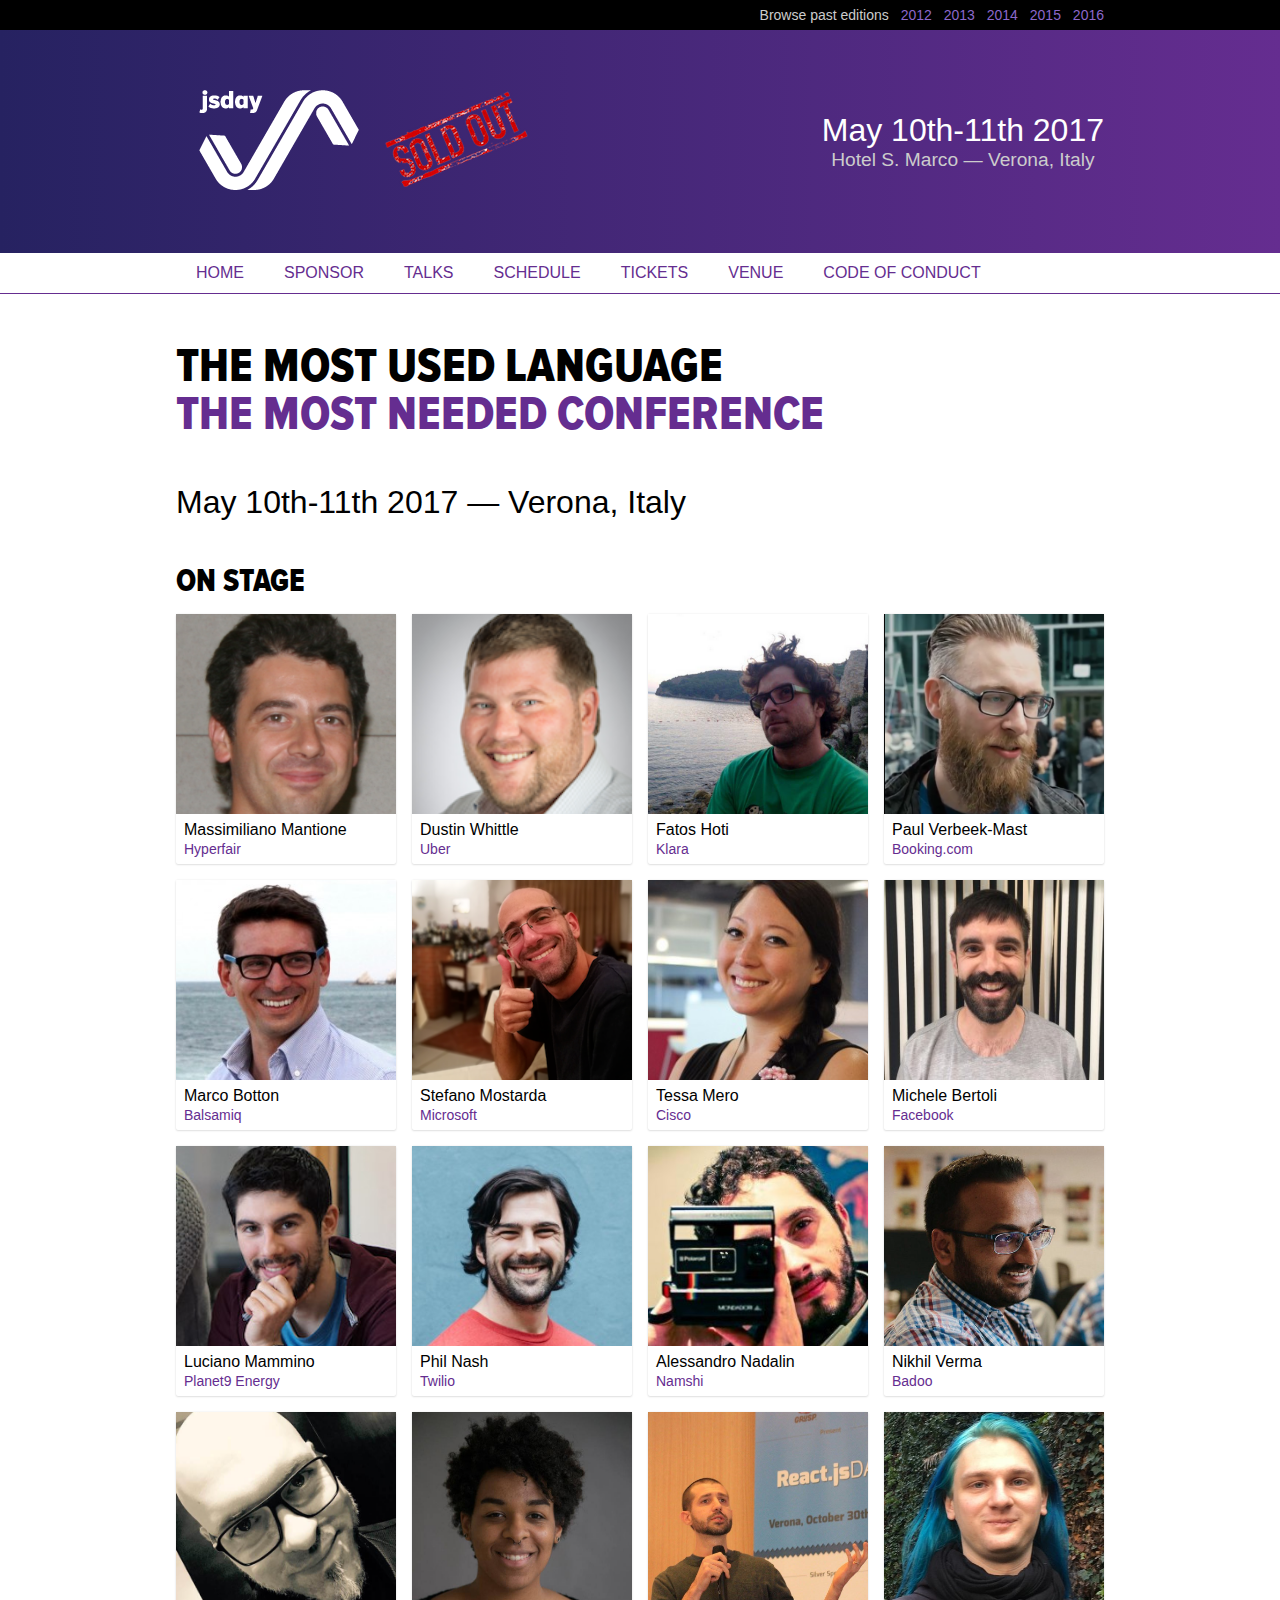
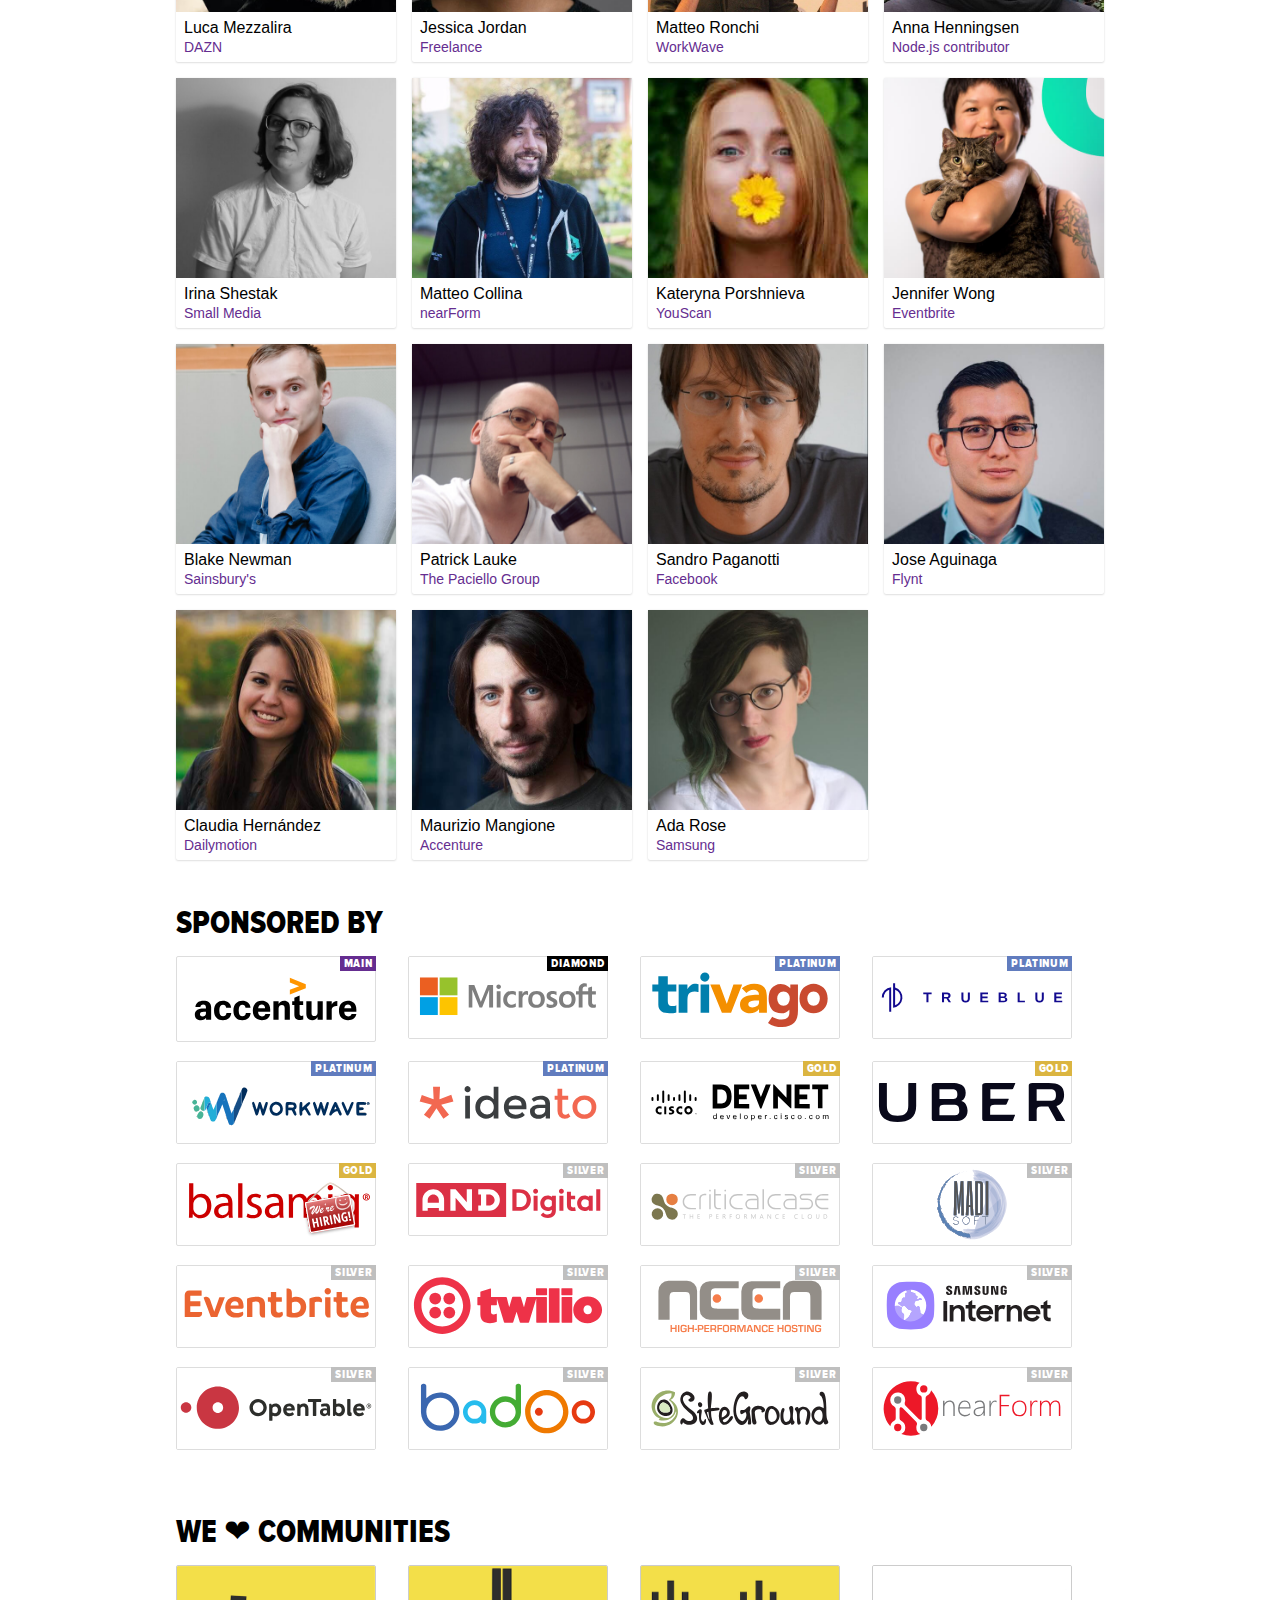
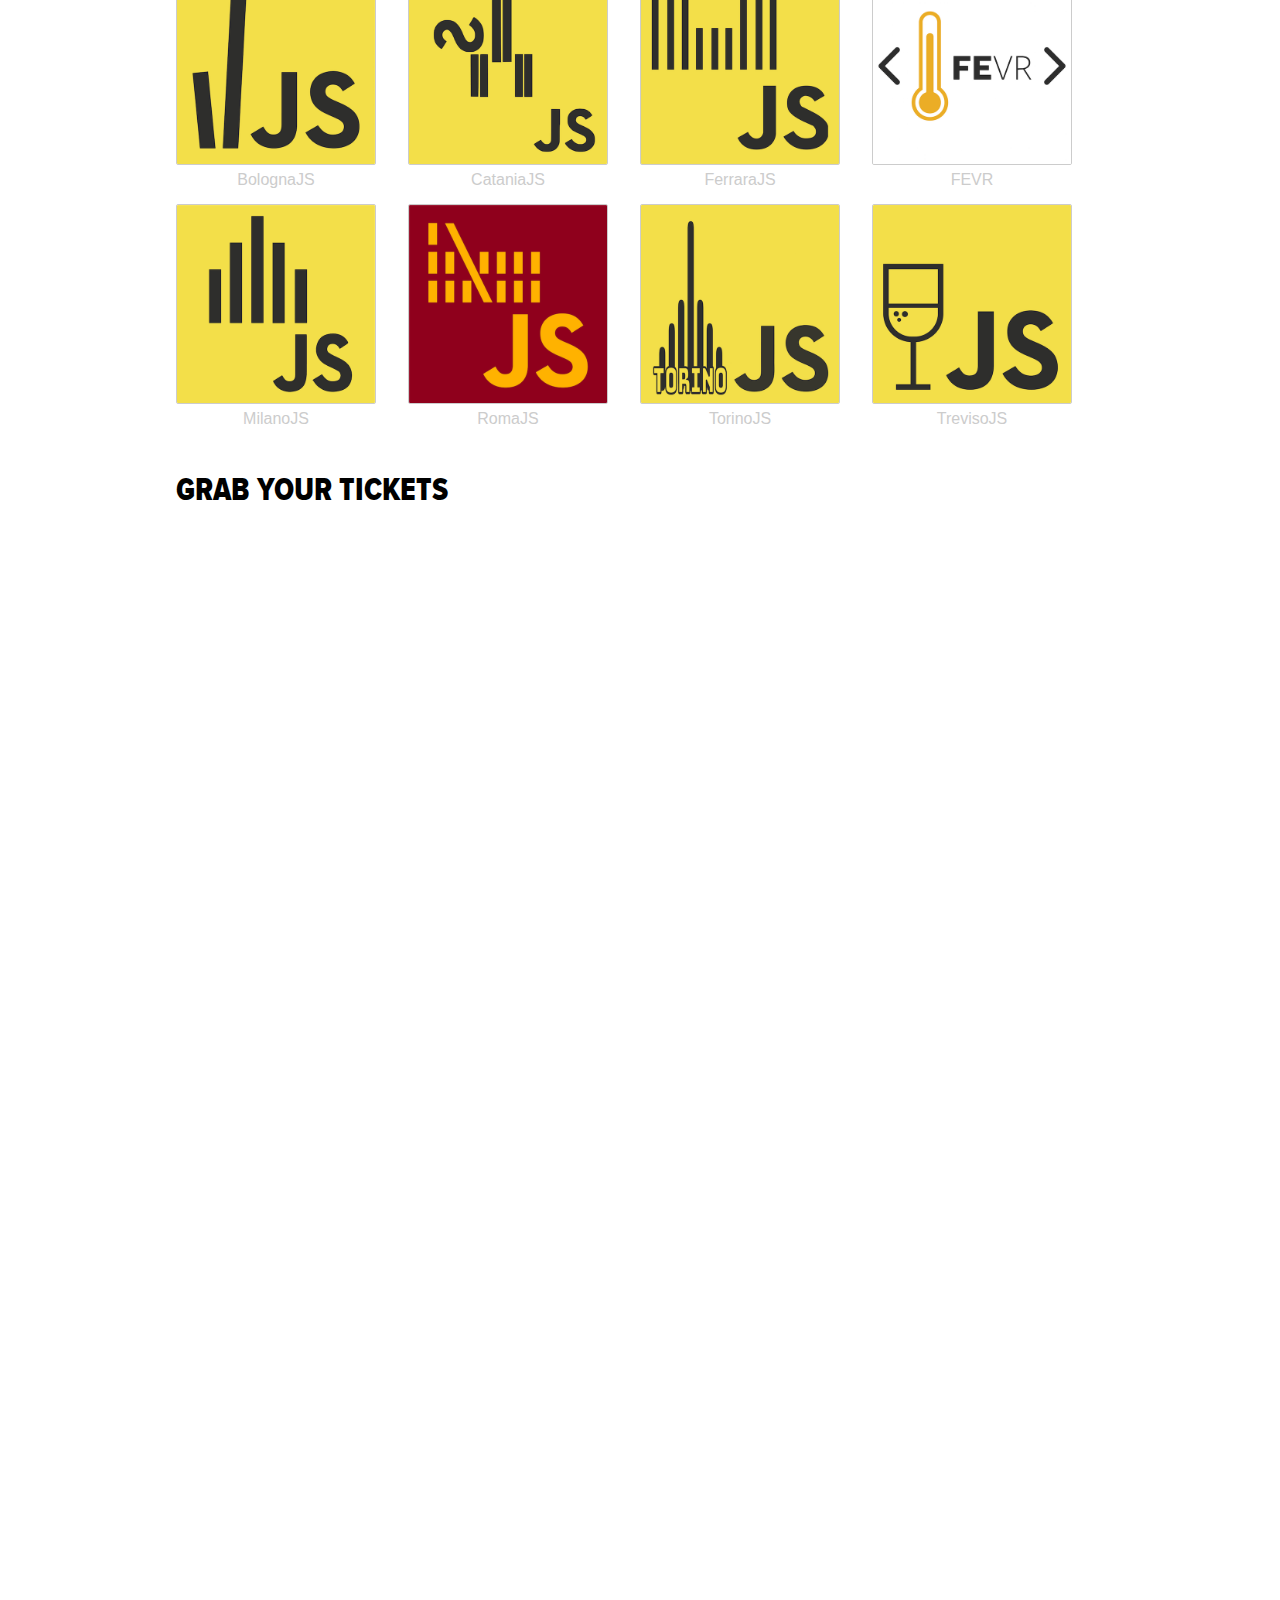
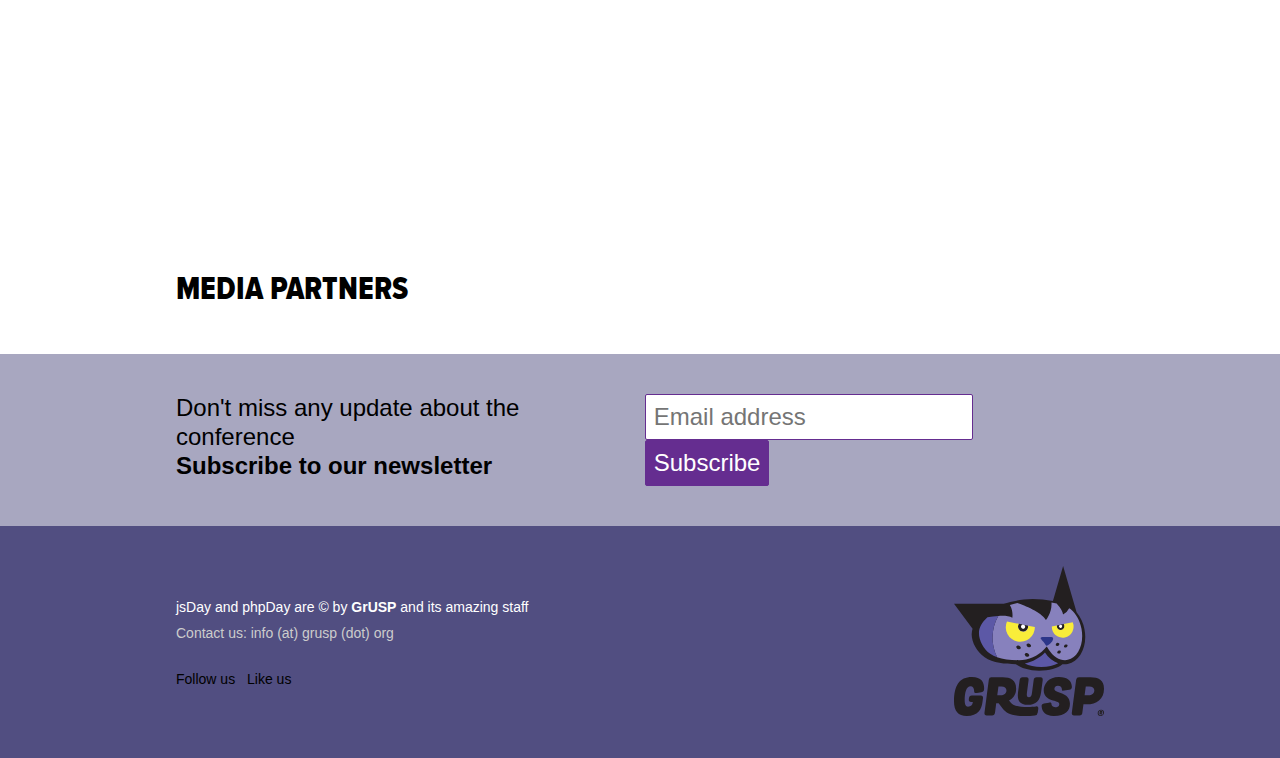
<file: index.html>
<!DOCTYPE html>
<html>

<head>
  <meta charset="utf-8">
  <title>jsDay 2017 | The international Javascript Conference</title>

  <meta name="viewport" content="width=device-width, initial-scale=1.0">
  <link rel="stylesheet" href="stylesheets/shared.css">
  <link rel="stylesheet" href="stylesheets/index.css">
  <link rel="icon" type="image/png" href="http://2017.jsday.it/images/favicon.png" />

  <meta name="og:title" property="og:title" content="jsDay - May 10th-11th 2017 — Verona, Italy" />
  <meta name="og:url" property="og:url" content="http://2017.jsday.it" />
  <meta name="og:description" property="og:description" content="The first international conference on JavaScript in Italy. May 10th-11th 2017 — Verona, Italy." />
  <meta name="og:image" property="og:image" content="http://2017.jsday.it/images/og.png" />
  <meta name="fb:admins" property="fb:admins" content="710160778" />

  <meta name="twitter:card" content="summary" />
  <meta name="twitter:site" content="@jsconfit" />
  <meta name="twitter:title" content="jsDay - May 10th-11th 2017 — Verona, Italy" />
  <meta name="twitter:description" content="The first international conference on JavaScript in Italy. May 10th-11th 2017 — Verona, Italy." />
  <meta name="twitter:image" content="http://2017.jsday.it/images/og.png" />

  <script>
    (function(i, s, o, g, r, a, m) {
      i['GoogleAnalyticsObject'] = r;
      i[r] = i[r] || function() {
        (i[r].q = i[r].q || []).push(arguments)
      }, i[r].l = 1 * new Date();
      a = s.createElement(o),
        m = s.getElementsByTagName(o)[0];
      a.async = 1;
      a.src = g;
      m.parentNode.insertBefore(a, m)
    })(window, document, 'script', 'https://www.google-analytics.com/analytics.js', 'ga');

    ga('create', 'UA-3559597-13', 'auto');
    ga('send', 'pageview');
  </script>
</head>

<body>

  <div class="past-editions">
    <div class="container">
      <span class="past-editions__title">Browse past editions</span>
      <a class="past-editions__link" href="http://2012.jsday.it" title="jsday 2012">2012</a>
      <a class="past-editions__link" href="http://2013.jsday.it" title="jsday 2013">2013</a>
      <a class="past-editions__link" href="http://2014.jsday.it" title="jsday 2014">2014</a>
      <a class="past-editions__link" href="http://2015.jsday.it" title="jsday 2015">2015</a>
      <a class="past-editions__link" href="http://2016.jsday.it" title="jsday 2016">2016</a>
    </div>
  </div>

  <header class="header">
    <div class="container">
      <div class="header__content">
        <h1>
          <a href="http://2017.jsday.it" title="jsDay 2017">
            <img src="images/logos/jsday.png" alt="jsDay 2017" />
          </a>
        </h1>
        <div class="header__soldout">
          <img src="images/soldout.png" alt="jsDay 2017 SOLD-OUT" />
        </div>
        <div class="header__extra">
          <div class="header__dates">
            May 10th-11th 2017
          </div>
          <div class="header__address">
            Hotel S. Marco &mdash; Verona, Italy
          </div>
        </div>
      </div>
    </div>
  </header>

  <div class="menu">
    <div class="container">
      <div class="menu__items">
        <a class="menu__item" href="index.html" title="jsDay 2017">
          Home
        </a>
        <a class="menu__item" href="sponsor.html" title="Sponsor">
          Sponsor
        </a>
        <a class="menu__item" href="talks.html" title="Talks">
          Talks
        </a>
        <a class="menu__item" href="schedule.html" title="Schedule">
          Schedule
        </a>
        <a class="menu__item" href="tickets.html" title="Tickets">
          Tickets
        </a>
        <a class="menu__item" href="venue.html" title="Venue">
          Venue
        </a>
        <a class="menu__item" href="coc.html" title="Code of Conduct">
          Code of Conduct
        </a>
      </div>
    </div>
  </div>

  <div class="conference">
    <div class="container">
      <h2 class="conference__title">
        The most used language
        <span class="conference__subtitle">
                the most needed conference
              </span>
      </h2>
      <h3 class="conference__info">
        May 10th-11th 2017 &mdash; Verona, Italy
      </h3>
    </div>
  </div>

  <div class="speakers">
    <div class="container">
      <div class="section-title">On stage</div>
      <div class="speakers__list">
        <div class="speaker">
          <a class="speaker__card" href="https://twitter.com/M_a_s_s_i" title="Massimiliano Mantione">
            <div class="speaker__picture" style="background-image: url('images/speakers/massimiliano_mantione.png')"></div>
            <div class="speaker__info">
              <div class="speaker__name">Massimiliano Mantione</div>
              <div class="speaker__company">Hyperfair</div>
            </div>
          </a>
        </div>
        <div class="speaker">
          <a class="speaker__card" href="https://twitter.com/dustinwhittle" title="Dustin Whittle">
            <div class="speaker__picture" style="background-image: url('images/speakers/dustin_whittle.png')"></div>
            <div class="speaker__info">
              <div class="speaker__name">Dustin Whittle</div>
              <div class="speaker__company">Uber</div>
            </div>
          </a>
        </div>
        <div class="speaker">
          <a class="speaker__card" href="https://twitter.com/hotifatos" title="Fatos Hoti">
            <div class="speaker__picture" style="background-image: url('images/speakers/fatos_hoti.png')"></div>
            <div class="speaker__info">
              <div class="speaker__name">Fatos Hoti</div>
              <div class="speaker__company">Klara</div>
            </div>
          </a>
        </div>
        <div class="speaker">
          <a class="speaker__card" href="https://twitter.com/_paulverbeek" title="Paul Verbeek-Mast">
            <div class="speaker__picture" style="background-image: url('images/speakers/paul_verbeek.png')"></div>
            <div class="speaker__info">
              <div class="speaker__name">Paul Verbeek-Mast</div>
              <div class="speaker__company">Booking.com</div>
            </div>
          </a>
        </div>
        <div class="speaker">
          <a class="speaker__card" href="https://twitter.com/balsamiqMarco" title="Marco Botton">
            <div class="speaker__picture" style="background-image: url('images/speakers/marco_botton.jpeg')"></div>
            <div class="speaker__info">
              <div class="speaker__name">Marco Botton</div>
              <div class="speaker__company">Balsamiq</div>
            </div>
          </a>
        </div>
        <div class="speaker">
          <a class="speaker__card" href="https://twitter.com/sm15455" title="Stefano Mostarda">
            <div class="speaker__picture" style="background-image: url('images/speakers/stefano_mostarda.png')"></div>
            <div class="speaker__info">
              <div class="speaker__name">Stefano Mostarda</div>
              <div class="speaker__company">Microsoft</div>
            </div>
          </a>
        </div>
        <div class="speaker">
          <a class="speaker__card" href="https://twitter.com/tessamero" title="Tessa Mero">
            <div class="speaker__picture" style="background-image: url('images/speakers/tessa_mero.jpeg')"></div>
            <div class="speaker__info">
              <div class="speaker__name">Tessa Mero</div>
              <div class="speaker__company">Cisco</div>
            </div>
          </a>
        </div>
        <div class="speaker">
          <a class="speaker__card" href="https://twitter.com/michelebertoli" title="Michele Bertoli">
            <div class="speaker__picture" style="background-image: url('images/speakers/michele_bertoli.jpeg')"></div>
            <div class="speaker__info">
              <div class="speaker__name">Michele Bertoli</div>
              <div class="speaker__company">Facebook</div>
            </div>
          </a>
        </div>
        <div class="speaker">
          <a class="speaker__card" href="https://twitter.com/loige" title="Luciano Mammino">
            <div class="speaker__picture" style="background-image: url('images/speakers/luciano_mammino.jpeg')"></div>
            <div class="speaker__info">
              <div class="speaker__name">Luciano Mammino</div>
              <div class="speaker__company">Planet9 Energy</div>
            </div>
          </a>
        </div>
        <div class="speaker">
          <a class="speaker__card" href="https://twitter.com/philnash" title="Phil Nash">
            <div class="speaker__picture" style="background-image: url('images/speakers/phil_nash.jpeg')"></div>
            <div class="speaker__info">
              <div class="speaker__name">Phil Nash</div>
              <div class="speaker__company">Twilio</div>
            </div>
          </a>
        </div>
        <div class="speaker">
          <a class="speaker__card" href="https://twitter.com/_odino_" title="Alessandro Nadalin">
            <div class="speaker__picture" style="background-image: url('images/speakers/alessandro_nadalin.jpeg')"></div>
            <div class="speaker__info">
              <div class="speaker__name">Alessandro Nadalin</div>
              <div class="speaker__company">Namshi</div>
            </div>
          </a>
        </div>
        <div class="speaker">
          <a class="speaker__card" href="https://twitter.com/NikhilVerma" title="Nikhil Verma">
            <div class="speaker__picture" style="background-image: url('images/speakers/nikhil_verma.jpg')"></div>
            <div class="speaker__info">
              <div class="speaker__name">Nikhil Verma</div>
              <div class="speaker__company">Badoo</div>
            </div>
          </a>
        </div>
        <div class="speaker">
          <a class="speaker__card" href="https://twitter.com/lucamezzalira" title="Luca Mezzalira">
            <div class="speaker__picture" style="background-image: url('images/speakers/luca.jpg')"></div>
            <div class="speaker__info">
              <div class="speaker__name">Luca Mezzalira</div>
              <div class="speaker__company">DAZN</div>
            </div>
          </a>
        </div>
        <div class="speaker">
          <a class="speaker__card" href="https://twitter.com/jjordan_dev" title="Jessica Jordan">
            <div class="speaker__picture" style="background-image: url('images/speakers/jessica.jpg')"></div>
            <div class="speaker__info">
              <div class="speaker__name">Jessica Jordan</div>
              <div class="speaker__company">Freelance</div>
            </div>
          </a>
        </div>
        <div class="speaker">
          <a class="speaker__card" href="https://twitter.com/cef62" title="Matteo Ronchi">
            <div class="speaker__picture" style="background-image: url('images/speakers/ronchi.jpg')"></div>
            <div class="speaker__info">
              <div class="speaker__name">Matteo Ronchi</div>
              <div class="speaker__company">WorkWave</div>
            </div>
          </a>
        </div>
        <div class="speaker">
          <a class="speaker__card" href="https://twitter.com/addaleax" title="Anna Henningsen">
            <div class="speaker__picture" style="background-image: url('images/speakers/anna.jpg')"></div>
            <div class="speaker__info">
              <div class="speaker__name">Anna Henningsen</div>
              <div class="speaker__company">Node.js contributor</div>
            </div>
          </a>
        </div>
        <div class="speaker">
          <a class="speaker__card" href="https://twitter.com/_lrlna" title="Irina Shestak">
            <div class="speaker__picture" style="background-image: url('images/speakers/irina.jpg')"></div>
            <div class="speaker__info">
              <div class="speaker__name">Irina Shestak</div>
              <div class="speaker__company">Small Media</div>
            </div>
          </a>
        </div>
        <div class="speaker">
          <a class="speaker__card" href="https://twitter.com/matteocollina" title="Matteo Collina">
            <div class="speaker__picture" style="background-image: url('images/speakers/matteo.jpg')"></div>
            <div class="speaker__info">
              <div class="speaker__name">Matteo Collina</div>
              <div class="speaker__company">nearForm</div>
            </div>
          </a>
        </div>
        <div class="speaker">
          <a class="speaker__card" href="https://twitter.com/krambertech" title="Kateryna Porshnieva">
            <div class="speaker__picture" style="background-image: url('images/speakers/kateryna.jpg')"></div>
            <div class="speaker__info">
              <div class="speaker__name">Kateryna Porshnieva</div>
              <div class="speaker__company">YouScan</div>
            </div>
          </a>
        </div>
        <div class="speaker">
          <a class="speaker__card" href="https://twitter.com/mybluewristband" title="Jennifer Wong">
            <div class="speaker__picture" style="background-image: url('images/speakers/jenn.jpg')"></div>
            <div class="speaker__info">
              <div class="speaker__name">Jennifer Wong</div>
              <div class="speaker__company">Eventbrite</div>
            </div>
          </a>
        </div>
        <div class="speaker">
          <a class="speaker__card" href="https://twitter.com/blakenewman" title="Blake Newman">
            <div class="speaker__picture" style="background-image: url('images/speakers/blake.jpg')"></div>
            <div class="speaker__info">
              <div class="speaker__name">Blake Newman</div>
              <div class="speaker__company">Sainsbury's</div>
            </div>
          </a>
        </div>
        <div class="speaker">
          <a class="speaker__card" href="https://twitter.com/patrick_h_lauke" title="Patrick Lauke">
            <div class="speaker__picture" style="background-image: url('images/speakers/patrick.jpg')"></div>
            <div class="speaker__info">
              <div class="speaker__name">Patrick Lauke</div>
              <div class="speaker__company">The Paciello Group</div>
            </div>
          </a>
        </div>
        <div class="speaker">
          <a class="speaker__card" href="https://twitter.com/sandropaganotti" title="Sandro Paganotti">
            <div class="speaker__picture" style="background-image: url('images/speakers/sandro.jpg')"></div>
            <div class="speaker__info">
              <div class="speaker__name">Sandro Paganotti</div>
              <div class="speaker__company">Facebook</div>
            </div>
          </a>
        </div>
        <div class="speaker">
          <a class="speaker__card" href="https://twitter.com/jjperezaguinaga" title="Jose Aguinaga">
            <div class="speaker__picture" style="background-image: url('images/speakers/jose.jpg')"></div>
            <div class="speaker__info">
              <div class="speaker__name">Jose Aguinaga</div>
              <div class="speaker__company">Flynt</div>
            </div>
          </a>
        </div>
        <div class="speaker">
          <a class="speaker__card" href="https://twitter.com/koste4" title="Claudia Hernández">
            <div class="speaker__picture" style="background-image: url('images/speakers/claudia.jpg')"></div>
            <div class="speaker__info">
              <div class="speaker__name">Claudia Hernández</div>
              <div class="speaker__company">Dailymotion</div>
            </div>
          </a>
        </div>
        <div class="speaker">
          <a class="speaker__card" href="https://twitter.com/granze" title="Maurizio Mangione">
            <div class="speaker__picture" style="background-image: url('images/speakers/maurizio.jpg')"></div>
            <div class="speaker__info">
              <div class="speaker__name">Maurizio Mangione</div>
              <div class="speaker__company">Accenture</div>
            </div>
          </a>
        </div>
        <div class="speaker">
          <a class="speaker__card" href="https://twitter.com/Lady_Ada_King" title="Ada Rose">
            <div class="speaker__picture" style="background-image: url('images/speakers/ada.jpg')"></div>
            <div class="speaker__info">
              <div class="speaker__name">Ada Rose</div>
              <div class="speaker__company">Samsung</div>
            </div>
          </a>
        </div>
      </div>
    </div>
  </div>

  <div class="sponsors">
    <div class="container">
      <h1 class="section-title">Sponsored by</h1>
      <div class="sponsors__list">
        <div class="sponsor sponsor--main">
          <a class="sponsor__card" href="https://www.accenture.com/it-it/new-applied-now" title="Accenture">
            <span class="sponsor__package">Main</span>
            <img class="sponsor__logo" src="images/sponsors/accenture.svg" alt="Accenture" />
          </a>
        </div>
        <div class="sponsor sponsor--diamond">
          <a class="sponsor__card" href="https://www.microsoft.it/" title="Microsoft">
            <span class="sponsor__package">Diamond</span>
            <img class="sponsor__logo" src="images/sponsors/microsoft.svg" alt="Microsoft" />
          </a>
        </div>
        <div class="sponsor sponsor--platinum">
          <a class="sponsor__card" href="http://tech.trivago.com/" title="Trivago">
            <span class="sponsor__package">Platinum</span>
            <img class="sponsor__logo" src="images/sponsors/trivago.svg" alt="Trivago" />
          </a>
        </div>
        <div class="sponsor sponsor--platinum">
          <a class="sponsor__card" href="http://www.trueblue.it/" title="TrueBlue">
            <span class="sponsor__package">Platinum</span>
            <img class="sponsor__logo" src="images/sponsors/trueblue.svg" alt="TrueBlue" />
          </a>
        </div>
        <div class="sponsor sponsor--platinum">
          <a class="sponsor__card" href="http://careers.workwave.com/" title="Workwave">
            <span class="sponsor__package">Platinum</span>
            <img class="sponsor__logo" src="images/sponsors/workwave.svg" alt="Workwave" />
          </a>
        </div>
        <div class="sponsor sponsor--platinum">
          <a class="sponsor__card" href="https://www.ideato.it/" title="Ideato">
            <span class="sponsor__package">Platinum</span>
            <img class="sponsor__logo" src="images/sponsors/ideato.svg" alt="Ideato" />
          </a>
        </div>
        <div class="sponsor sponsor--gold">
          <a class="sponsor__card" href="https://developer.cisco.com/" title="Cisco">
            <span class="sponsor__package">Gold</span>
            <img class="sponsor__logo" src="images/sponsors/cisco.svg" alt="Cisco" />
          </a>
        </div>
        <div class="sponsor sponsor--gold">
          <a class="sponsor__card" href="https://developer.uber.com/" title="Uber">
            <span class="sponsor__package">Gold</span>
            <img class="sponsor__logo" src="images/sponsors/uber.svg" alt="Uber" />
          </a>
        </div>
        <div class="sponsor sponsor--gold">
          <a class="sponsor__card" href="https://balsamiq.com/company/jobs/apply/2devs.html" title="Balsamiq">
            <span class="sponsor__package">Gold</span>
            <img class="sponsor__logo" src="images/sponsors/balsamiq-logo-hiring.svg" alt="Balsamiq" />
          </a>
        </div>
        <div class="sponsor sponsor--silver">
          <a class="sponsor__card" href="http://and.digital" title="AND Digital">
            <span class="sponsor__package">Silver</span>
            <img class="sponsor__logo" src="images/sponsors/ANDDigital.svg" alt="AND Digital" />
          </a>
        </div>
        <div class="sponsor sponsor--silver">
          <a class="sponsor__card" href="http://www.criticalcase.com/?utm_source=jsday" title="CriticalCase">
            <span class="sponsor__package">Silver</span>
            <img class="sponsor__logo" src="images/sponsors/criticalcase.svg" alt="CriticalCase" />
          </a>
        </div>
        <div class="sponsor sponsor--silver">
          <a class="sponsor__card" href="https://madisoft.it/" title="Madisoft">
            <span class="sponsor__package">Silver</span>
            <img class="sponsor__logo" src="images/sponsors/madisoft.svg" alt="Madisoft" />
          </a>
        </div>
        <div class="sponsor sponsor--silver">
          <a class="sponsor__card" href="https://www.eventbrite.com/careers/" title="Eventbrite">
            <span class="sponsor__package">Silver</span>
            <img class="sponsor__logo" src="images/sponsors/eventbrite.svg" alt="Eventbrite" />
          </a>
        </div>
        <div class="sponsor sponsor--silver">
          <a class="sponsor__card" href="https://www.twilio.com/company/jobs" title="Twilio">
            <span class="sponsor__package">Silver</span>
            <img class="sponsor__logo" src="images/sponsors/twilio.svg" alt="Twilio" />
          </a>
        </div>
        <div class="sponsor sponsor--silver">
          <a class="sponsor__card" href="https://www.neen.it/" title="Neen">
            <span class="sponsor__package">Silver</span>
            <img class="sponsor__logo" src="images/sponsors/neen.svg" alt="Neen" />
          </a>
        </div>
        <div class="sponsor sponsor--silver">
          <a class="sponsor__card" href="http://developer.samsung.com/internet" title="Samsung">
            <span class="sponsor__package">Silver</span>
            <img class="sponsor__logo" src="images/sponsors/samsung.svg" alt="Samsung" />
          </a>
        </div>
        <div class="sponsor sponsor--silver">
          <a class="sponsor__card" href="https://www.opentable.com/about/ " title="OpenTable">
            <span class="sponsor__package">Silver</span>
            <img class="sponsor__logo" src="images/sponsors/opentable.svg" alt="Opentable" />
          </a>
        </div>
        <div class="sponsor sponsor--silver">
          <a class="sponsor__card" href="https://team.badoo.com" title="Badoo">
            <span class="sponsor__package">Silver</span>
            <img class="sponsor__logo" src="images/sponsors/badoo.svg" alt="Badoo" />
          </a>
        </div>
        <div class="sponsor sponsor--silver">
          <a class="sponsor__card" href="https://www.siteground.it/" title="Siteground">
            <span class="sponsor__package">Silver</span>
            <img class="sponsor__logo" src="images/sponsors/siteground.svg" alt="Siteground" />
          </a>
        </div>
        <div class="sponsor sponsor--silver">
          <a class="sponsor__card" href="http://www.nearform.com/" title="nearForm">
            <span class="sponsor__package">Silver</span>
            <img class="sponsor__logo" src="images/sponsors/nearform.svg" alt="nearForm" />
          </a>
        </div>
      </div>
    </div>
  </div>

  <div class="communities">
    <div class="container">
      <div class="section-title">We ❤ communities</div>
      <div class="communities__list">
        <div class="community">
          <a class="community__card" href="https://twitter.com/BolognaJS" title="BolognaJS">
            <img class="community__logo" src="images/communities/BolognaJS.png" alt="BolognaJS" />
            <div class="community__name">BolognaJS</div>
          </a>
        </div>
        <div class="community">
          <a class="community__card" href="https://twitter.com/catania_js" title="CataniaJS">
            <img class="community__logo" src="images/communities/CataniaJS.png" alt="CataniaJS" />
            <div class="community__name">CataniaJS</div>
          </a>
        </div>
        <div class="community">
          <a class="community__card" href="https://twitter.com/Ferrara_JS" title="FerraraJS">
            <img class="community__logo" src="images/communities/FerraraJS.png" alt="FerraraJS" />
            <div class="community__name">FerraraJS</div>
          </a>
        </div>
        <div class="community">
          <a class="community__card" href="https://twitter.com/__fevr" title="FEVR">
            <img class="community__logo" src="images/communities/FEVR.png" alt="FEVR" />
            <div class="community__name">FEVR</div>
          </a>
        </div>
        <div class="community">
          <a class="community__card" href="https://twitter.com/Milano_JS" title="MilanoJS">
            <img class="community__logo" src="images/communities/MilanoJS.png" alt="MilanoJS" />
            <div class="community__name">MilanoJS</div>
          </a>
        </div>
        <div class="community">
          <a class="community__card" href="https://twitter.com/roma_js" title="RomaJS">
            <img class="community__logo" src="images/communities/RomaJS.png" alt="RomaJS" />
            <div class="community__name">RomaJS</div>
          </a>
        </div>
        <div class="community">
          <a class="community__card" href="https://twitter.com/torinojs" title="TorinoJS">
            <img class="community__logo" src="images/communities/TorinoJS.png" alt="TorinoJS" />
            <div class="community__name">TorinoJS</div>
          </a>
        </div>
        <div class="community">
          <a class="community__card" href="https://twitter.com/trevisojs" title="TrevisoJS">
            <img class="community__logo" src="images/communities/TrevisoJS.png" alt="TrevisoJS" />
            <div class="community__name">TrevisoJS</div>
          </a>
        </div>
      </div>
    </div>
  </div>

  <div class="tickets">
    <div class="container">
      <div class="section-title">Grab your tickets</div>
      <iframe class="tickets__iframe" src="//eventbrite.com/tickets-external?eid=28082258792&ref=etckt"></iframe>
    </div>
  </div>

  <div class="media-partners">
    <div class="container">
      <div class="section-title">Media partners</div>
      <div class="media-partners__list" data-tags="main js frontend">
      </div>
    </div>
  </div>

  <div class="mailing-list">
    <div class="container">
      <div class="mailing-list__content">
        <div class="mailing-list__description">
          Don't miss any update about the conference
          <div class="mailing-list__subscribe">Subscribe to our newsletter</div>
        </div>
        <form class="mailing-list__form" action="http://grusp.us5.list-manage2.com/subscribe/post?u=29d918424cd5375f4c0c54c00&amp;id=204120a4eb" method="post">
          <input class="mailing-list__input" type="email" name="EMAIL" placeholder="Email address" required>
          <button class="mailing-list__button">Subscribe</button>
        </form>
      </div>
    </div>
  </div>

  <footer class="footer">
    <div class="container">
      <div class="footer__content">
        <div class="footer__extra">
          <div class="footer__copy">
            jsDay and phpDay are &copy; by
            <a class="footer__link" href="http://www.grusp.org" title="GrUSP">GrUSP</a> and its amazing staff
          </div>
          <div class="footer__contact">
            Contact us: info (at) grusp (dot) org
          </div>
          <div>
            <a class="footer__social" href="https://twitter.com/jsconfit" title="jsday on Twitter">Follow us</a>
            <a class="footer__social" href="https://www.facebook.com/jsday.conference" title="jsday on Facebook">Like us</a>
          </div>
        </div>
        <div class="footer__grusp">
          <a href="http://www.grusp.org" title="GrUSP">
            <img class="footer__logo" src="images/logos/grusp.svg" alt="Grusp" />
          </a>
        </div>
      </div>
    </div>
  </footer>

  <!-- Load media partners -->
  <script src="//www.grusp.org/helpers/2017/jsday.js"></script>

</body>

</html>
</file>
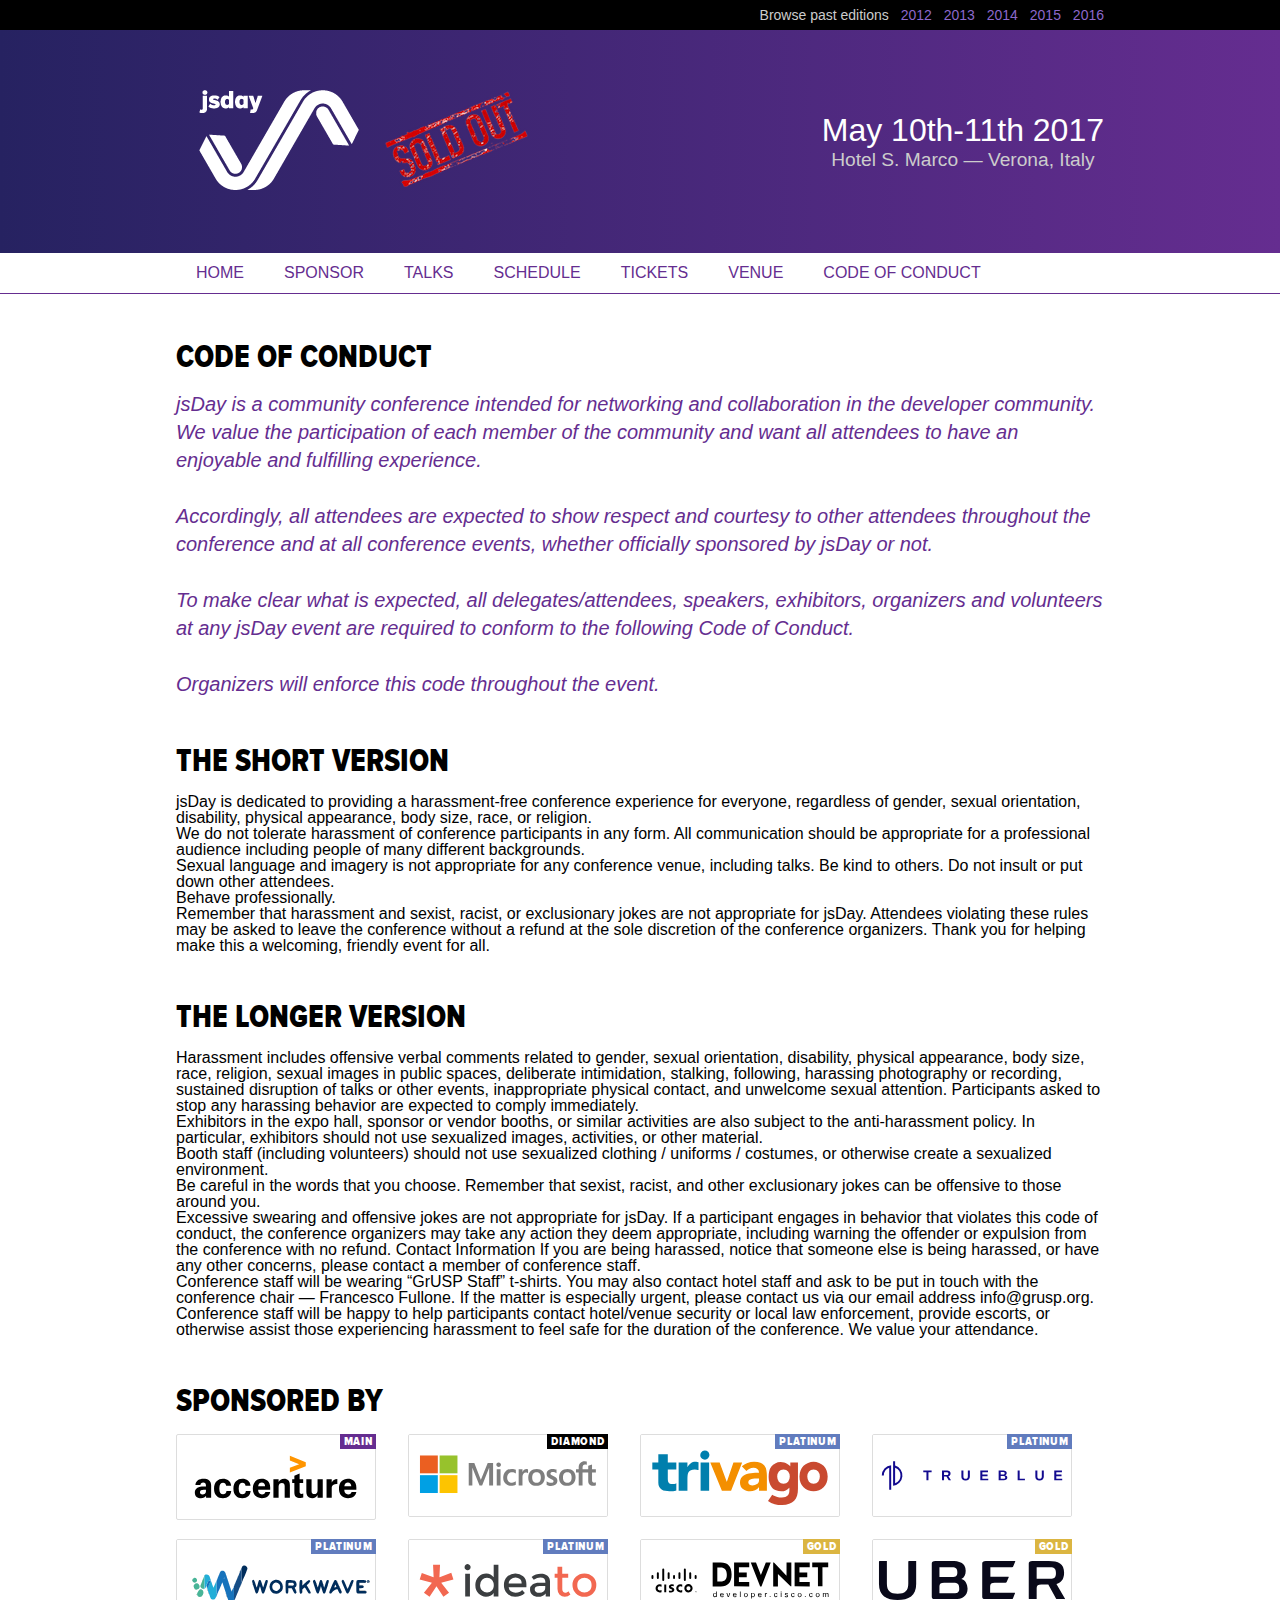
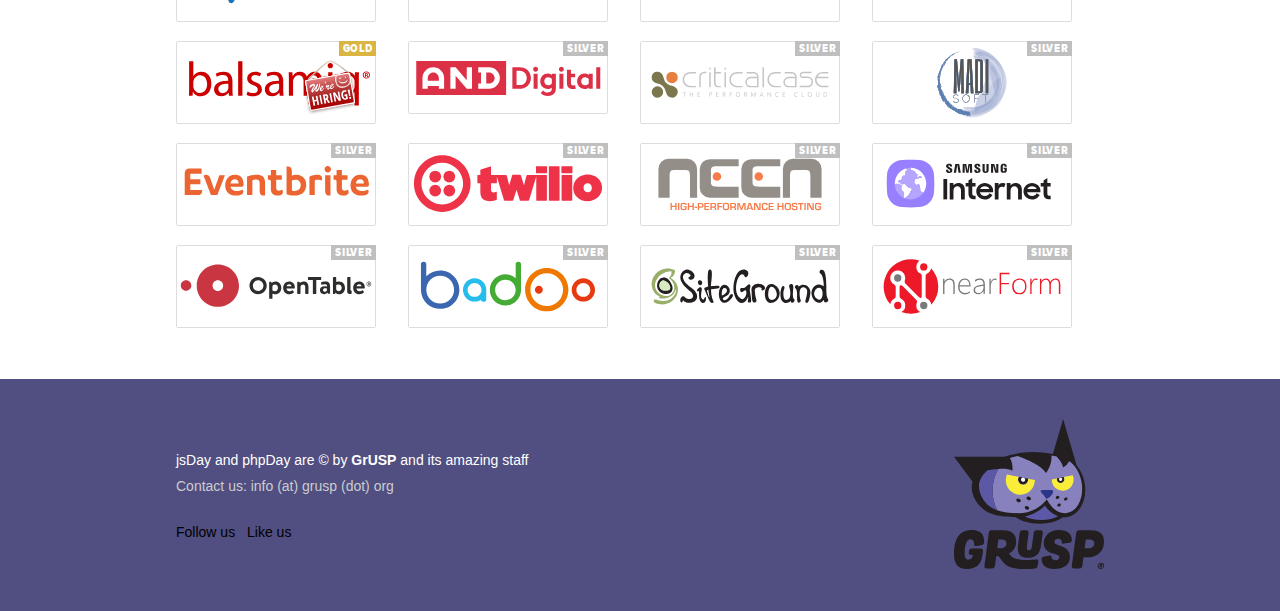
<file: coc.html>
<!DOCTYPE html>
<html>

<head>
  <meta charset="utf-8">
  <title>jsDay 2017 | The international Javascript Conference</title>

  <meta name="viewport" content="width=device-width, initial-scale=1.0">
  <link rel="stylesheet" href="stylesheets/shared.css">
  <link rel="stylesheet" href="stylesheets/index.css">
  <link rel="stylesheet" href="stylesheets/coc.css">
  <link rel="icon" type="image/png" href="http://2017.jsday.it/images/favicon.png" />

  <meta name="og:title" property="og:title" content="jsDay - May 10th-11th 2017 — Verona, Italy" />
  <meta name="og:url" property="og:url" content="http://2017.jsday.it" />
  <meta name="og:description" property="og:description" content="The first international conference on JavaScript in Italy. May 10th-11th 2017 — Verona, Italy." />
  <meta name="og:image" property="og:image" content="http://2017.jsday.it/images/og.png" />
  <meta name="fb:admins" property="fb:admins" content="710160778" />

  <meta name="twitter:card" content="summary" />
  <meta name="twitter:site" content="@jsconfit" />
  <meta name="twitter:title" content="jsDay - May 10th-11th 2017 — Verona, Italy" />
  <meta name="twitter:description" content="The first international conference on JavaScript in Italy. May 10th-11th 2017 — Verona, Italy." />
  <meta name="twitter:image" content="http://2017.jsday.it/images/og.png" />

  <script>
    (function(i, s, o, g, r, a, m) {
      i['GoogleAnalyticsObject'] = r;
      i[r] = i[r] || function() {
        (i[r].q = i[r].q || []).push(arguments)
      }, i[r].l = 1 * new Date();
      a = s.createElement(o),
        m = s.getElementsByTagName(o)[0];
      a.async = 1;
      a.src = g;
      m.parentNode.insertBefore(a, m)
    })(window, document, 'script', 'https://www.google-analytics.com/analytics.js', 'ga');

    ga('create', 'UA-3559597-13', 'auto');
    ga('send', 'pageview');
  </script>
</head>

<body>

  <div class="past-editions">
    <div class="container">
      <span class="past-editions__title">Browse past editions</span>
      <a class="past-editions__link" href="http://2012.jsday.it" title="jsday 2012">2012</a>
      <a class="past-editions__link" href="http://2013.jsday.it" title="jsday 2013">2013</a>
      <a class="past-editions__link" href="http://2014.jsday.it" title="jsday 2014">2014</a>
      <a class="past-editions__link" href="http://2015.jsday.it" title="jsday 2015">2015</a>
      <a class="past-editions__link" href="http://2016.jsday.it" title="jsday 2016">2016</a>
    </div>
  </div>

  <header class="header">
    <div class="container">
      <div class="header__content">
        <h1>
          <a href="http://2017.jsday.it" title="jsDay 2017">
            <img src="images/logos/jsday.png" alt="jsDay 2017" />
          </a>
        </h1>
        <div class="header__soldout">
          <img src="images/soldout.png" alt="jsDay 2017 SOLD-OUT" />
        </div>
        <div class="header__extra">
          <div class="header__dates">
            May 10th-11th 2017
          </div>
          <div class="header__address">
            Hotel S. Marco &mdash; Verona, Italy
          </div>
        </div>
      </div>
    </div>
  </header>

  <div class="menu">
    <div class="container">
      <div class="menu__items">
        <a class="menu__item" href="index.html" title="jsDay 2017">
          Home
        </a>
        <a class="menu__item" href="sponsor.html" title="Sponsor">
          Sponsor
        </a>
        <a class="menu__item" href="talks.html" title="Talks">
          Talks
        </a>
        <a class="menu__item" href="schedule.html" title="Schedule">
          Schedule
        </a>
        <a class="menu__item" href="tickets.html" title="Tickets">
          Tickets
        </a>
        <a class="menu__item" href="venue.html" title="Venue">
          Venue
        </a>
        <a class="menu__item" href="coc.html" title="Code of Conduct">
          Code of Conduct
        </a>
      </div>
    </div>
  </div>

  <div>

    <div class="container">
      <div class="section-title">Code of Conduct</div>
      <div class="coc-intro__subtitle">
        jsDay is a community conference intended for networking and collaboration in the developer community.<br /> We value the participation of each member of the community and want all attendees to have an enjoyable and fulfilling experience. <br /><br /> Accordingly, all attendees are expected to show respect and courtesy to other attendees throughout the conference and at all conference events, whether officially sponsored by jsDay or not. <br /><br /> To make clear what is expected, all delegates/attendees, speakers, exhibitors, organizers and volunteers at any jsDay event are required to conform to the following Code of Conduct. <br/><br/> Organizers will enforce this code throughout the event.
      </div>

      <div class="coc_version">
        <h1 class="section-title">The Short Version</h2>
          <p class="coc__description">
            jsDay is dedicated to providing a harassment-free conference experience for everyone, regardless of gender, sexual orientation, disability, physical appearance, body size, race, or religion. </p>
          <p class="coc__description">We do not tolerate harassment of conference participants in any form. All communication should be appropriate for a professional audience including people of many different backgrounds. </p>
          <p class="coc__description">Sexual language and imagery is not appropriate for any conference venue, including talks. Be kind to others. Do not insult or put down other attendees.</p>
          <p class="coc__description"> Behave professionally. </p>
          <p class="coc__description">Remember that harassment and sexist, racist, or exclusionary jokes are not appropriate for jsDay. Attendees violating these rules may be asked to leave the conference without a refund at the sole discretion of the conference organizers. Thank you for helping make this a welcoming, friendly event for all.
          </p>
      </div>


      <h1 class="section-title">The Longer Version</h2>
        <p class="coc__description">
          Harassment includes offensive verbal comments related to gender, sexual orientation, disability, physical appearance, body size, race, religion, sexual images in public spaces, deliberate intimidation, stalking, following, harassing photography or recording, sustained disruption of talks or other events, inappropriate physical contact, and unwelcome sexual attention. Participants asked to stop any harassing behavior are expected to comply immediately. </p>
        <p class="coc__description">Exhibitors in the expo hall, sponsor or vendor booths, or similar activities are also subject to the anti-harassment policy. In particular, exhibitors should not use sexualized images, activities, or other material. </p>
        <p class="coc__description">Booth staff (including volunteers) should not use sexualized clothing / uniforms / costumes, or otherwise create a sexualized environment. </p>
        <p class="coc__description">Be careful in the words that you choose. Remember that sexist, racist, and other exclusionary jokes can be offensive to those around you. </p>
        <p class="coc__description">Excessive swearing and offensive jokes are not appropriate for jsDay. If a participant engages in behavior that violates this code of conduct, the conference organizers may take any action they deem appropriate, including warning the offender or expulsion from the conference with no refund. Contact Information If you are being harassed, notice that someone else is being harassed, or have any other concerns, please contact a member of conference staff.
        </p>
        <p class="coc__description">Conference staff will be wearing “GrUSP Staff” t-shirts. You may also contact hotel staff and ask to be put in touch with the conference chair — Francesco Fullone. If the matter is especially urgent, please contact us via our email address info@grusp.org.</p>
        <p class="coc__description"> Conference staff will be happy to help participants contact hotel/venue security or local law enforcement, provide escorts, or otherwise assist those experiencing harassment to feel safe for the duration of the conference. We value your attendance.</p>
    </div>
  </div>

  </div>

  <div class="sponsors">
    <div class="container">
      <h1 class="section-title">Sponsored by</h1>
      <div class="sponsors__list">
        <div class="sponsor sponsor--main">
          <a class="sponsor__card" href="https://www.accenture.com/it-it/new-applied-now" title="Accenture">
            <span class="sponsor__package">Main</span>
            <img class="sponsor__logo" src="images/sponsors/accenture.svg" alt="Accenture" />
          </a>
        </div>
        <div class="sponsor sponsor--diamond">
          <a class="sponsor__card" href="https://www.microsoft.it/" title="Microsoft">
            <span class="sponsor__package">Diamond</span>
            <img class="sponsor__logo" src="images/sponsors/microsoft.svg" alt="Microsoft" />
          </a>
        </div>
        <div class="sponsor sponsor--platinum">
          <a class="sponsor__card" href="http://tech.trivago.com/" title="Trivago">
            <span class="sponsor__package">Platinum</span>
            <img class="sponsor__logo" src="images/sponsors/trivago.svg" alt="Trivago" />
          </a>
        </div>
        <div class="sponsor sponsor--platinum">
          <a class="sponsor__card" href="http://www.trueblue.it/" title="TrueBlue">
            <span class="sponsor__package">Platinum</span>
            <img class="sponsor__logo" src="images/sponsors/trueblue.svg" alt="TrueBlue" />
          </a>
        </div>
        <div class="sponsor sponsor--platinum">
          <a class="sponsor__card" href="http://careers.workwave.com/" title="Workwave">
            <span class="sponsor__package">Platinum</span>
            <img class="sponsor__logo" src="images/sponsors/workwave.svg" alt="Workwave" />
          </a>
        </div>
        <div class="sponsor sponsor--platinum">
          <a class="sponsor__card" href="https://www.ideato.it/" title="Ideato">
            <span class="sponsor__package">Platinum</span>
            <img class="sponsor__logo" src="images/sponsors/ideato.svg" alt="Ideato" />
          </a>
        </div>
        <div class="sponsor sponsor--gold">
          <a class="sponsor__card" href="https://developer.cisco.com/" title="Uber">
            <span class="sponsor__package">Gold</span>
            <img class="sponsor__logo" src="images/sponsors/cisco.svg" alt="Cisco" />
          </a>
        </div>
        <div class="sponsor sponsor--gold">
          <a class="sponsor__card" href="https://developer.uber.com/" title="Uber">
            <span class="sponsor__package">Gold</span>
            <img class="sponsor__logo" src="images/sponsors/uber.svg" alt="Uber" />
          </a>
        </div>
        <div class="sponsor sponsor--gold">
          <a class="sponsor__card" href="https://balsamiq.com/company/jobs/apply/2devs.html" title="Balsamiq">
            <span class="sponsor__package">Gold</span>
            <img class="sponsor__logo" src="images/sponsors/balsamiq-logo-hiring.svg" alt="Balsamiq" />
          </a>
        </div>
        <div class="sponsor sponsor--silver">
          <a class="sponsor__card" href="http://and.digital" title="AND Digital">
            <span class="sponsor__package">Silver</span>
            <img class="sponsor__logo" src="images/sponsors/ANDDigital.svg" alt="AND Digital" />
          </a>
        </div>
        <div class="sponsor sponsor--silver">
          <a class="sponsor__card" href="http://www.criticalcase.com/?utm_source=jsday" title="CriticalCase">
            <span class="sponsor__package">Silver</span>
            <img class="sponsor__logo" src="images/sponsors/criticalcase.svg" alt="CriticalCase" />
          </a>
        </div>
        <div class="sponsor sponsor--silver">
          <a class="sponsor__card" href="https://madisoft.it/" title="Madisoft">
            <span class="sponsor__package">Silver</span>
            <img class="sponsor__logo" src="images/sponsors/madisoft.svg" alt="Madisoft" />
          </a>
        </div>
        <div class="sponsor sponsor--silver">
          <a class="sponsor__card" href="https://www.eventbrite.com/careers/" title="Eventbrite">
            <span class="sponsor__package">Silver</span>
            <img class="sponsor__logo" src="images/sponsors/eventbrite.svg" alt="Eventbrite" />
          </a>
        </div>
        <div class="sponsor sponsor--silver">
          <a class="sponsor__card" href="https://www.twilio.com/company/jobs" title="Twilio">
            <span class="sponsor__package">Silver</span>
            <img class="sponsor__logo" src="images/sponsors/twilio.svg" alt="Twilio" />
          </a>
        </div>
        <div class="sponsor sponsor--silver">
          <a class="sponsor__card" href="https://www.neen.it/" title="Neen">
            <span class="sponsor__package">Silver</span>
            <img class="sponsor__logo" src="images/sponsors/neen.svg" alt="Neen" />
          </a>
        </div>
        <div class="sponsor sponsor--silver">
          <a class="sponsor__card" href="http://developer.samsung.com/internet" title="Samsung">
            <span class="sponsor__package">Silver</span>
            <img class="sponsor__logo" src="images/sponsors/samsung.svg" alt="Samsung" />
          </a>
        </div>
        <div class="sponsor sponsor--silver">
          <a class="sponsor__card" href="https://www.opentable.com/about/ " title="OpenTable">
            <span class="sponsor__package">Silver</span>
            <img class="sponsor__logo" src="images/sponsors/opentable.svg" alt="Opentable" />
          </a>
        </div>
        <div class="sponsor sponsor--silver">
          <a class="sponsor__card" href="https://team.badoo.com" title="Badoo">
            <span class="sponsor__package">Silver</span>
            <img class="sponsor__logo" src="images/sponsors/badoo.svg" alt="Badoo" />
          </a>
        </div>
        <div class="sponsor sponsor--silver">
          <a class="sponsor__card" href="https://www.siteground.it/" title="Siteground">
            <span class="sponsor__package">Silver</span>
            <img class="sponsor__logo" src="images/sponsors/siteground.svg" alt="Siteground" />
          </a>
        </div>
        <div class="sponsor sponsor--silver">
          <a class="sponsor__card" href="http://www.nearform.com/" title="nearForm">
            <span class="sponsor__package">Silver</span>
            <img class="sponsor__logo" src="images/sponsors/nearform.svg" alt="nearForm" />
          </a>
        </div>
      </div>
    </div>
  </div>

  <footer class="footer">
    <div class="container">
      <div class="footer__content">
        <div class="footer__extra">
          <div class="footer__copy">
            jsDay and phpDay are &copy; by
            <a class="footer__link" href="http://www.grusp.org" title="GrUSP">GrUSP</a> and its amazing staff
          </div>
          <div class="footer__contact">
            Contact us: info (at) grusp (dot) org
          </div>
          <div>
            <a class="footer__social" href="https://twitter.com/jsconfit" title="jsday on Twitter">Follow us</a>
            <a class="footer__social" href="https://www.facebook.com/jsday.conference" title="jsday on Facebook">Like us</a>
          </div>
        </div>
        <div class="footer__grusp">
          <a href="http://www.grusp.org" title="GrUSP">
            <img class="footer__logo" src="images/logos/grusp.svg" alt="Grusp" />
          </a>
        </div>
      </div>
    </div>
  </footer>

  <!-- Load media partners -->
  <script src="//www.grusp.org/helpers/2017/jsday.js"></script>

</body>

</html>
</file>
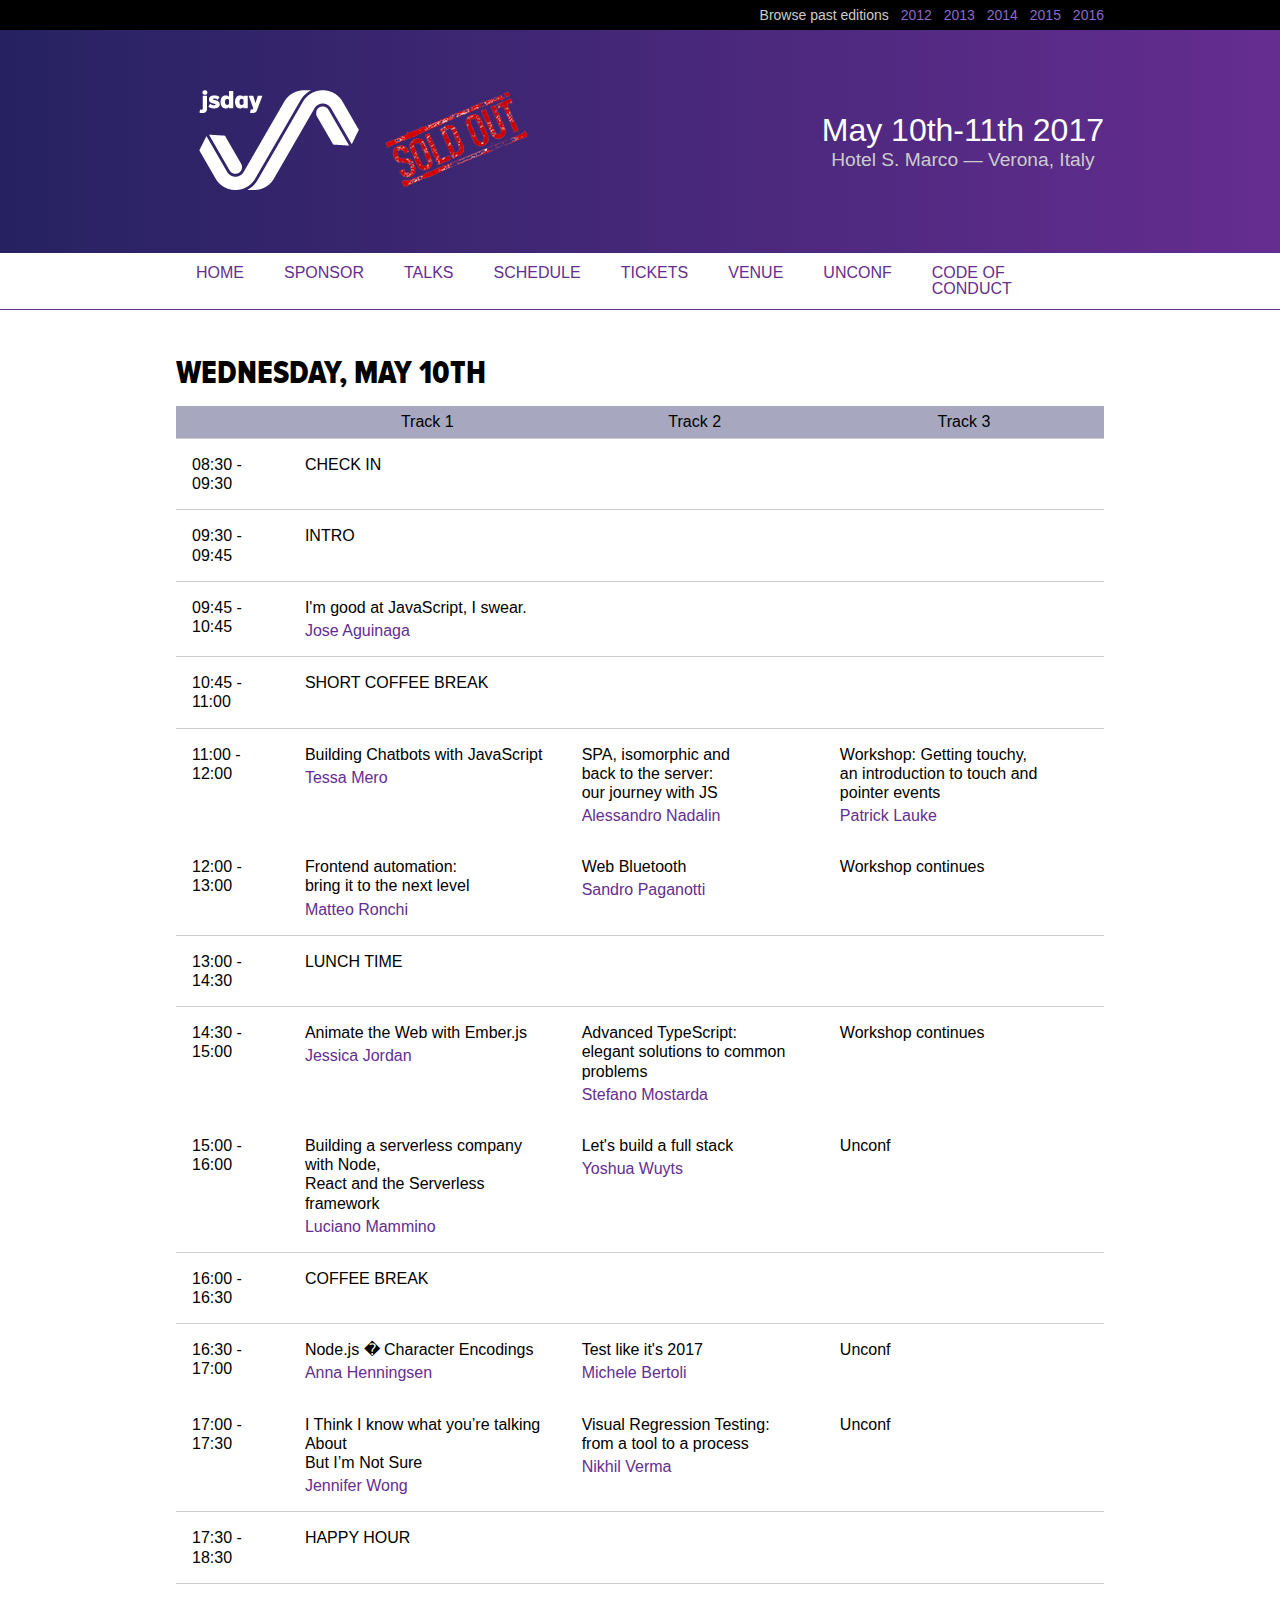
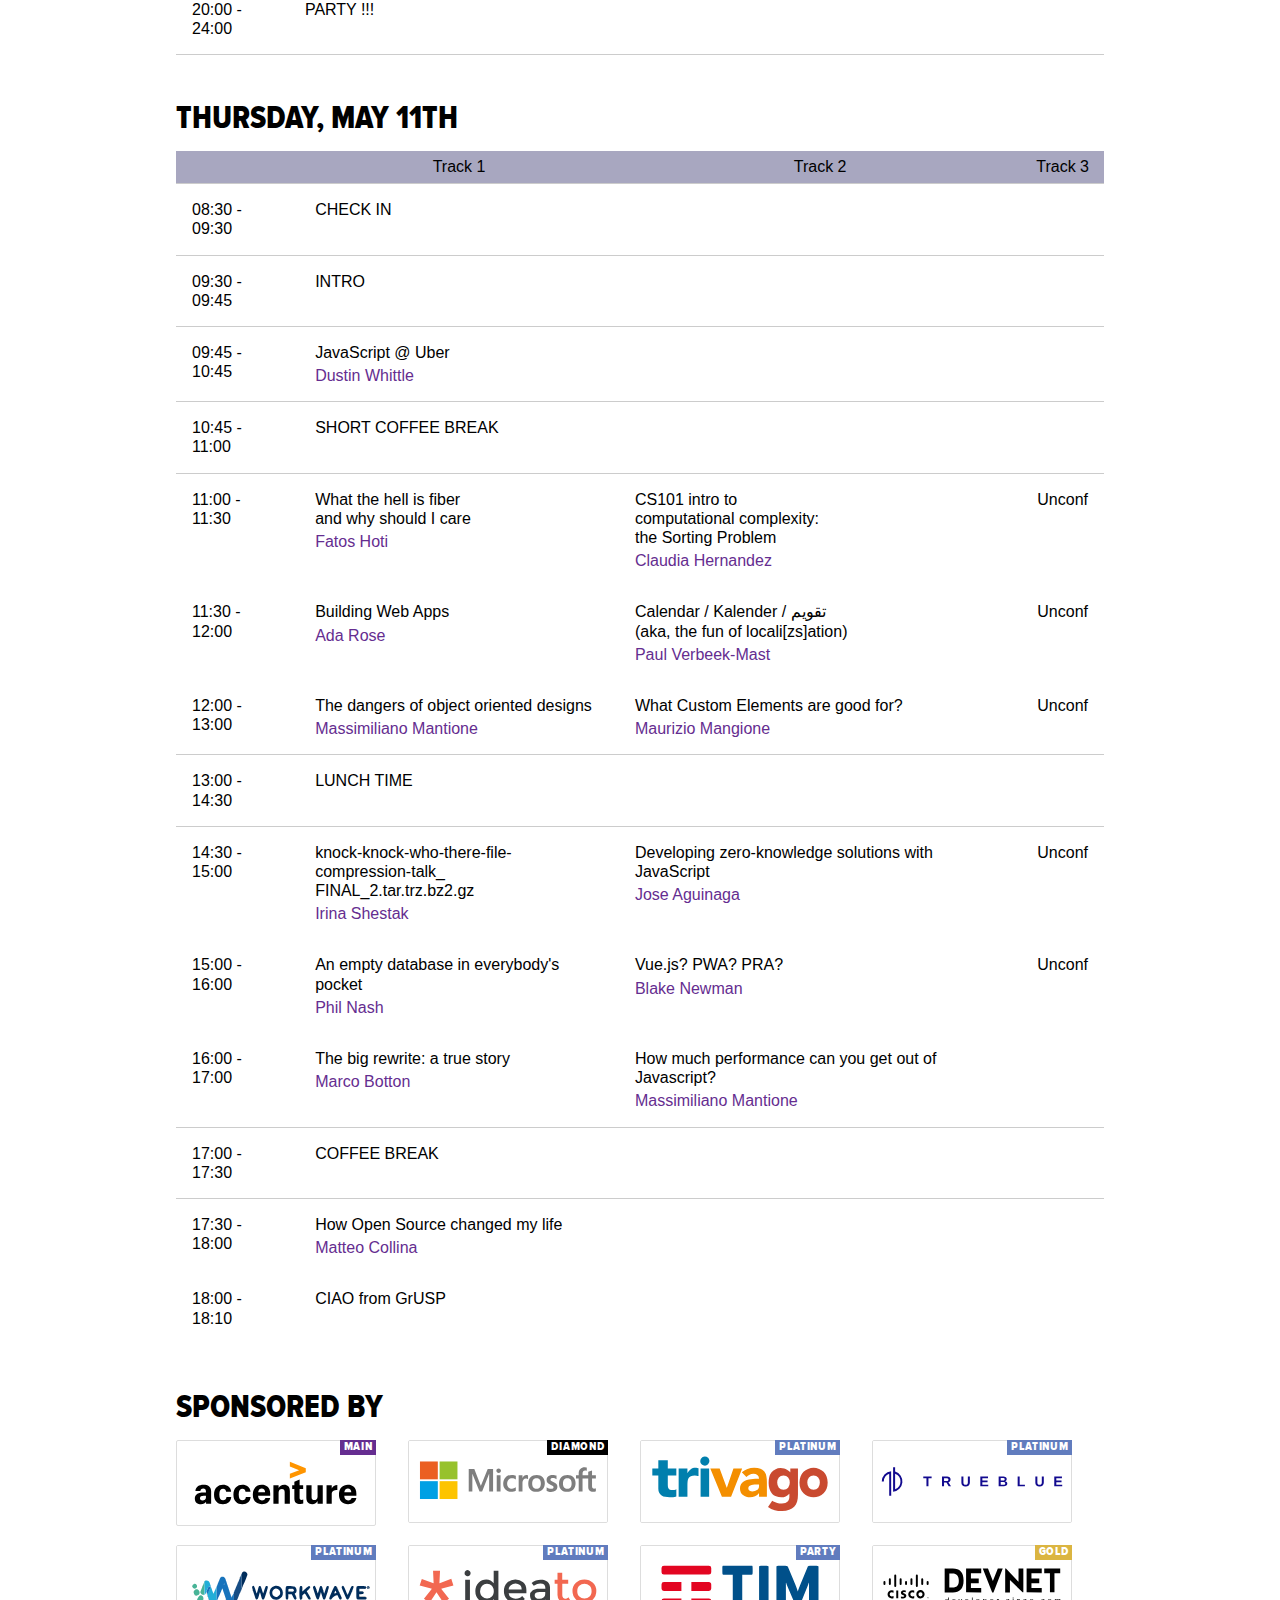
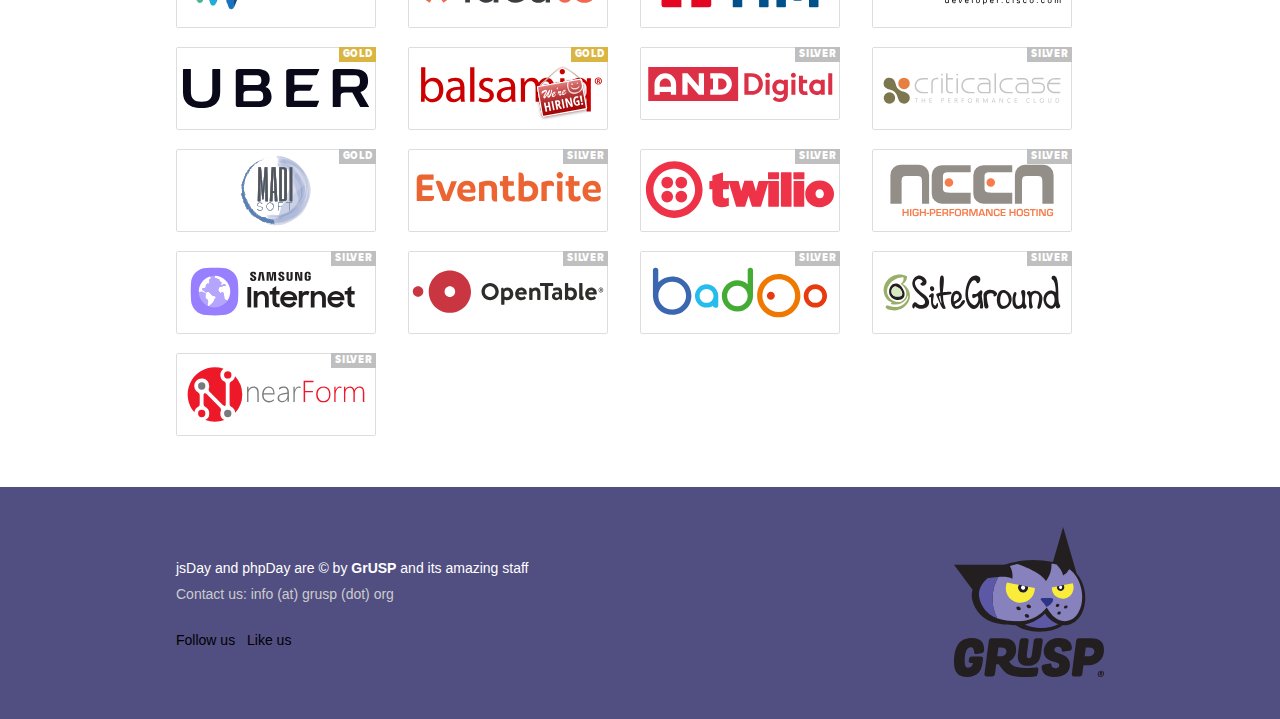
<file: schedule.html>
<!DOCTYPE html>
<html>

<head>
  <meta charset="utf-8">
  <title>jsDay 2017 | The international Javascript Conference</title>

  <meta name="viewport" content="width=device-width, initial-scale=1.0">
  <link rel="stylesheet" href="stylesheets/shared.css">
  <link rel="stylesheet" href="stylesheets/schedule.css">
  <link rel="icon" type="image/png" href="http://2017.jsday.it/images/favicon.png" />

  <meta name="og:title" property="og:title" content="jsDay - May 10th-11th 2017 — Verona, Italy" />
  <meta name="og:url" property="og:url" content="http://2017.jsday.it" />
  <meta name="og:description" property="og:description" content="The first international conference on JavaScript in Italy. May 10th-11th 2017 — Verona, Italy." />
  <meta name="og:image" property="og:image" content="http://2017.jsday.it/images/og.png" />
  <meta name="fb:admins" property="fb:admins" content="710160778" />

  <meta name="twitter:card" content="summary" />
  <meta name="twitter:site" content="@jsconfit" />
  <meta name="twitter:title" content="jsDay - May 10th-11th 2017 — Verona, Italy" />
  <meta name="twitter:description" content="The first international conference on JavaScript in Italy. May 10th-11th 2017 — Verona, Italy." />
  <meta name="twitter:image" content="http://2017.jsday.it/images/og.png" />

  <script>
    (function(i, s, o, g, r, a, m) {
      i['GoogleAnalyticsObject'] = r;
      i[r] = i[r] || function() {
        (i[r].q = i[r].q || []).push(arguments)
      }, i[r].l = 1 * new Date();
      a = s.createElement(o),
        m = s.getElementsByTagName(o)[0];
      a.async = 1;
      a.src = g;
      m.parentNode.insertBefore(a, m)
    })(window, document, 'script', 'https://www.google-analytics.com/analytics.js', 'ga');

    ga('create', 'UA-3559597-13', 'auto');
    ga('send', 'pageview');
  </script>
</head>

<body>

  <div class="past-editions">
    <div class="container">
      <span class="past-editions__title">Browse past editions</span>
      <a class="past-editions__link" href="http://2012.jsday.it" title="jsday 2012">2012</a>
      <a class="past-editions__link" href="http://2013.jsday.it" title="jsday 2013">2013</a>
      <a class="past-editions__link" href="http://2014.jsday.it" title="jsday 2014">2014</a>
      <a class="past-editions__link" href="http://2015.jsday.it" title="jsday 2015">2015</a>
      <a class="past-editions__link" href="http://2016.jsday.it" title="jsday 2016">2016</a>
    </div>
  </div>

  <header class="header">
    <div class="container">
      <div class="header__content">
        <h1>
          <a href="http://2017.jsday.it" title="jsDay 2017">
            <img src="images/logos/jsday.png" alt="jsDay 2017" />
          </a>
        </h1>
        <div class="header__soldout">
          <img src="images/soldout.png" alt="jsDay 2017 SOLD-OUT" />
        </div>
        <div class="header__extra">

          <div class="header__dates">
            May 10th-11th 2017
          </div>
          <div class="header__address">
            Hotel S. Marco &mdash; Verona, Italy
          </div>
        </div>
      </div>
    </div>
  </header>

  <div class="menu">
    <div class="container">
      <div class="menu__items">
        <a class="menu__item" href="index.html" title="jsDay 2017">
          Home
        </a>
        <a class="menu__item" href="sponsor.html" title="Sponsor">
          Sponsor
        </a>
        <a class="menu__item" href="talks.html" title="Talks">
          Talks
        </a>
        <a class="menu__item" href="schedule.html" title="Schedule">
          Schedule
        </a>
        <a class="menu__item" href="tickets.html" title="Tickets">
          Tickets
        </a>
        <a class="menu__item" href="venue.html" title="Venue">
          Venue
        </a>
         <a class="menu__item" href="unconf.html" title="Unconf">
          Unconf
          </a>
        <a class="menu__item" href="coc.html" title="Code of Conduct">
          Code of Conduct
        </a>
      </div>
    </div>
  </div>

  <div class="schedule">
    <div class="container">

      <div class="section-title">Wednesday, May 10th</div>

      <table class="schedule__table">
        <thead>
          <tr class="schedule__header">
            <th></th>
            <th>
              Track 1
            </th>
            <th>
              Track 2
            </th>
            <th>
              Track 3
            </th>
          </tr>
        </thead>
        <tbody>
          <tr class="schedule__row schedule__row--break">
            <td>08:30 - 09:30</td>
            <td colspan="3" class="centered italic_bold">
              Check in
            </td>
          </tr>

          <tr class="schedule__row schedule__row--break">
            <td>09:30 - 09:45</td>
            <td colspan="3" class="centered italic_bold">
              INTRO
            </td>
          </tr>

          <tr class="schedule__row">
            <td>09:45 - 10:45</td>
            <td colspan="3">
              <div class="schedule__talk-title centered">
                I'm good at JavaScript, I swear.
              </div>
              <div class="schedule__talk-author centered">
                Jose Aguinaga
              </div>
            </td>
          </tr>

          <tr class="schedule__row schedule__row--break">
            <td>10:45 - 11:00</td>
            <td colspan="3" class="centered italic_bold">
              SHORT COFFEE BREAK
            </td>
          </tr>

          <tr class="schedule__row">
            <td>11:00 - 12:00</td>
            <td>
              <div class="schedule__talk-title">
                Building Chatbots with JavaScript
              </div>
              <div class="schedule__talk-author">
                Tessa Mero
              </div>
            </td>
            <td>
              <div class="schedule__talk-title">
                SPA, isomorphic and<br /> back to the server: <br />our journey with JS
              </div>
              <div class="schedule__talk-author">
                Alessandro Nadalin
              </div>
            </td>
            <td>
              <div class="schedule__talk-title">
                Workshop: Getting touchy,<br/>an introduction to touch and pointer events
              </div>
              <div class="schedule__talk-author">
                Patrick Lauke
              </div>
            </td>
          </tr>

          <tr class="schedule__row ">
            <td>12:00 - 13:00</td>
            <td>
              <div class="schedule__talk-title">
                Frontend automation: <br />bring it to the next level
              </div>
              <div class="schedule__talk-author">
                Matteo Ronchi
              </div>
            </td>
            <td>
              <div class="schedule__talk-title">
                Web Bluetooth
              </div>
              <div class="schedule__talk-author">
                Sandro Paganotti
              </div>
            </td>
            <td>
              <div class="schedule__talk-title">
                Workshop continues
              </div>
            </td>
          </tr>

          <tr class="schedule__row schedule__row--break">
            <td>13:00 - 14:30</td>
            <td colspan="3" class="centered italic_bold">
              Lunch time
            </td>
          </tr>

          <tr class="schedule__row">
            <td>14:30 - 15:00</td>
            <td>
              <div class="schedule__talk-title">
                Animate the Web with Ember.js
              </div>
              <div class="schedule__talk-author">
                Jessica Jordan
              </div>
            </td>
            <td>
              <div class="schedule__talk-title">
                Advanced TypeScript: <br />elegant solutions to common problems
              </div>
              <div class="schedule__talk-author">
                Stefano Mostarda
              </div>
            </td>
            <td>
              <div class="schedule__talk-title">
                Workshop continues
              </div>
            </td>
          </tr>

          <tr class="schedule__row">
            <td>15:00 - 16:00</td>
            <td>
              <div class="schedule__talk-title">
                Building a serverless company with Node,<br /> React and the Serverless framework
              </div>
              <div class="schedule__talk-author">
                Luciano Mammino
              </div>
            </td>
            <td>
              <div class="schedule__talk-title">
Let's build a full stack              </div>
              <div class="schedule__talk-author">
Yoshua Wuyts
              </div>
            </td>
            <td>
              <div class="schedule__talk-title">
                Unconf
              </div>
            </td>
          </tr>

          <tr class="schedule__row schedule__row--break">
            <td>16:00 - 16:30</td>
            <td colspan="3" class="centered italic_bold">
              COFFEE BREAK
            </td>
          </tr>

          <tr class="schedule__row">
            <td>16:30 - 17:00</td>
            <td>
              <div class="schedule__talk-title">
                Node.js � Character Encodings
              </div>
              <div class="schedule__talk-author">
                Anna Henningsen
              </div>
            </td>
            <td>
              <div class="schedule__talk-title">
                Test like it's 2017
              </div>
              <div class="schedule__talk-author">
                Michele Bertoli
              </div>
            </td>
            <td>
              <div class="schedule__talk-title">
                Unconf
              </div>
            </td>
          </tr>

          <tr class="schedule__row">
            <td>17:00 - 17:30</td>
            <td>
              <div class="schedule__talk-title">
                I Think I know what you’re talking About
                <br />But I’m Not Sure
              </div>
              <div class="schedule__talk-author">
                Jennifer Wong
              </div>
            </td>
            <td>
              <div class="schedule__talk-title">
                Visual Regression Testing: <br /> from a tool to a process
              </div>
              <div class="schedule__talk-author">
                Nikhil Verma
              </div>
            </td>
            <td>
              <div class="schedule__talk-title">
                Unconf
              </div>
            </td>
          </tr>

          <tr class="schedule__row schedule__row--break">
            <td>17:30 - 18:30</td>
            <td colspan="3" class="centered italic_bold">
              HAPPY HOUR
            </td>
          </tr>

          <tr class="schedule__row schedule__row--break">
            <td>20:00 - 24:00</td>
            <td colspan="3" class="centered italic_bold">
              PARTY !!!
            </td>
          </tr>

        </tbody>
      </table>

      <div class="section-title">Thursday, May 11th</div>

      <table class="schedule__table">
        <thead>
          <tr class="schedule__header">
            <th></th>
            <th>
              Track 1
            </th>
            <th>
              Track 2
            </th>
            <th>
              Track 3
            </th>
          </tr>
        </thead>
        <tbody>
          <tr class="schedule__row schedule__row--break">
            <td>08:30 - 09:30</td>
            <td colspan="3" class="centered italic_bold">
              Check in
            </td>
          </tr>

          <tr class="schedule__row schedule__row--break">
            <td>09:30 - 09:45</td>
            <td colspan="3" class="centered italic_bold">
              INTRO
            </td>
          </tr>
          <tr class="schedule__row">
            <td>09:45 - 10:45</td>
            <td colspan="3">
              <div class="schedule__talk-title centered">
                JavaScript @ Uber
              </div>
              <div class="schedule__talk-author centered">
                Dustin Whittle
              </div>
            </td>
          </tr>
          <tr class="schedule__row schedule__row--break">
            <td>10:45 - 11:00</td>
            <td colspan="3" class="centered italic_bold">
              SHORT COFFEE BREAK
            </td>
          </tr>
          <tr class="schedule__row">
            <td>11:00 - 11:30</td>
            <td>
              <div class="schedule__talk-title">
                What the hell is fiber <br />and why should I care
              </div>
              <div class="schedule__talk-author">
                Fatos Hoti
              </div>
            </td>
            <td>
              <div class="schedule__talk-title">
                CS101 intro to <br /> computational complexity:<br /> the Sorting Problem
              </div>
              <div class="schedule__talk-author">
                Claudia Hernandez
              </div>
            </td>
            <td>
              <div class="schedule__talk-title">
                Unconf
              </div>
            </td>
          </tr>

          <tr class="schedule__row">
            <td>11:30 - 12:00</td>
            <td>
              <div class="schedule__talk-title">
                Building Web Apps
              </div>
              <div class="schedule__talk-author">
                Ada Rose
              </div>
            </td>
            <td>
              <div class="schedule__talk-title">
                Calendar / Kalender / تقويم <br />(aka, the fun of locali[zs]ation)
              </div>
              <div class="schedule__talk-author">
                Paul Verbeek-Mast
              </div>
            </td>
            <td>
              <div class="schedule__talk-title">
                Unconf
              </div>
            </td>
          </tr>

          <tr class="schedule__row">
            <td>12:00 - 13:00</td>
            <td>
              <div class="schedule__talk-title">
                The dangers of object oriented designs
              </div>
              <div class="schedule__talk-author">
Massimiliano Mantione              </div>
            </td>
            <td>
              <div class="schedule__talk-title">
                What Custom Elements are good for?
              </div>
              <div class="schedule__talk-author">
                Maurizio Mangione
              </div>
            </td>
            <td>
              <div class="schedule__talk-title">
                Unconf
              </div>
            </td>
          </tr>
          <tr class="schedule__row schedule__row--break">
            <td>13:00 - 14:30 </td>
            <td colspan="3" class="centered italic_bold">
              Lunch time
            </td>
          </tr>

          <tr class="schedule__row">
            <td>14:30 - 15:00</td>
            <td>
              <div class="schedule__talk-title">
                knock-knock-who-there-file-<br />compression-talk_<br />FINAL_2.tar.trz.bz2.gz
              </div>
              <div class="schedule__talk-author">
                Irina Shestak
              </div>
            </td>
            <td>
              <div class="schedule__talk-title">
Developing zero-knowledge solutions with JavaScript              </div>
              <div class="schedule__talk-author">Jose Aguinaga
              </div>
            </td>
            <td>
              <div class="schedule__talk-title">
                Unconf
              </div>
            </td>
          </tr>
          <tr class="schedule__row">
            <td>15:00 - 16:00</td>
            <td>
              <div class="schedule__talk-title">
                An empty database in everybody's pocket
              </div>
              <div class="schedule__talk-author">
                Phil Nash
              </div>
            </td>
            <td>
              <div class="schedule__talk-title">
                Vue.js? PWA? PRA?
              </div>
              <div class="schedule__talk-author">
                Blake Newman
              </div>
            </td>
            <td>
              <div class="schedule__talk-title">
                Unconf
              </div>
            </td>
          </tr>
          <tr class="schedule__row">
            <td>16:00 - 17:00</td>
            <td>
              <div class="schedule__talk-title">
                The big rewrite: a true story
              </div>
              <div class="schedule__talk-author">
                Marco Botton
              </div>
            </td>
            <td>
              <div class="schedule__talk-title">
                How much performance can you get out of Javascript?
              </div>
              <div class="schedule__talk-author">
                Massimiliano Mantione
              </div>
            </td>
          </tr>
          <tr class="schedule__row schedule__row--break">
            <td>17:00 - 17:30</td>
            <td colspan="3" class="centered italic_bold">
              COFFEE BREAK
            </td>
          </tr>
          <tr class="schedule__row">
            <td>17:30 - 18:00</td>
            <td colspan="3">
              <div class="schedule__talk-title centered">
                How Open Source changed my life
              </div>
              <div class="schedule__talk-author centered">
                Matteo Collina
              </div>
            </td>
          </tr>
          <tr class="schedule__row">
            <td>18:00 - 18:10</td>
            <td colspan="3">
              <div class="schedule__talk-title centered italic_bold">
                CIAO from GrUSP
              </div>
            </td>
          </tr>
        </tbody>
      </table>

    </div>
  </div>

  <div class="sponsors">
    <div class="container">
      <h1 class="section-title">Sponsored by</h1>
      <div class="sponsors__list">
        <div class="sponsor sponsor--main">
          <a class="sponsor__card" href="https://www.accenture.com/it-it/new-applied-now" title="Accenture">
            <span class="sponsor__package">Main</span>
            <img class="sponsor__logo" src="images/sponsors/accenture.svg" alt="Accenture" />
          </a>
        </div>
        <div class="sponsor sponsor--diamond">
          <a class="sponsor__card" href="https://www.microsoft.it/" title="Microsoft">
            <span class="sponsor__package">Diamond</span>
            <img class="sponsor__logo" src="images/sponsors/microsoft.svg" alt="Microsoft" />
          </a>
        </div>
        <div class="sponsor sponsor--platinum">
          <a class="sponsor__card" href="http://tech.trivago.com/" title="Trivago">
            <span class="sponsor__package">Platinum</span>
            <img class="sponsor__logo" src="images/sponsors/trivago.svg" alt="Trivago" />
          </a>
        </div>
        <div class="sponsor sponsor--platinum">
          <a class="sponsor__card" href="http://www.trueblue.it/" title="TrueBlue">
            <span class="sponsor__package">Platinum</span>
            <img class="sponsor__logo" src="images/sponsors/trueblue.svg" alt="TrueBlue" />
          </a>
        </div>
        <div class="sponsor sponsor--platinum">
          <a class="sponsor__card" href="http://careers.workwave.com/" title="Workwave">
            <span class="sponsor__package">Platinum</span>
            <img class="sponsor__logo" src="images/sponsors/workwave.svg" alt="Workwave" />
          </a>
        </div>
        <div class="sponsor sponsor--platinum">
          <a class="sponsor__card" href="https://www.ideato.it/" title="Ideato">
            <span class="sponsor__package">Platinum</span>
            <img class="sponsor__logo" src="images/sponsors/ideato.svg" alt="Ideato" />
          </a>
        </div>
        <div class="sponsor sponsor--platinum">
          <a class="sponsor__card" href="https://open.tim.it/" title="TIM Open">
            <span class="sponsor__package">Party</span>
            <img class="sponsor__logo" src="images/sponsors/tim.svg" alt="TIM Open" />
          </a>
        </div>
        <div class="sponsor sponsor--gold">
          <a class="sponsor__card" href="https://developer.cisco.com/" title="Cisco">
            <span class="sponsor__package">Gold</span>
            <img class="sponsor__logo" src="images/sponsors/cisco.svg" alt="Cisco" />
          </a>
        </div>
        <div class="sponsor sponsor--gold">
          <a class="sponsor__card" href="https://developer.uber.com/" title="Uber">
            <span class="sponsor__package">Gold</span>
            <img class="sponsor__logo" src="images/sponsors/uber.svg" alt="Uber" />
          </a>
        </div>
        <div class="sponsor sponsor--gold">
          <a class="sponsor__card" href="https://balsamiq.com/company/jobs/apply/2devs.html" title="Balsamiq">
            <span class="sponsor__package">Gold</span>
            <img class="sponsor__logo" src="images/sponsors/balsamiq-logo-hiring.svg" alt="Balsamiq" />
          </a>
        </div>
        <div class="sponsor sponsor--silver">
          <a class="sponsor__card" href="http://and.digital" title="AND Digital">
            <span class="sponsor__package">Silver</span>
            <img class="sponsor__logo" src="images/sponsors/ANDDigital.svg" alt="AND Digital" />
          </a>
        </div>
        <div class="sponsor sponsor--silver">
          <a class="sponsor__card" href="http://www.criticalcase.com/?utm_source=jsday" title="CriticalCase">
            <span class="sponsor__package">Silver</span>
            <img class="sponsor__logo" src="images/sponsors/criticalcase.svg" alt="CriticalCase" />
          </a>
        </div>
        <div class="sponsor sponsor--silver">
          <a class="sponsor__card" href="https://madisoft.it/" title="Madisoft">
            <span class="sponsor__package">Gold</span>
            <img class="sponsor__logo" src="images/sponsors/madisoft.svg" alt="Madisoft" />
          </a>
        </div>
        <div class="sponsor sponsor--silver">
          <a class="sponsor__card" href="https://www.eventbrite.com/careers/" title="Eventbrite">
            <span class="sponsor__package">Silver</span>
            <img class="sponsor__logo" src="images/sponsors/eventbrite.svg" alt="Eventbrite" />
          </a>
        </div>
        <div class="sponsor sponsor--silver">
          <a class="sponsor__card" href="https://www.twilio.com/company/jobs" title="Twilio">
            <span class="sponsor__package">Silver</span>
            <img class="sponsor__logo" src="images/sponsors/twilio.svg" alt="Twilio" />
          </a>
        </div>
        <div class="sponsor sponsor--silver">
          <a class="sponsor__card" href="https://www.neen.it/" title="Neen">
            <span class="sponsor__package">Silver</span>
            <img class="sponsor__logo" src="images/sponsors/neen.svg" alt="Neen" />
          </a>
        </div>
        <div class="sponsor sponsor--silver">
          <a class="sponsor__card" href="http://developer.samsung.com/internet" title="Samsung">
            <span class="sponsor__package">Silver</span>
            <img class="sponsor__logo" src="images/sponsors/samsung.svg" alt="Samsung" />
          </a>
        </div>
        <div class="sponsor sponsor--silver">
          <a class="sponsor__card" href="https://www.opentable.com/about/ " title="OpenTable">
            <span class="sponsor__package">Silver</span>
            <img class="sponsor__logo" src="images/sponsors/opentable.svg" alt="Opentable" />
          </a>
        </div>
        <div class="sponsor sponsor--silver">
          <a class="sponsor__card" href="https://team.badoo.com" title="Badoo">
            <span class="sponsor__package">Silver</span>
            <img class="sponsor__logo" src="images/sponsors/badoo.svg" alt="Badoo" />
          </a>
        </div>
        <div class="sponsor sponsor--silver">
          <a class="sponsor__card" href="https://www.siteground.it/" title="Siteground">
            <span class="sponsor__package">Silver</span>
            <img class="sponsor__logo" src="images/sponsors/siteground.svg" alt="Siteground" />
          </a>
        </div>
        <div class="sponsor sponsor--silver">
          <a class="sponsor__card" href="http://www.nearform.com/" title="nearForm">
            <span class="sponsor__package">Silver</span>
            <img class="sponsor__logo" src="images/sponsors/nearform.svg" alt="nearForm" />
          </a>
        </div>
      </div>
    </div>
  </div>

  <footer class="footer">
    <div class="container">
      <div class="footer__content">
        <div class="footer__extra">
          <div class="footer__copy">
            jsDay and phpDay are &copy; by
            <a class="footer__link" href="http://www.grusp.org" title="GrUSP">GrUSP</a> and its amazing staff
          </div>
          <div class="footer__contact">
            Contact us: info (at) grusp (dot) org
          </div>
          <div>
            <a class="footer__social" href="https://twitter.com/jsconfit" title="jsday on Twitter">Follow us</a>
            <a class="footer__social" href="https://www.facebook.com/jsday.conference" title="jsday on Facebook">Like us</a>
          </div>
        </div>
        <div class="footer__grusp">
          <a href="http://www.grusp.org" title="GrUSP">
            <img class="footer__logo" src="images/logos/grusp.svg" alt="Grusp" />
          </a>
        </div>
      </div>
    </div>
  </footer>

</body>

</html>
</file>
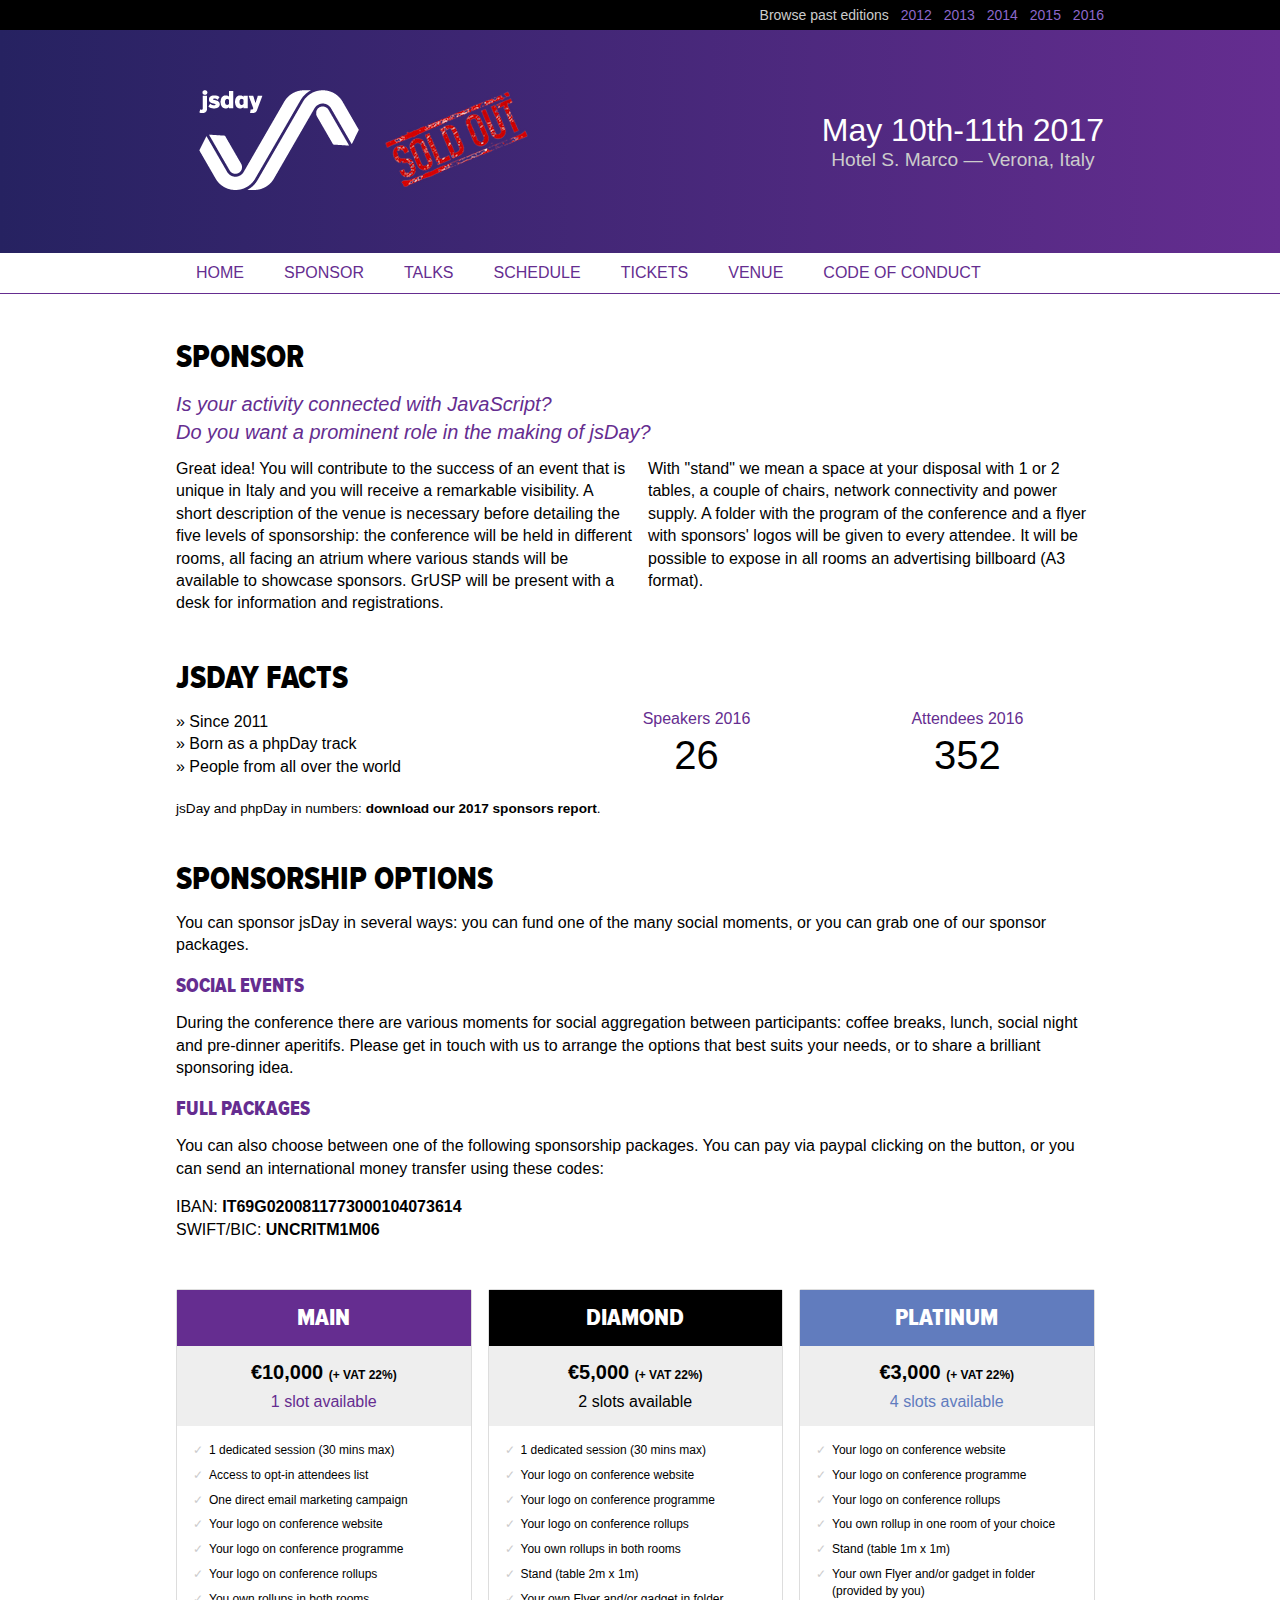
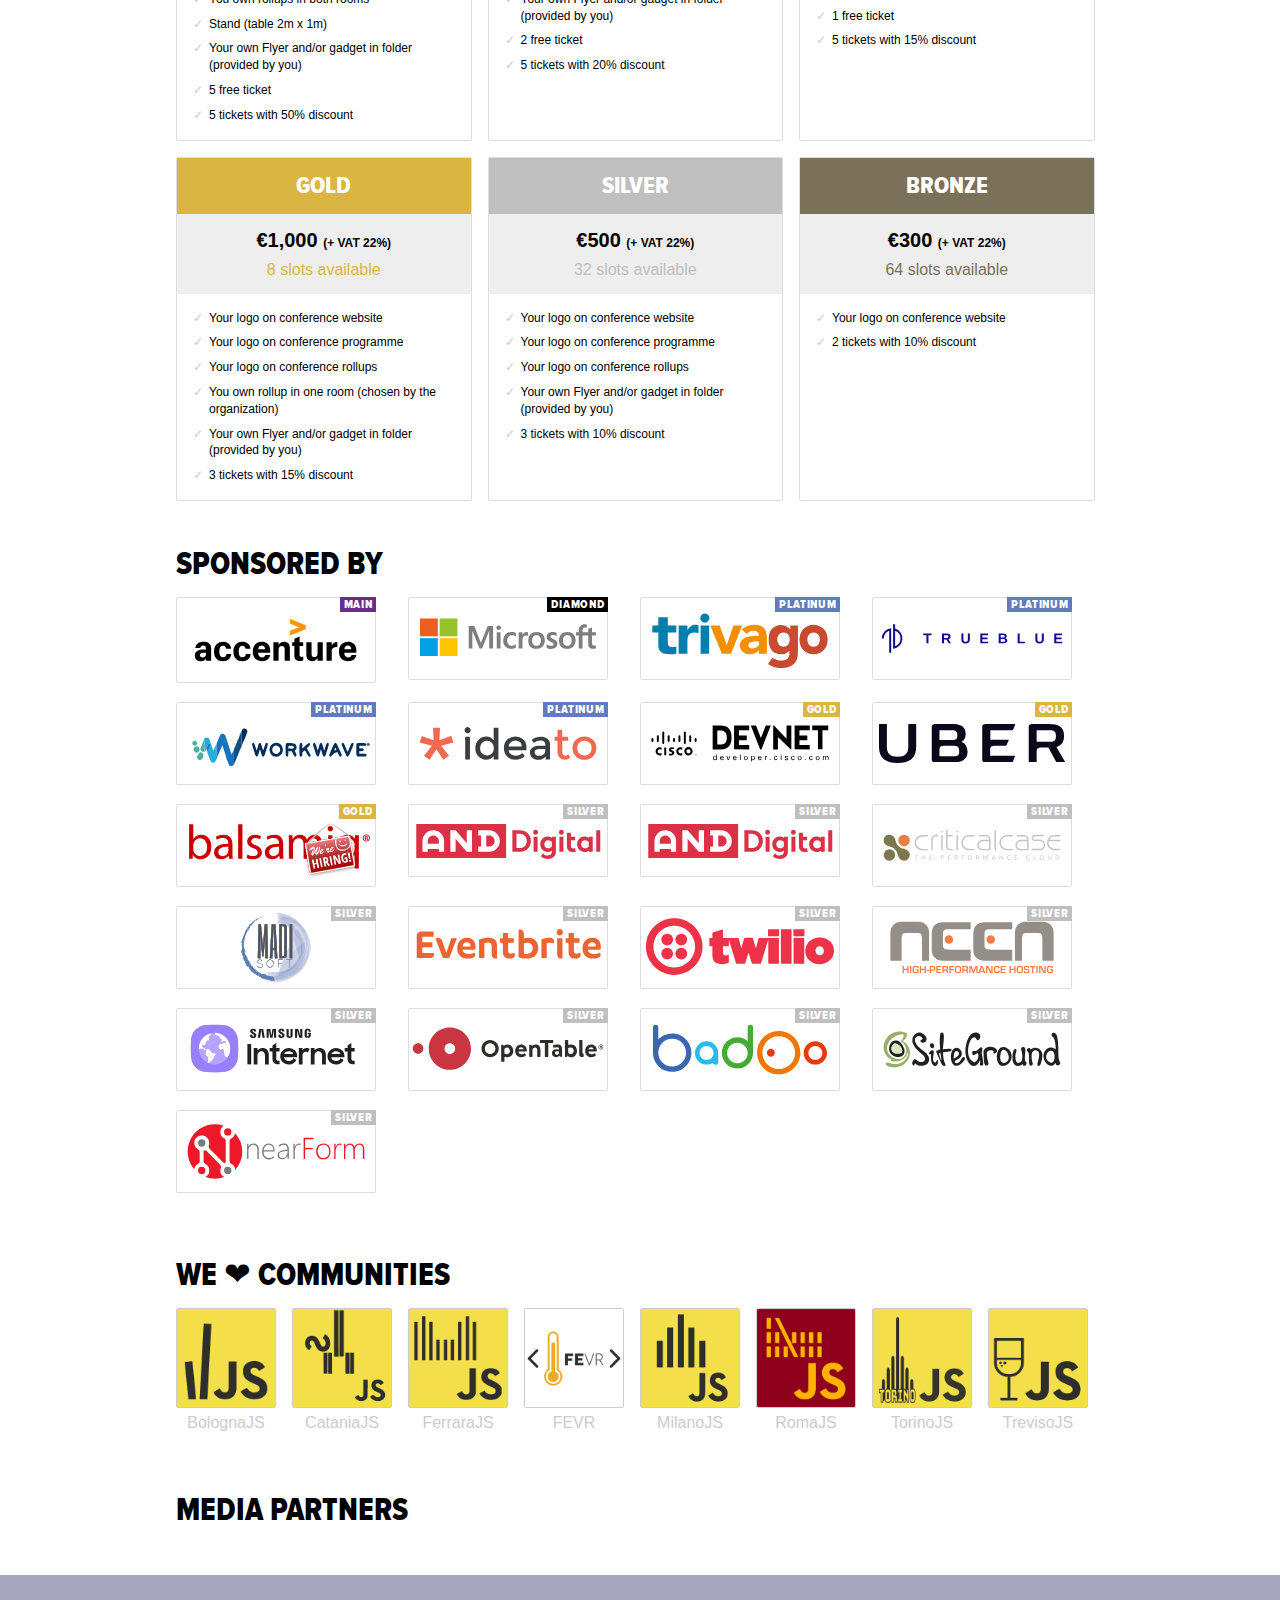
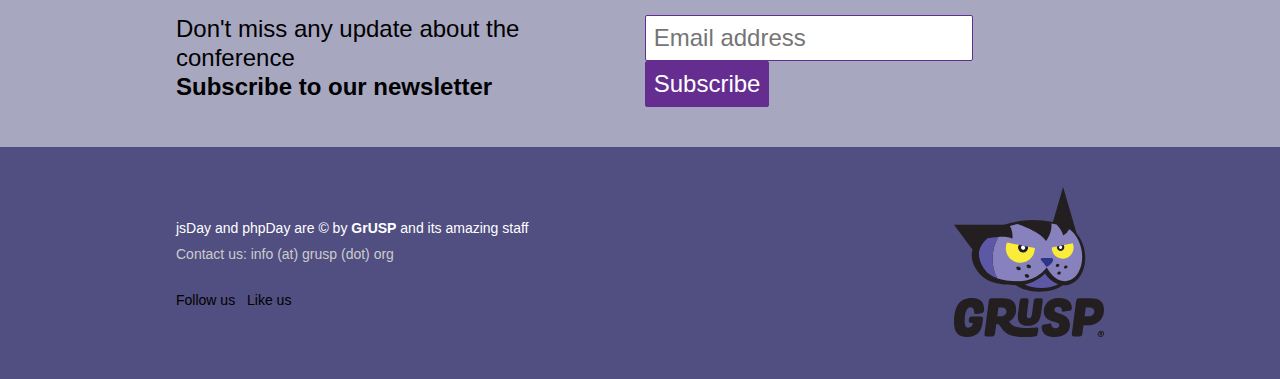
<file: sponsor.html>
<!DOCTYPE html>
<html>

<head>
  <meta charset="utf-8">
  <title>jsDay 2017 | The international Javascript Conference</title>

  <meta name="viewport" content="width=device-width, initial-scale=1.0">
  <link rel="stylesheet" href="stylesheets/shared.css">
  <link rel="stylesheet" href="stylesheets/sponsor.css">
  <link rel="icon" type="image/png" href="images/favicon.png" />

  <meta name="og:title" property="og:title" content="jsDay - May 10th-11th 2017 — Verona, Italy" />
  <meta name="og:url" property="og:url" content="http://2017.jsday.it" />
  <meta name="og:description" property="og:description" content="The first international conference on JavaScript in Italy. May 10th-11th 2017 — Verona, Italy." />
  <meta name="og:image" property="og:image" content="http://2017.jsday.it/images/og.png" />
  <meta name="fb:admins" property="fb:admins" content="710160778" />

  <meta name="twitter:card" content="summary" />
  <meta name="twitter:site" content="@jsconfit" />
  <meta name="twitter:title" content="jsDay - May 10th-11th 2017 — Verona, Italy" />
  <meta name="twitter:description" content="The first international conference on JavaScript in Italy. May 10th-11th 2017 — Verona, Italy." />
  <meta name="twitter:image" content="http://2017.jsday.it/images/og.png" />

  <script>
    (function(i, s, o, g, r, a, m) {
      i['GoogleAnalyticsObject'] = r;
      i[r] = i[r] || function() {
        (i[r].q = i[r].q || []).push(arguments)
      }, i[r].l = 1 * new Date();
      a = s.createElement(o),
        m = s.getElementsByTagName(o)[0];
      a.async = 1;
      a.src = g;
      m.parentNode.insertBefore(a, m)
    })(window, document, 'script', 'https://www.google-analytics.com/analytics.js', 'ga');

    ga('create', 'UA-3559597-13', 'auto');
    ga('send', 'pageview');
  </script>
</head>

<body>

  <div class="past-editions">
    <div class="container">
      <span class="past-editions__title">Browse past editions</span>
      <a class="past-editions__link" href="http://2012.jsday.it" title="jsday 2012">2012</a>
      <a class="past-editions__link" href="http://2013.jsday.it" title="jsday 2013">2013</a>
      <a class="past-editions__link" href="http://2014.jsday.it" title="jsday 2014">2014</a>
      <a class="past-editions__link" href="http://2015.jsday.it" title="jsday 2015">2015</a>
      <a class="past-editions__link" href="http://2016.jsday.it" title="jsday 2016">2016</a>
    </div>
  </div>

  <header class="header">
    <div class="container">
      <div class="header__content">
        <h1>
          <a href="http://2017.jsday.it" title="jsDay 2017">
            <img src="images/logos/jsday.png" alt="jsDay 2017" />
          </a>
        </h1>
        <div class="header__soldout">
          <img src="images/soldout.png" alt="jsDay 2017 SOLD-OUT" />
        </div>
        <div class="header__extra">
          <div class="header__dates">
            May 10th-11th 2017
          </div>
          <div class="header__address">
            Hotel S. Marco &mdash; Verona, Italy
          </div>
        </div>
      </div>
    </div>
  </header>

  <div class="menu">
    <div class="container">
      <div class="menu__items">
        <a class="menu__item" href="index.html" title="jsDay 2017">
          Home
        </a>
        <a class="menu__item" href="sponsor.html" title="Sponsor">
          Sponsor
        </a>
        <a class="menu__item" href="talks.html" title="Talks">
          Talks
        </a>
        <a class="menu__item" href="schedule.html" title="Schedule">
          Schedule
        </a>
        <a class="menu__item" href="tickets.html" title="Tickets">
          Tickets
        </a>
        <a class="menu__item" href="venue.html" title="Venue">
          Venue
        </a>
        <a class="menu__item" href="coc.html" title="Code of Conduct">
          Code of Conduct
        </a>
      </div>
    </div>
  </div>

  <div class="sponsor-intro">
    <div class="container">
      <h1 class="section-title">Sponsor</h1>
      <div class="sponsor-intro__subtitle">
        Is your activity connected with JavaScript?<br> Do you want a prominent role in the making of jsDay?
      </div>
      <p class="sponsor-intro__description">
        Great idea! You will contribute to the success of an event that is unique in Italy and <span class="sponsor-intro__strong">you will receive a remarkable visibility.</span> A short description of the venue is necessary before detailing the five levels of sponsorship: the conference will be held in different rooms, all facing an atrium where various stands will be available to showcase sponsors. GrUSP will be present with a desk for information and registrations.<br> With "stand" we mean a space at your disposal with 1 or 2 tables, a couple of chairs, network connectivity and power supply. A folder with the program of the conference and a flyer with sponsors' logos will be given to every attendee. It will be possible to expose in all rooms an advertising billboard (A3 format).
      </p>
    </div>
  </div>

  <div class="jsday-facts">
    <div class="container">
      <h1 class="section-title">jsDay Facts</h1>
      <div class="jsday-fact__list">
        <div class="jsday-fact">
          <ul class="jsday-information">
            <li>&raquo; Since 2011</li>
            <li>&raquo; Born as a phpDay track</li>
            <li>&raquo; People from all over the world</li>
          </ul>
        </div>
        <div class="jsday-fact">
          <span class="jsday-fact__subtitle">Speakers 2016</span>
          <div class="jsday-fact__number">26</div>
        </div>
        <div class="jsday-fact">
          <span class="jsday-fact__subtitle">Attendees 2016</span>
          <div class="jsday-fact__number">352</div>
        </div>
      </div>
      <div class="jsday-facts__footer">
        jsDay and phpDay in numbers:
        <a class="jsday-facts__download" href="assets/grusp-2017.pdf">download our 2017 sponsors report</a>.
      </div>
    </div>
  </div>

  <div class="packages">
    <div class="container">
      <h1 class="section-title">Sponsorship options</h1>
      <p class="packages__description">
        You can sponsor jsDay in several ways: you can fund one of the many social moments, or you can grab one of our sponsor packages.
      </p>
      <div class="packages__subtitle">Social events</div>
      <p class="packages__description">
        During the conference there are various moments for social aggregation between participants: coffee breaks, lunch, social night and pre-dinner aperitifs. Please get in touch with us to arrange the options that best suits your needs, or to share a brilliant sponsoring idea.
      </p>
      <div class="packages__subtitle">Full packages</div>
      <p class="packages__description">
        You can also choose between one of the following sponsorship packages. You can pay via paypal clicking on the button, or you can send an international money transfer using these codes:
      </p>
      <div class="packages__payment">
        IBAN: <span class="packages__number">IT69G0200811773000104073614</span><br> SWIFT/BIC: <span class="packages__number">UNCRITM1M06</span>
      </div>
      <div class="packages__list">
        <div class="package">
          <div class="package__card">
            <div class="package__name">Main</div>
            <div class="package__info">
              <div class="package__price">
                €10,000
                <span class="package__vat">(+ VAT 22%)</span>
              </div>
              <div class="package__availability">1 slot available</div>
            </div>
            <ul class="package__features">
              <li class="package__feature">
                <span class="package__check">✓</span> 1 dedicated session (30 mins max)
              </li>
              <li class="package__feature">
                <span class="package__check">✓</span> Access to opt-in attendees list
              </li>
              <li class="package__feature">
                <span class="package__check">✓</span> One direct email marketing campaign
              </li>
              <li class="package__feature">
                <span class="package__check">✓</span> Your logo on conference website
              </li>
              <li class="package__feature">
                <span class="package__check">✓</span> Your logo on conference programme
              </li>
              <li class="package__feature">
                <span class="package__check">✓</span> Your logo on conference rollups
              </li>
              <li class="package__feature">
                <span class="package__check">✓</span> You own rollups in both rooms
              </li>
              <li class="package__feature">
                <span class="package__check">✓</span> Stand (table 2m x 1m)
              </li>
              <li class="package__feature">
                <span class="package__check">✓</span> Your own Flyer and/or gadget in folder (provided by you)
              </li>
              <li class="package__feature">
                <span class="package__check">✓</span> 5 free ticket
              </li>
              <li class="package__feature">
                <span class="package__check">✓</span> 5 tickets with 50% discount
              </li>
            </ul>
          </div>
        </div>
        <div class="package package--diamond">
          <div class="package__card">
            <div class="package__name">Diamond</div>
            <div class="package__info">
              <div class="package__price">
                €5,000
                <span class="package__vat">(+ VAT 22%)</span>
              </div>
              <div class="package__availability">2 slots available</div>
            </div>
            <ul class="package__features">
              <li class="package__feature">
                <span class="package__check">✓</span> 1 dedicated session (30 mins max)
              </li>
              <li class="package__feature">
                <span class="package__check">✓</span> Your logo on conference website
              </li>
              <li class="package__feature">
                <span class="package__check">✓</span> Your logo on conference programme
              </li>
              <li class="package__feature">
                <span class="package__check">✓</span> Your logo on conference rollups
              </li>
              <li class="package__feature">
                <span class="package__check">✓</span> You own rollups in both rooms
              </li>
              <li class="package__feature">
                <span class="package__check">✓</span> Stand (table 2m x 1m)
              </li>
              <li class="package__feature">
                <span class="package__check">✓</span> Your own Flyer and/or gadget in folder (provided by you)
              </li>
              <li class="package__feature">
                <span class="package__check">✓</span> 2 free ticket
              </li>
              <li class="package__feature">
                <span class="package__check">✓</span> 5 tickets with 20% discount
              </li>
            </ul>
          </div>
        </div>
        <div class="package package--platinum">
          <div class="package__card">
            <div class="package__name">Platinum</div>
            <div class="package__info">
              <div class="package__price">
                €3,000
                <span class="package__vat">(+ VAT 22%)</span>
              </div>
              <div class="package__availability">4 slots available</div>
            </div>
            <ul class="package__features">
              <li class="package__feature">
                <span class="package__check">✓</span> Your logo on conference website
              </li>
              <li class="package__feature">
                <span class="package__check">✓</span> Your logo on conference programme
              </li>
              <li class="package__feature">
                <span class="package__check">✓</span> Your logo on conference rollups
              </li>
              <li class="package__feature">
                <span class="package__check">✓</span> You own rollup in one room of your choice
              </li>
              <li class="package__feature">
                <span class="package__check">✓</span> Stand (table 1m x 1m)
              </li>
              <li class="package__feature">
                <span class="package__check">✓</span> Your own Flyer and/or gadget in folder (provided by you)
              </li>
              <li class="package__feature">
                <span class="package__check">✓</span> 1 free ticket
              </li>
              <li class="package__feature">
                <span class="package__check">✓</span> 5 tickets with 15% discount
              </li>
            </ul>
          </div>
        </div>
        <div class="package package--gold">
          <div class="package__card">
            <div class="package__name">Gold</div>
            <div class="package__info">
              <div class="package__price">
                €1,000
                <span class="package__vat">(+ VAT 22%)</span>
              </div>
              <div class="package__availability">8 slots available</div>
            </div>
            <ul class="package__features">
              <li class="package__feature">
                <span class="package__check">✓</span> Your logo on conference website
              </li>
              <li class="package__feature">
                <span class="package__check">✓</span> Your logo on conference programme
              </li>
              <li class="package__feature">
                <span class="package__check">✓</span> Your logo on conference rollups
              </li>
              <li class="package__feature">
                <span class="package__check">✓</span> You own rollup in one room (chosen by the organization)
              </li>
              <li class="package__feature">
                <span class="package__check">✓</span> Your own Flyer and/or gadget in folder (provided by you)
              </li>
              <li class="package__feature">
                <span class="package__check">✓</span> 3 tickets with 15% discount
              </li>
            </ul>
          </div>
        </div>
        <div class="package package--silver">
          <div class="package__card">
            <div class="package__name">Silver</div>
            <div class="package__info">
              <div class="package__price">
                €500
                <span class="package__vat">(+ VAT 22%)</span>
              </div>
              <div class="package__availability">32 slots available</div>
            </div>
            <ul class="package__features">
              <li class="package__feature">
                <span class="package__check">✓</span> Your logo on conference website
              </li>
              <li class="package__feature">
                <span class="package__check">✓</span> Your logo on conference programme
              </li>
              <li class="package__feature">
                <span class="package__check">✓</span> Your logo on conference rollups
              </li>
              <li class="package__feature">
                <span class="package__check">✓</span> Your own Flyer and/or gadget in folder (provided by you)
              </li>
              <li class="package__feature">
                <span class="package__check">✓</span> 3 tickets with 10% discount
              </li>
            </ul>
          </div>
        </div>
        <div class="package package--bronze">
          <div class="package__card">
            <div class="package__name">Bronze</div>
            <div class="package__info">
              <div class="package__price">
                €300
                <span class="package__vat">(+ VAT 22%)</span>
              </div>
              <div class="package__availability">64 slots available</div>
            </div>
            <ul class="package__features">
              <li class="package__feature">
                <span class="package__check">✓</span> Your logo on conference website
              </li>
              <li class="package__feature">
                <span class="package__check">✓</span> 2 tickets with 10% discount
              </li>
            </ul>
          </div>
        </div>
      </div>
    </div>
  </div>
  <div class="sponsors">
    <div class="container">
      <h1 class="section-title">Sponsored by</h1>
      <div class="sponsors__list">
        <div class="sponsor sponsor--main">
          <a class="sponsor__card" href="https://www.accenture.com/it-it/new-applied-now" title="Accenture">
            <span class="sponsor__package">Main</span>
            <img class="sponsor__logo" src="images/sponsors/accenture.svg" alt="Accenture" />
          </a>
        </div>
        <div class="sponsor sponsor--diamond">
          <a class="sponsor__card" href="https://www.microsoft.it/" title="Microsoft">
            <span class="sponsor__package">Diamond</span>
            <img class="sponsor__logo" src="images/sponsors/microsoft.svg" alt="Microsoft" />
          </a>
        </div>
        <div class="sponsor sponsor--platinum">
          <a class="sponsor__card" href="http://tech.trivago.com/" title="Trivago">
            <span class="sponsor__package">Platinum</span>
            <img class="sponsor__logo" src="images/sponsors/trivago.svg" alt="Trivago" />
          </a>
        </div>
        <div class="sponsor sponsor--platinum">
          <a class="sponsor__card" href="http://www.trueblue.it/" title="TrueBlue">
            <span class="sponsor__package">Platinum</span>
            <img class="sponsor__logo" src="images/sponsors/trueblue.svg" alt="TrueBlue" />
          </a>
        </div>
        <div class="sponsor sponsor--platinum">
          <a class="sponsor__card" href="http://careers.workwave.com/" title="Workwave">
            <span class="sponsor__package">Platinum</span>
            <img class="sponsor__logo" src="images/sponsors/workwave.svg" alt="Workwave" />
          </a>
        </div>
        <div class="sponsor sponsor--platinum">
          <a class="sponsor__card" href="https://www.ideato.it/" title="Ideato">
            <span class="sponsor__package">Platinum</span>
            <img class="sponsor__logo" src="images/sponsors/ideato.svg" alt="Ideato" />
          </a>
        </div>
        <div class="sponsor sponsor--gold">
          <a class="sponsor__card" href="https://developer.cisco.com/" title="Uber">
            <span class="sponsor__package">Gold</span>
            <img class="sponsor__logo" src="images/sponsors/cisco.svg" alt="Cisco" />
          </a>
        </div>
        <div class="sponsor sponsor--gold">
          <a class="sponsor__card" href="https://developer.uber.com/" title="Uber">
            <span class="sponsor__package">Gold</span>
            <img class="sponsor__logo" src="images/sponsors/uber.svg" alt="Uber" />
          </a>
        </div>
        <div class="sponsor sponsor--gold">
          <a class="sponsor__card" href="https://balsamiq.com/company/jobs/apply/2devs.html" title="Balsamiq">
            <span class="sponsor__package">Gold</span>
            <img class="sponsor__logo" src="images/sponsors/balsamiq-logo-hiring.svg" alt="Balsamiq" />
          </a>
        </div>
        <div class="sponsor sponsor--silver">
          <a class="sponsor__card" href="http://and.digital" title="AND Digital">
            <span class="sponsor__package">Silver</span>
            <img class="sponsor__logo" src="images/sponsors/ANDDigital.svg" alt="AND Digital" />
          </a>
        </div>
        <div class="sponsor sponsor--silver">
          <a class="sponsor__card" href="http://and.digital" title="AND Digital">
            <span class="sponsor__package">Silver</span>
            <img class="sponsor__logo" src="images/sponsors/ANDDigital.svg" alt="AND Digital" />
          </a>
        </div>
        <div class="sponsor sponsor--silver">
          <a class="sponsor__card" href="http://www.criticalcase.com/?utm_source=jsday" title="CriticalCase">
            <span class="sponsor__package">Silver</span>
            <img class="sponsor__logo" src="images/sponsors/criticalcase.svg" alt="CriticalCase" />
          </a>
        </div>
        <div class="sponsor sponsor--silver">
          <a class="sponsor__card" href="https://madisoft.it/" title="Madisoft">
            <span class="sponsor__package">Silver</span>
            <img class="sponsor__logo" src="images/sponsors/madisoft.svg" alt="Madisoft" />
          </a>
        </div>
        <div class="sponsor sponsor--silver">
          <a class="sponsor__card" href="https://www.eventbrite.com/careers/" title="Eventbrite">
            <span class="sponsor__package">Silver</span>
            <img class="sponsor__logo" src="images/sponsors/eventbrite.svg" alt="Eventbrite" />
          </a>
        </div>
        <div class="sponsor sponsor--silver">
          <a class="sponsor__card" href="https://www.twilio.com/company/jobs" title="Twilio">
            <span class="sponsor__package">Silver</span>
            <img class="sponsor__logo" src="images/sponsors/twilio.svg" alt="Twilio" />
          </a>
        </div>
        <div class="sponsor sponsor--silver">
          <a class="sponsor__card" href="https://www.neen.it/" title="Neen">
            <span class="sponsor__package">Silver</span>
            <img class="sponsor__logo" src="images/sponsors/neen.svg" alt="Neen" />
          </a>
        </div>
        <div class="sponsor sponsor--silver">
          <a class="sponsor__card" href="http://developer.samsung.com/internet" title="Samsung">
            <span class="sponsor__package">Silver</span>
            <img class="sponsor__logo" src="images/sponsors/samsung.svg" alt="Samsung" />
          </a>
        </div>
        <div class="sponsor sponsor--silver">
          <a class="sponsor__card" href="https://www.opentable.com/about/ " title="OpenTable">
            <span class="sponsor__package">Silver</span>
            <img class="sponsor__logo" src="images/sponsors/opentable.svg" alt="Opentable" />
          </a>
        </div>
        <div class="sponsor sponsor--silver">
          <a class="sponsor__card" href="https://team.badoo.com" title="Badoo">
            <span class="sponsor__package">Silver</span>
            <img class="sponsor__logo" src="images/sponsors/badoo.svg" alt="Badoo" />
          </a>
        </div>
        <div class="sponsor sponsor--silver">
          <a class="sponsor__card" href="https://www.siteground.it/" title="Siteground">
            <span class="sponsor__package">Silver</span>
            <img class="sponsor__logo" src="images/sponsors/siteground.svg" alt="Siteground" />
          </a>
        </div>
        <div class="sponsor sponsor--silver">
          <a class="sponsor__card" href="http://www.nearform.com/" title="nearForm">
            <span class="sponsor__package">Silver</span>
            <img class="sponsor__logo" src="images/sponsors/nearform.svg" alt="nearForm" />
          </a>
        </div>
      </div>
    </div>
  </div>



  <div class="communities">
    <div class="container">
      <div class="section-title">We ❤ communities</div>
      <div class="communities__list">
        <div class="community">
          <a class="community__card" href="https://twitter.com/BolognaJS" title="BolognaJS">
            <img class="community__logo" src="images/communities/BolognaJS.png" alt="BolognaJS" />
            <div class="community__name">BolognaJS</div>
          </a>
        </div>
        <div class="community">
          <a class="community__card" href="https://twitter.com/catania_js" title="CataniaJS">
            <img class="community__logo" src="images/communities/CataniaJS.png" alt="CataniaJS" />
            <div class="community__name">CataniaJS</div>
          </a>
        </div>
        <div class="community">
          <a class="community__card" href="https://twitter.com/Ferrara_JS" title="FerraraJS">
            <img class="community__logo" src="images/communities/FerraraJS.png" alt="FerraraJS" />
            <div class="community__name">FerraraJS</div>
          </a>
        </div>
        <div class="community">
          <a class="community__card" href="https://twitter.com/__fevr" title="FEVR">
            <img class="community__logo" src="images/communities/FEVR.png" alt="FEVR" />
            <div class="community__name">FEVR</div>
          </a>
        </div>
        <div class="community">
          <a class="community__card" href="https://twitter.com/Milano_JS" title="MilanoJS">
            <img class="community__logo" src="images/communities/MilanoJS.png" alt="MilanoJS" />
            <div class="community__name">MilanoJS</div>
          </a>
        </div>
        <div class="community">
          <a class="community__card" href="https://twitter.com/roma_js" title="RomaJS">
            <img class="community__logo" src="images/communities/RomaJS.png" alt="RomaJS" />
            <div class="community__name">RomaJS</div>
          </a>
        </div>
        <div class="community">
          <a class="community__card" href="https://twitter.com/torinojs" title="TorinoJS">
            <img class="community__logo" src="images/communities/TorinoJS.png" alt="TorinoJS" />
            <div class="community__name">TorinoJS</div>
          </a>
        </div>
        <div class="community">
          <a class="community__card" href="https://twitter.com/trevisojs" title="TrevisoJS">
            <img class="community__logo" src="images/communities/TrevisoJS.png" alt="TrevisoJS" />
            <div class="community__name">TrevisoJS</div>
          </a>
        </div>
      </div>
    </div>
  </div>

  <div class="media-partners">
    <div class="container">
      <div class="section-title">Media partners</div>
      <div class="media-partners__list" data-tags="main js frontend">
      </div>
    </div>
  </div>

  <div class="mailing-list">
    <div class="container">
      <div class="mailing-list__content">
        <div class="mailing-list__description">
          Don't miss any update about the conference
          <div class="mailing-list__subscribe">Subscribe to our newsletter</div>
        </div>
        <form class="mailing-list__form" action="http://grusp.us5.list-manage2.com/subscribe/post?u=29d918424cd5375f4c0c54c00&amp;id=204120a4eb" method="post">
          <input class="mailing-list__input" type="email" name="EMAIL" placeholder="Email address" required>
          <button class="mailing-list__button">Subscribe</button>
        </form>
      </div>
    </div>
  </div>


  <footer class="footer">
    <div class="container">
      <div class="footer__content">
        <div class="footer__extra">
          <div class="footer__copy">
            jsDay and phpDay are &copy; by
            <a class="footer__link" href="http://www.grusp.org" title="GrUSP">GrUSP</a> and its amazing staff
          </div>
          <div class="footer__contact">
            Contact us: info (at) grusp (dot) org
          </div>
          <div>
            <a class="footer__social" href="https://twitter.com/jsconfit" title="jsday on Twitter">Follow
                        us</a>
            <a class="footer__social" href="https://www.facebook.com/jsday.conference" title="jsday on Facebook">Like us</a>
          </div>
        </div>
        <div class="footer__grusp">
          <a href="http://www.grusp.org" title="GrUSP">
            <img class="footer__logo" src="images/logos/grusp.svg" alt="Grusp" />
          </a>
        </div>
      </div>
    </div>
  </footer>

  <!-- Load media partners -->
  <script src="//www.grusp.org/helpers/2017/jsday.js"></script>

</body>

</html>
</file>
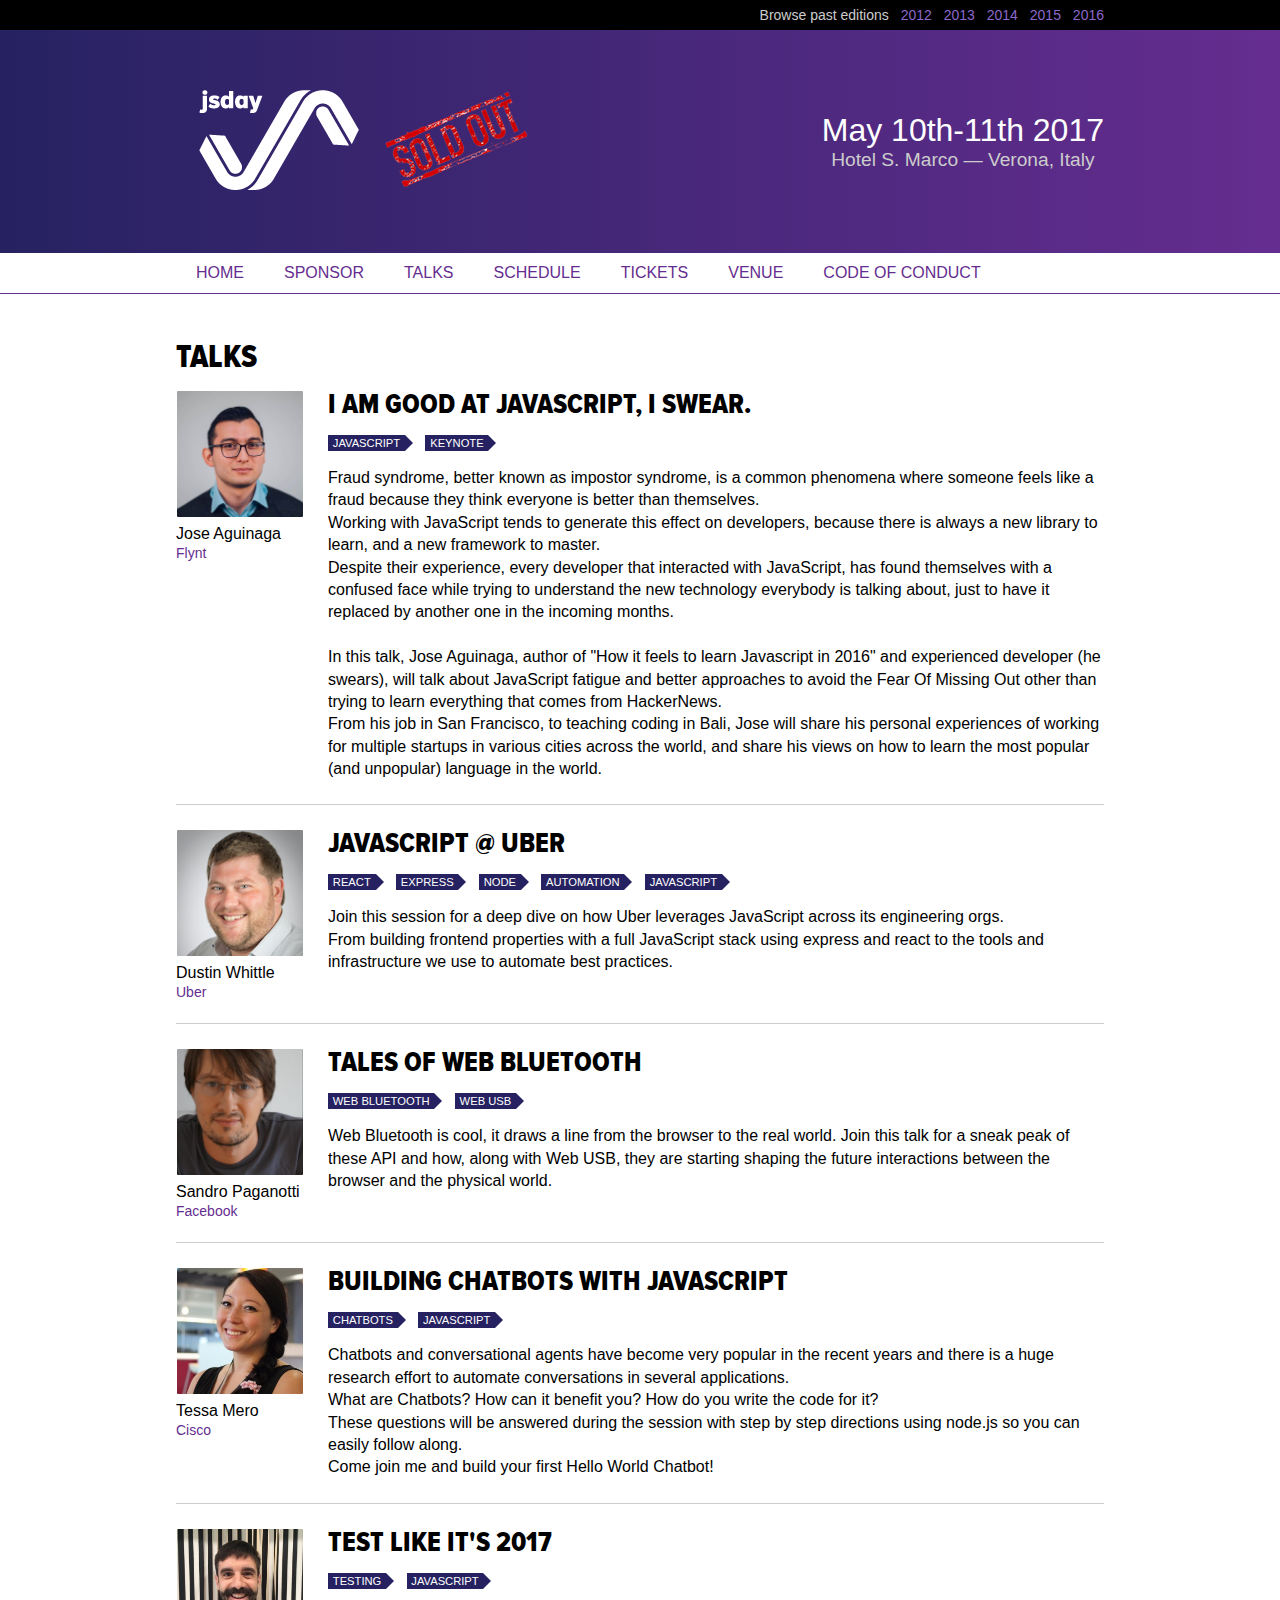
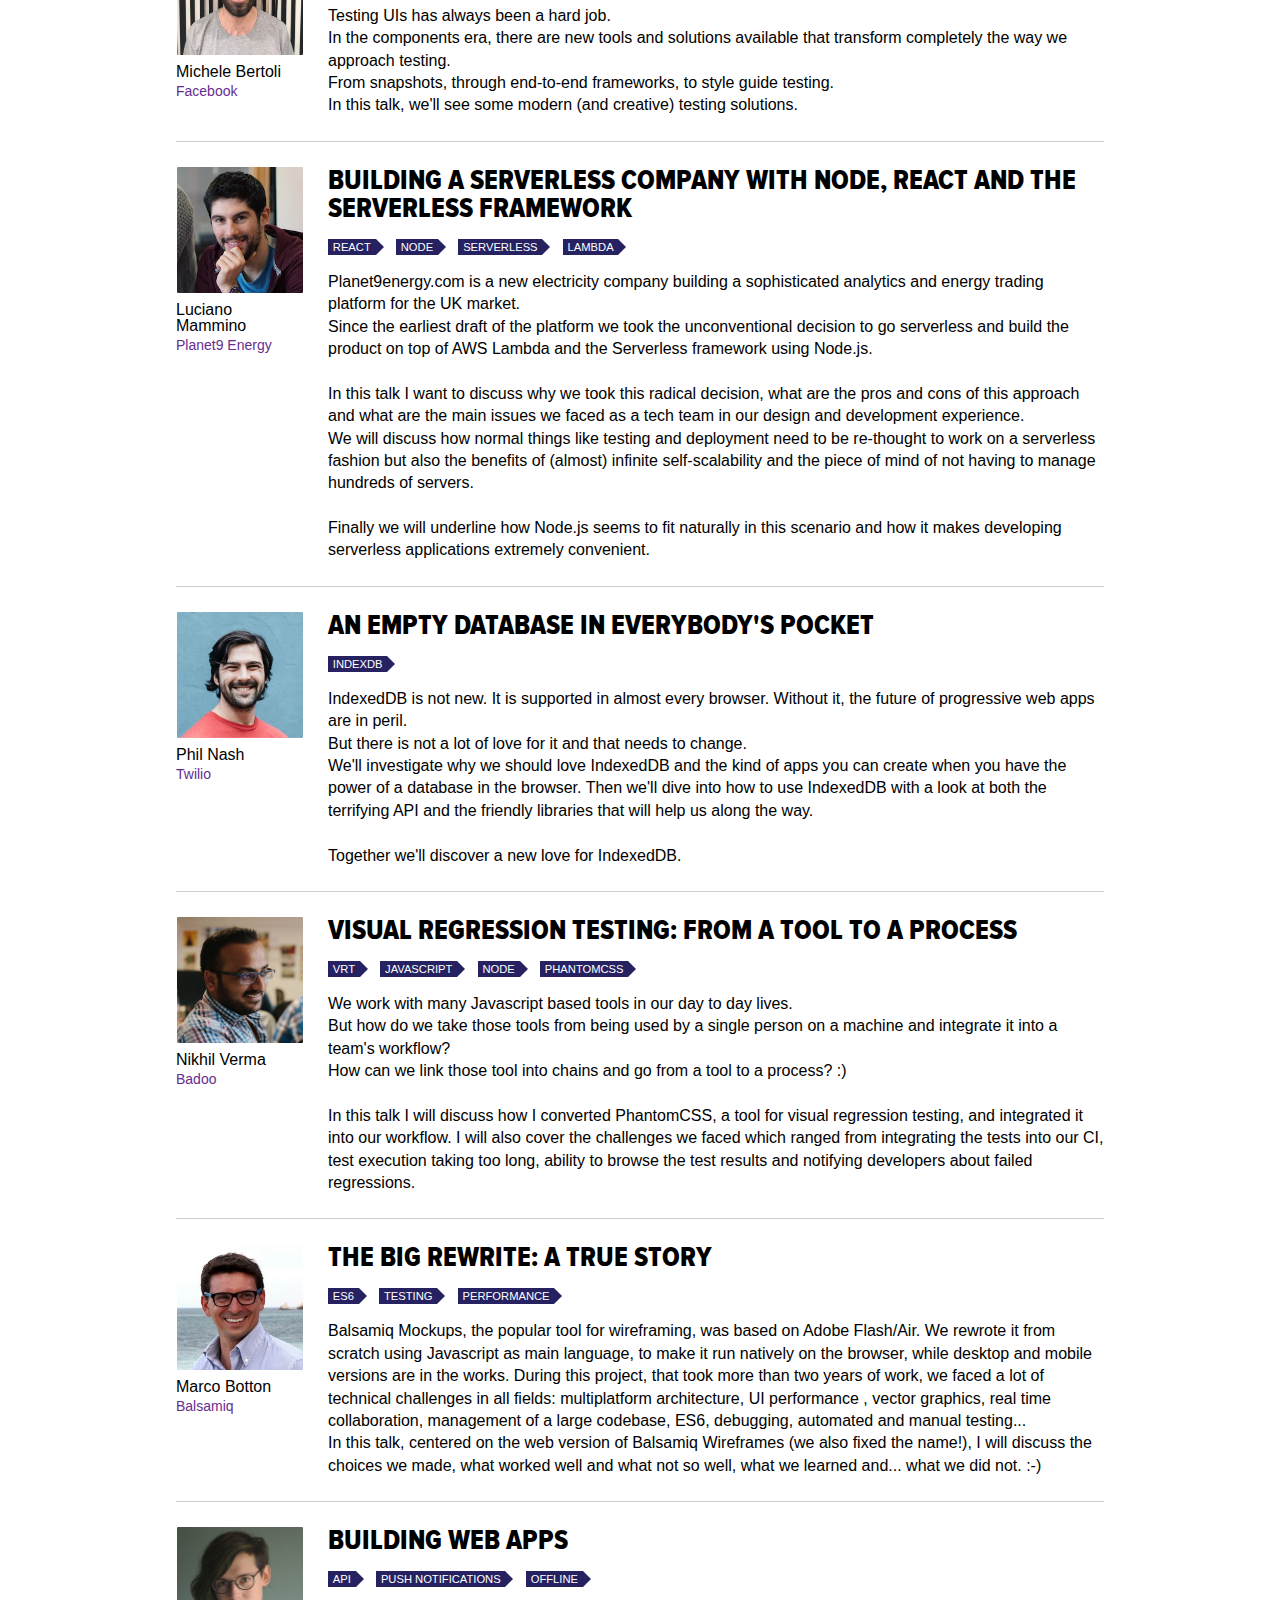
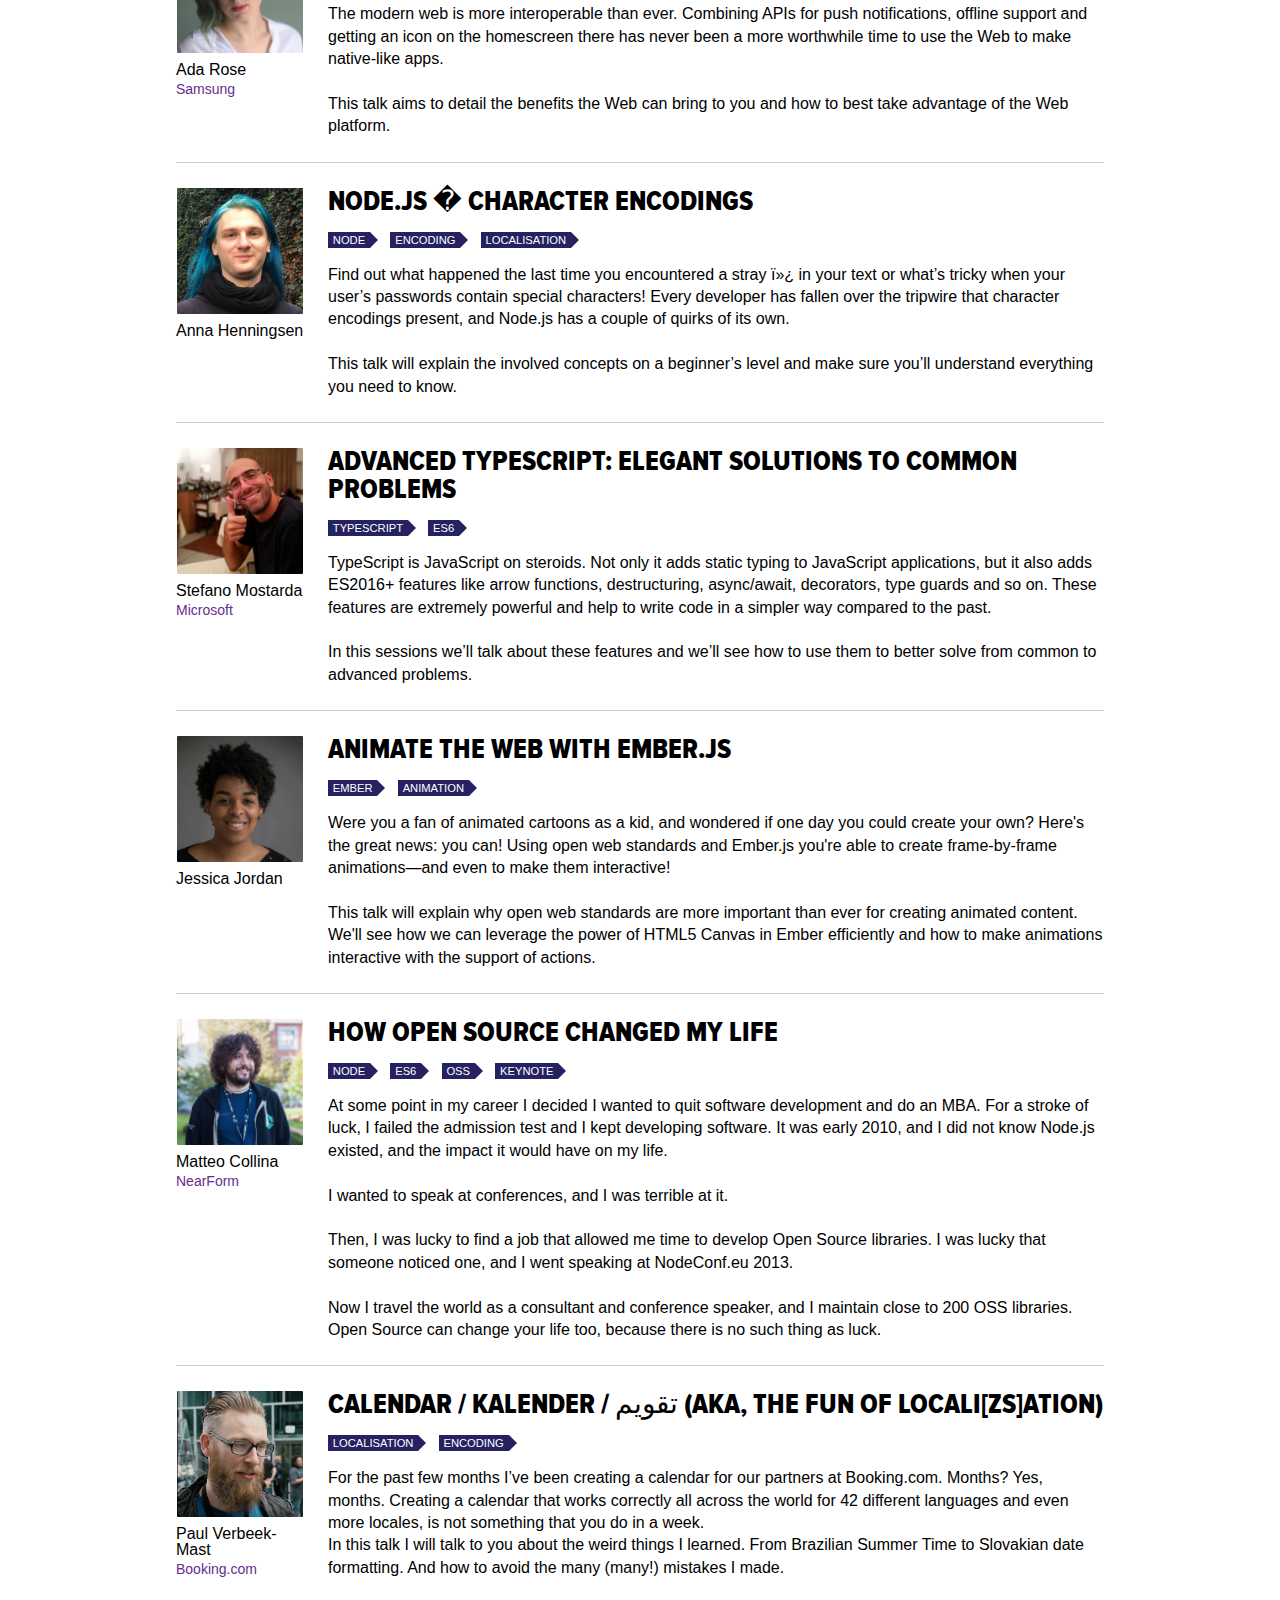
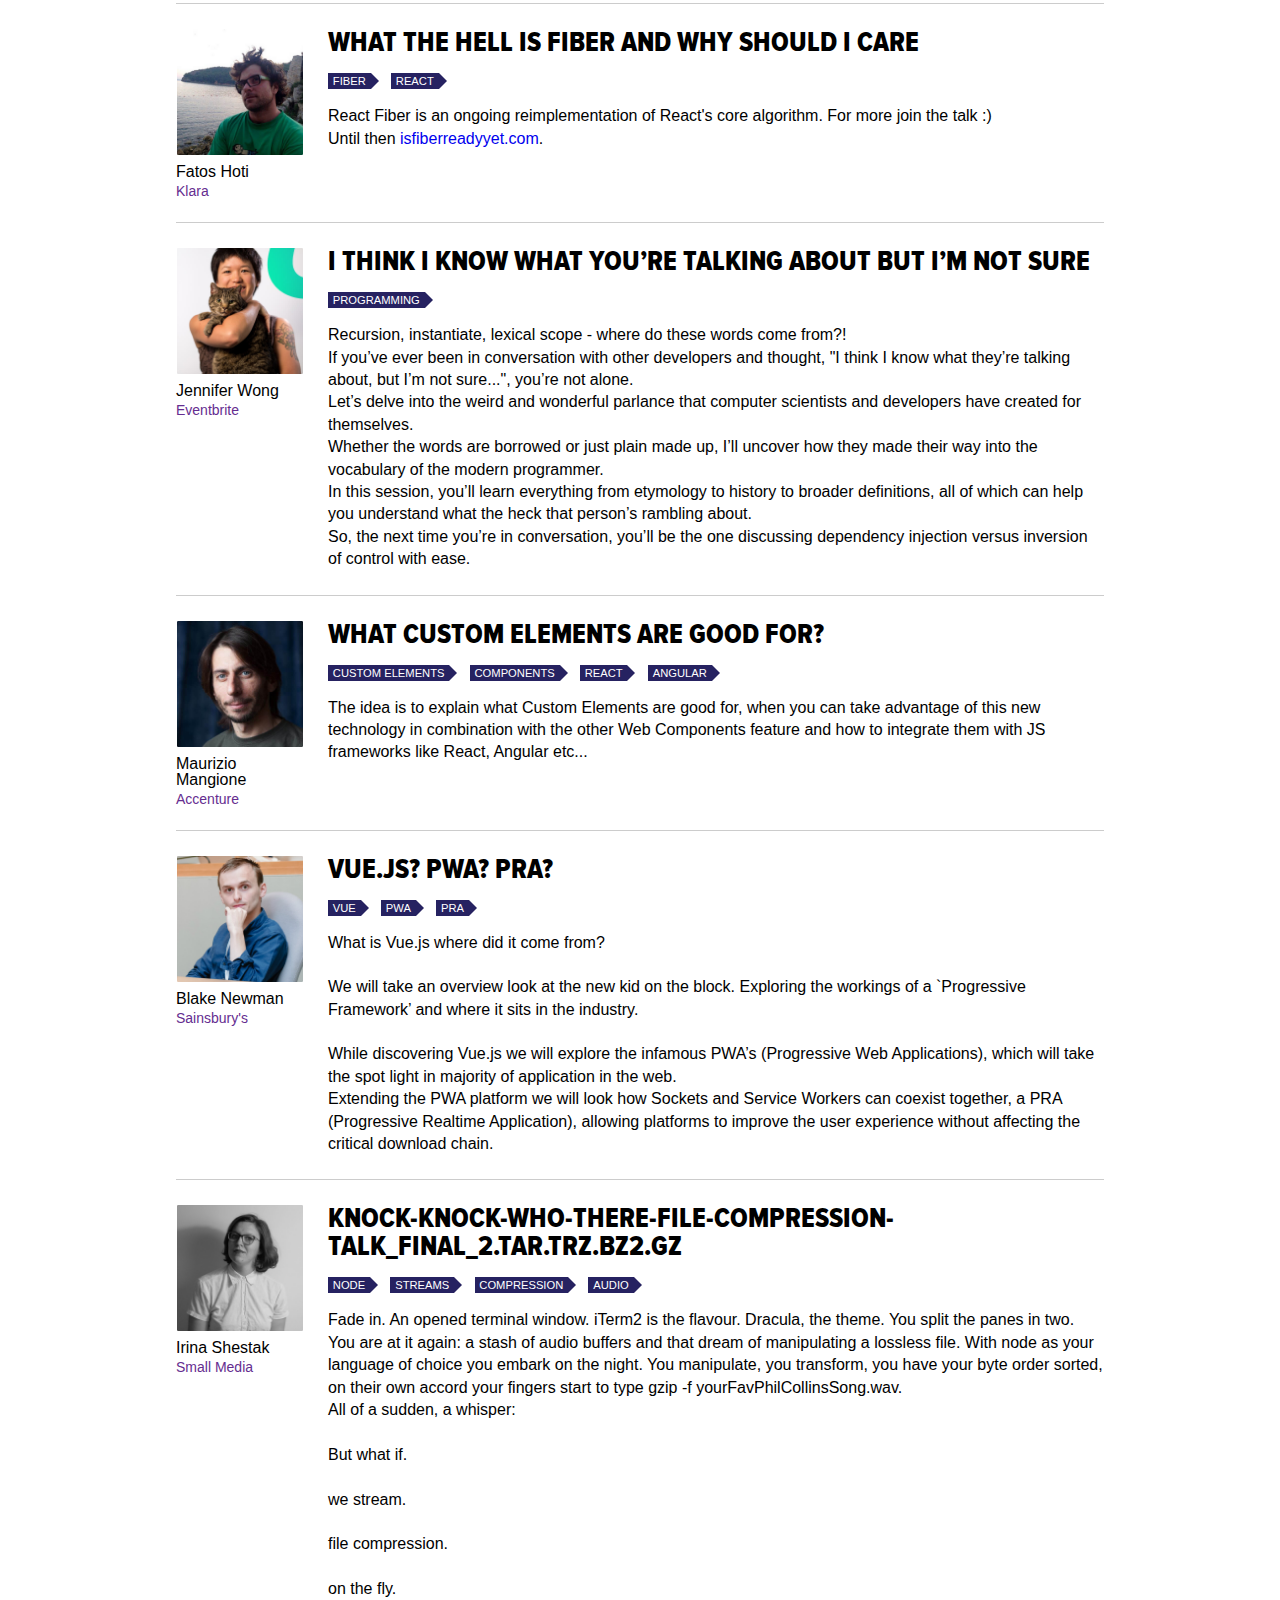
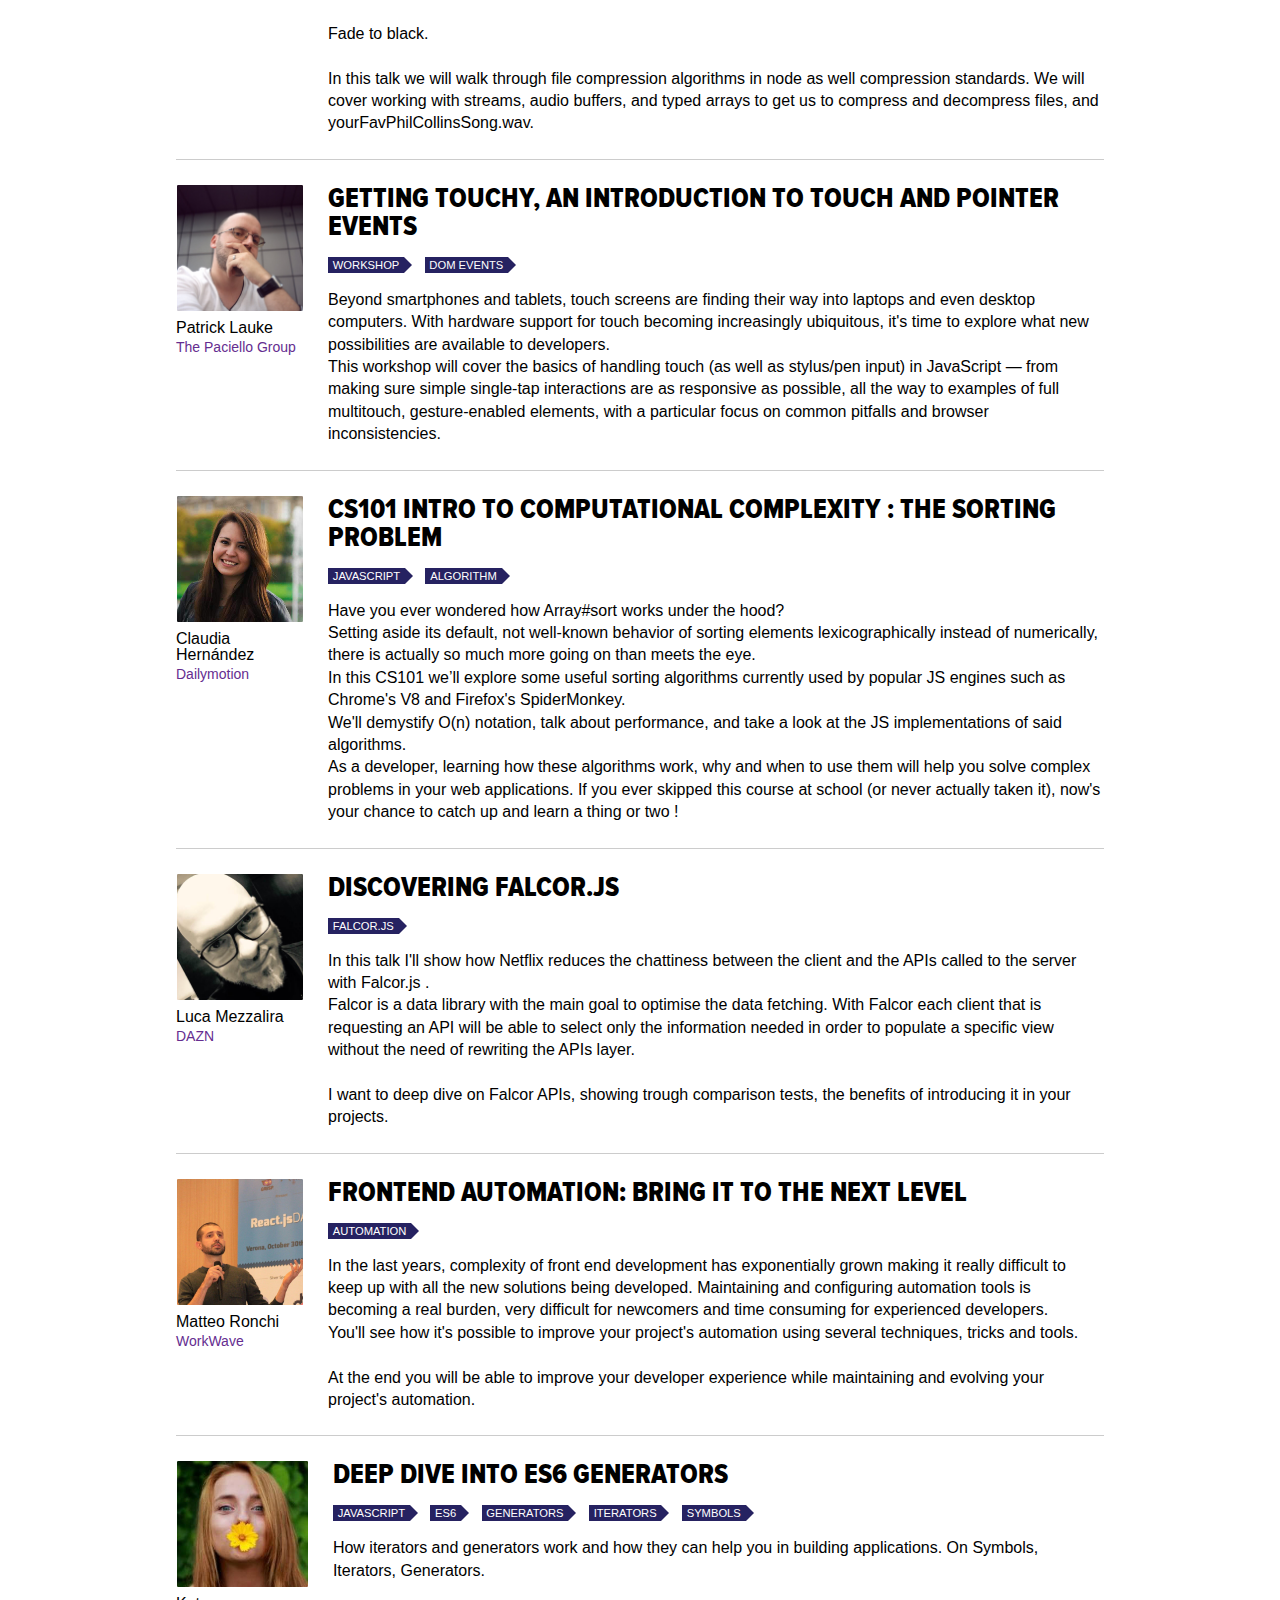
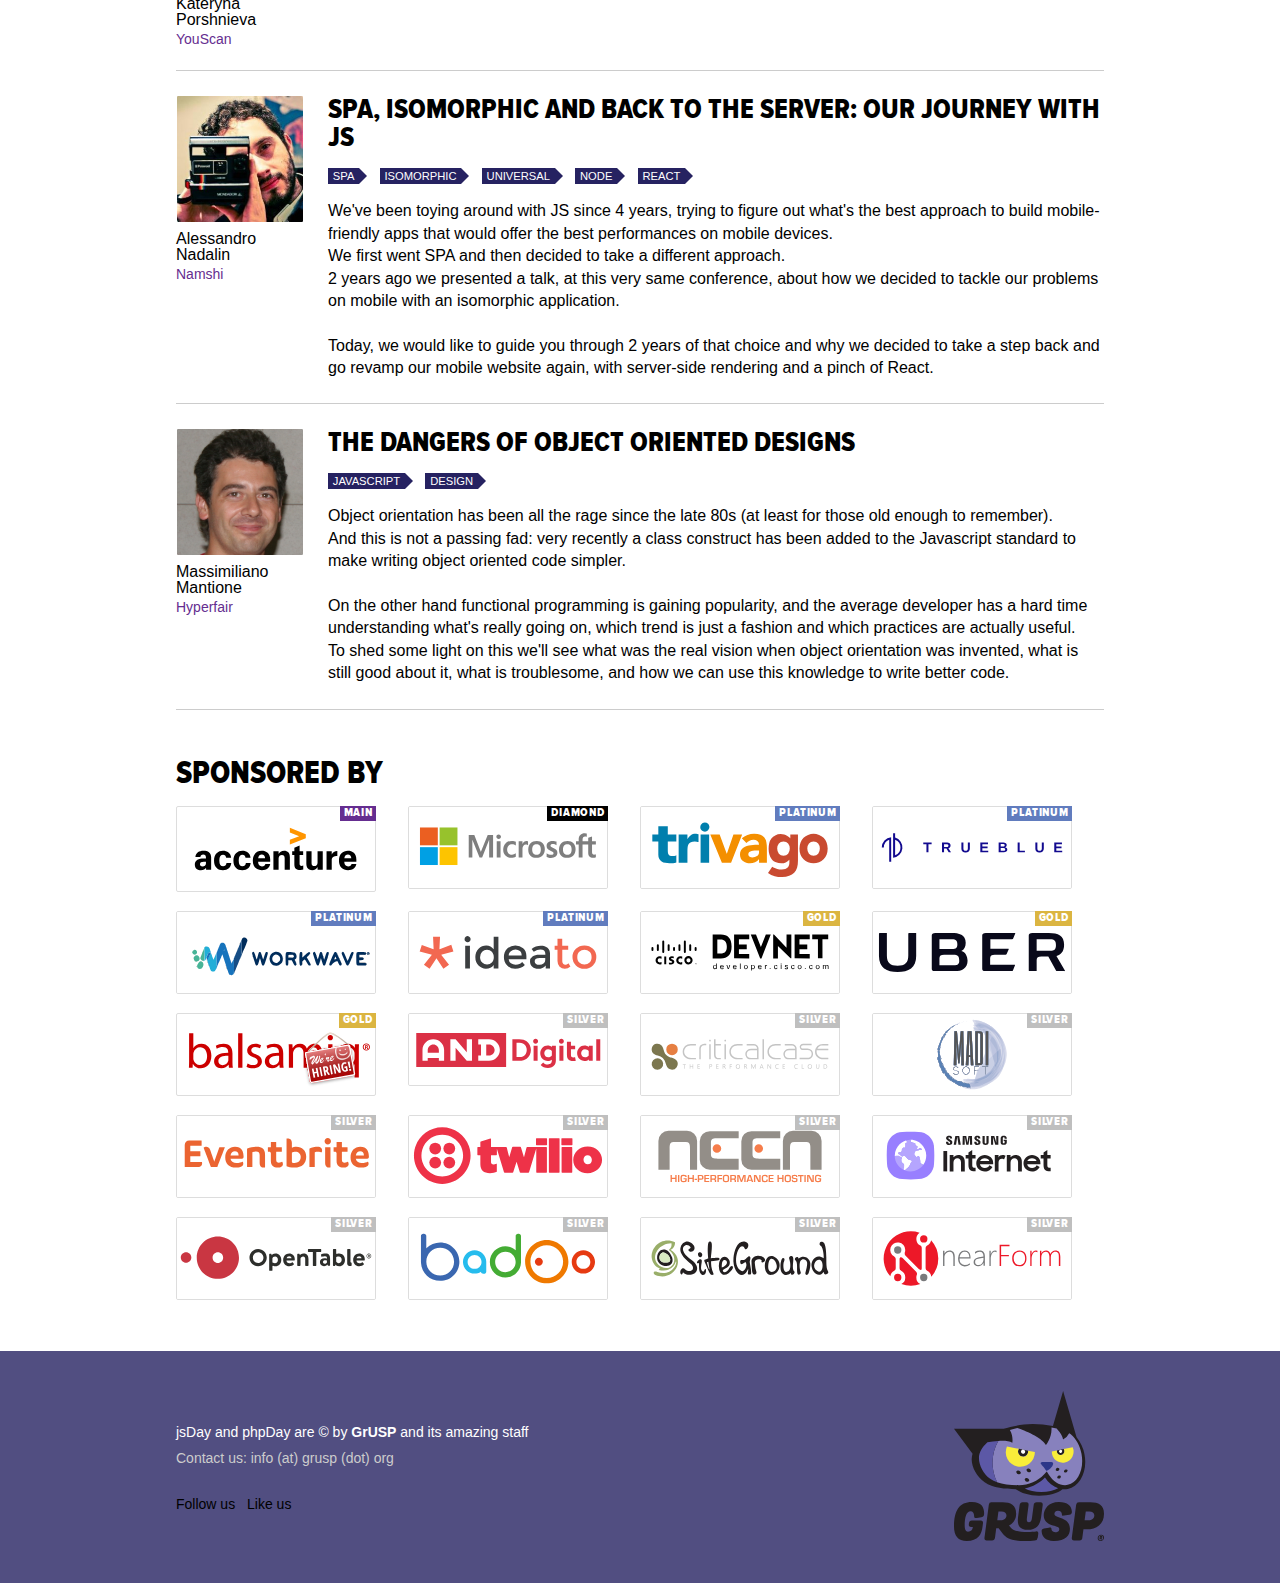
<file: talks.html>
<!DOCTYPE html>
<html>

<head>
  <meta charset="utf-8">
  <title>jsDay 2017 | The international Javascript Conference</title>

  <meta name="viewport" content="width=device-width, initial-scale=1.0">
  <link rel="stylesheet" href="stylesheets/shared.css">
  <link rel="stylesheet" href="stylesheets/talks.css">
  <link rel="icon" type="image/png" href="http://2017.jsday.it/images/favicon.png" />

  <meta name="og:title" property="og:title" content="jsDay - May 10th-11th 2017 — Verona, Italy" />
  <meta name="og:url" property="og:url" content="http://2017.jsday.it" />
  <meta name="og:description" property="og:description" content="The first international conference on JavaScript in Italy. May 10th-11th 2017 — Verona, Italy." />
  <meta name="og:image" property="og:image" content="http://2017.jsday.it/images/og.png" />
  <meta name="fb:admins" property="fb:admins" content="710160778" />

  <meta name="twitter:card" content="summary" />
  <meta name="twitter:site" content="@jsconfit" />
  <meta name="twitter:title" content="jsDay - May 10th-11th 2017 — Verona, Italy" />
  <meta name="twitter:description" content="The first international conference on JavaScript in Italy. May 10th-11th 2017 — Verona, Italy." />
  <meta name="twitter:image" content="http://2017.jsday.it/images/og.png" />

  <script>
    (function(i, s, o, g, r, a, m) {
      i['GoogleAnalyticsObject'] = r;
      i[r] = i[r] || function() {
        (i[r].q = i[r].q || []).push(arguments)
      }, i[r].l = 1 * new Date();
      a = s.createElement(o),
        m = s.getElementsByTagName(o)[0];
      a.async = 1;
      a.src = g;
      m.parentNode.insertBefore(a, m)
    })(window, document, 'script', 'https://www.google-analytics.com/analytics.js', 'ga');

    ga('create', 'UA-3559597-13', 'auto');
    ga('send', 'pageview');
  </script>
</head>

<body>

  <div class="past-editions">
    <div class="container">
      <span class="past-editions__title">Browse past editions</span>
      <a class="past-editions__link" href="http://2012.jsday.it" title="jsday 2012">2012</a>
      <a class="past-editions__link" href="http://2013.jsday.it" title="jsday 2013">2013</a>
      <a class="past-editions__link" href="http://2014.jsday.it" title="jsday 2014">2014</a>
      <a class="past-editions__link" href="http://2015.jsday.it" title="jsday 2015">2015</a>
      <a class="past-editions__link" href="http://2016.jsday.it" title="jsday 2016">2016</a>
    </div>
  </div>

  <header class="header">
    <div class="container">
      <div class="header__content">
        <h1>
          <a href="http://2017.jsday.it" title="jsDay 2017">
            <img src="images/logos/jsday.png" alt="jsDay 2017" />
          </a>
        </h1>
        <div class="header__soldout">
          <img src="images/soldout.png" alt="jsDay 2017 SOLD-OUT" />
        </div>
        <div class="header__extra">
          <div class="header__dates">
            May 10th-11th 2017
          </div>
          <div class="header__address">
            Hotel S. Marco &mdash; Verona, Italy
          </div>
        </div>
      </div>
    </div>
  </header>

  <div class="menu">
    <div class="container">
      <div class="menu__items">
        <a class="menu__item" href="index.html" title="jsDay 2017">
          Home
        </a>
        <a class="menu__item" href="sponsor.html" title="Sponsor">
          Sponsor
        </a>
        <a class="menu__item" href="talks.html" title="Talks">
          Talks
        </a>
        <a class="menu__item" href="schedule.html" title="Schedule">
          Schedule
        </a>
        <a class="menu__item" href="tickets.html" title="Tickets">
          Tickets
        </a>
        <a class="menu__item" href="venue.html" title="Venue">
          Venue
        </a>
        <a class="menu__item" href="coc.html" title="Code of Conduct">
          Code of Conduct
        </a>
      </div>
    </div>
  </div>

  <div>
    <div class="container">
      <div class="section-title">Talks</div>
      <div>

        <div class="talk">
          <a class="talk__speaker" href="https://twitter.com/jjperezaguinaga" title="Jose Aguinaga">
            <div class="talk__picture" style="background-image: url('images/speakers/jose.jpg')"></div>
            <div>
              <div class="talk__name">
                Jose Aguinaga
              </div>
              <div class="talk__company">Flynt</div>
            </div>
          </a>
          <div class="talk__content">
            <div class="talk__title">I am good at JavaScript, I swear.</div>
            <div class="talk__tags">
              <span class="talk__tag">JavaScript</span>
              <span class="talk__tag">Keynote</span>
            </div>
            <p class="talk__abstract">
              Fraud syndrome, better known as impostor syndrome, is a common phenomena where someone feels like a fraud because they think everyone is better than themselves.
              <br />Working with JavaScript tends to generate this effect on developers, because there is always a new library to learn, and a new framework to master.
              <br />Despite their experience, every developer that interacted with JavaScript, has found themselves with a confused face while trying to understand the new technology everybody is talking about, just to have it replaced by another one in the incoming months.
              <br /><br /> In this talk, Jose Aguinaga, author of "How it feels to learn Javascript in 2016" and experienced developer (he swears), will talk about JavaScript fatigue and better approaches to avoid the Fear Of Missing Out other than trying to learn everything that comes from HackerNews.
              <br />From his job in San Francisco, to teaching coding in Bali, Jose will share his personal experiences of working for multiple startups in various cities across the world, and share his views on how to learn the most popular (and unpopular) language in the world.
            </p>
          </div>
        </div>

        <div class="talk">
          <a class="talk__speaker" href="https://twitter.com/dustinwhittle" title="Dustin Whittle">
            <div class="talk__picture" style="background-image: url('images/speakers/dustin_whittle.png')"></div>
            <div>
              <div class="talk__name">
                Dustin Whittle
              </div>
              <div class="talk__company">Uber</div>
            </div>
          </a>
          <div class="talk__content">
            <div class="talk__title">Javascript @ Uber</div>
            <div class="talk__tags">
              <span class="talk__tag">React</span>
              <span class="talk__tag">Express</span>
              <span class="talk__tag">Node</span>
              <span class="talk__tag">Automation</span>
              <span class="talk__tag">JavaScript</span>
            </div>
            <p class="talk__abstract">
              Join this session for a deep dive on how Uber leverages JavaScript across its engineering orgs.
              <br />From building frontend properties with a full JavaScript stack using express and react to the tools and infrastructure we use to automate best practices.
            </p>
          </div>
        </div>

        <div class="talk">
          <a class="talk__speaker" href="https://twitter.com/sandropaganotti" title="Sandro Paganotti">
            <div class="talk__picture" style="background-image: url('images/speakers/sandro.jpg')"></div>
            <div>
              <div class="talk__name">
                Sandro Paganotti
              </div>
              <div class="talk__company">Facebook</div>
            </div>
          </a>
          <div class="talk__content">
            <div class="talk__title">Tales of Web Bluetooth</div>
            <div class="talk__tags">
              <span class="talk__tag">Web Bluetooth</span>
              <span class="talk__tag">Web USB</span>
            </div>
            <p class="talk__abstract">
              Web Bluetooth is cool, it draws a line from the browser to the real world. Join this talk for a sneak peak of these API and how, along with Web USB, they are starting shaping the future interactions between the browser and the physical world.
            </p>
          </div>
        </div>
        <div class="talk">
          <a class="talk__speaker" href="https://twitter.com/tessamero" title="Tessa Mero">
            <div class="talk__picture" style="background-image: url('images/speakers/tessa_mero.jpeg')"></div>
            <div>
              <div class="talk__name">
                Tessa Mero
              </div>
              <div class="talk__company">Cisco</div>
            </div>
          </a>
          <div class="talk__content">
            <div class="talk__title">Building Chatbots with JavaScript</div>
            <div class="talk__tags">
              <span class="talk__tag">Chatbots</span>
              <span class="talk__tag">JavaScript</span>
            </div>
            <p class="talk__abstract">
              Chatbots and conversational agents have become very popular in the recent years and there is a huge research effort to automate conversations in several applications.
              <br />What are Chatbots? How can it benefit you? How do you write the code for it?
              <br />These questions will be answered during the session with step by step directions using node.js so you can easily follow along.
              <br />Come join me and build your first Hello World Chatbot!
            </p>
          </div>
        </div>

        <div class="talk">
          <a class="talk__speaker" href="https://twitter.com/michelebertoli" title="Michele Bertoli">
            <div class="talk__picture" style="background-image: url('images/speakers/michele_bertoli.jpeg')"></div>
            <div>
              <div class="talk__name">
                Michele Bertoli
              </div>
              <div class="talk__company">Facebook</div>
            </div>
          </a>
          <div class="talk__content">
            <div class="talk__title">Test like it's 2017</div>
            <div class="talk__tags">
              <span class="talk__tag">Testing</span>
              <span class="talk__tag">Javascript</span>
            </div>
            <p class="talk__abstract">
              Testing UIs has always been a hard job.<br /> In the components era, there are new tools and solutions available that transform completely the way we approach testing.<br /> From snapshots, through end-to-end frameworks, to style guide testing.<br /> In this talk, we'll see some modern (and creative) testing solutions.
            </p>
          </div>
        </div>

        <div class="talk">
          <a class="talk__speaker" href="https://twitter.com/loige" title="Luciano Mammino">
            <div class="talk__picture" style="background-image: url('images/speakers/luciano_mammino.jpeg')"></div>
            <div>
              <div class="talk__name">
                Luciano Mammino
              </div>
              <div class="talk__company">Planet9 Energy</div>
            </div>
          </a>
          <div class="talk__content">
            <div class="talk__title">Building a serverless company with Node, React and the Serverless framework</div>
            <div class="talk__tags">
              <span class="talk__tag">React</span>
              <span class="talk__tag">Node</span>
              <span class="talk__tag">Serverless</span>
              <span class="talk__tag">Lambda</span>
            </div>
            <p class="talk__abstract">
              Planet9energy.com is a new electricity company building a sophisticated analytics and energy trading platform for the UK market.
              <br />Since the earliest draft of the platform we took the unconventional decision to go serverless and build the product on top of AWS Lambda and the Serverless framework using Node.js.
              <br /><br /> In this talk I want to discuss why we took this radical decision, what are the pros and cons of this approach and what are the main issues we faced as a tech team in our design and development experience.
              <br />We will discuss how normal things like testing and deployment need to be re-thought to work on a serverless fashion but also the benefits of (almost) infinite self-scalability and the piece of mind of not having to manage hundreds of servers.
              <br /><br />Finally we will underline how Node.js seems to fit naturally in this scenario and how it makes developing serverless applications extremely convenient.

            </p>
          </div>
        </div>

        <!-- Phil Nash -->
        <div class="talk">
          <a class="talk__speaker" href="https://twitter.com/philnash" title="Phil Nash">
            <div class="talk__picture" style="background-image: url('images/speakers/phil_nash.jpeg')"></div>
            <div>
              <div class="talk__name">
                Phil Nash
              </div>
              <div class="talk__company">Twilio</div>
            </div>
          </a>
          <div class="talk__content">
            <div class="talk__title"> An empty database in everybody's pocket</div>
            <div class="talk__tags">
              <span class="talk__tag">IndexDB</span>
            </div>
            <p class="talk__abstract">
              IndexedDB is not new. It is supported in almost every browser. Without it, the future of progressive web apps are in peril.
              <br />But there is not a lot of love for it and that needs to change.
              <br />We'll investigate why we should love IndexedDB and the kind of apps you can create when you have the power of a database in the browser. Then we'll dive into how to use IndexedDB with a look at both the terrifying API and the friendly libraries that will help us along the way.
              <br /><br />Together we'll discover a new love for IndexedDB.
            </p>
          </div>
        </div>

        <div class="talk">
          <a class="talk__speaker" href="https://twitter.com/NikhilVerma" title="Nikhil Verma">
            <div class="talk__picture" style="background-image: url('images/speakers/nikhil_verma.jpg')"></div>
            <div>
              <div class="talk__name">
                Nikhil Verma
              </div>
              <div class="talk__company">Badoo</div>
            </div>
          </a>
          <div class="talk__content">
            <div class="talk__title">Visual Regression Testing: From a Tool to a Process</div>
            <div class="talk__tags">
              <span class="talk__tag">VRT</span>
              <span class="talk__tag">JavaScript</span>
              <span class="talk__tag">Node</span>
              <span class="talk__tag">PhantomCss</span>
            </div>
            <p class="talk__abstract">
              We work with many Javascript based tools in our day to day lives.
              <br />But how do we take those tools from being used by a single person on a machine and integrate it into a team's workflow?
              <br />How can we link those tool into chains and go from a tool to a process? :)
              <br /><br /> In this talk I will discuss how I converted PhantomCSS, a tool for visual regression testing, and integrated it into our workflow. I will also cover the challenges we faced which ranged from integrating the tests into our CI, test execution taking too long, ability to browse the test results and notifying developers about failed regressions.
            </p>
          </div>
        </div>


        <!-- Marco Botton -->
        <div class="talk">
          <a class="talk__speaker" href="https://twitter.com/balsamiqMarco" title="Marco Botton">
            <div class="talk__picture" style="background-image: url('images/speakers/marco_botton.jpeg')"></div>
            <div>
              <div class="talk__name">
                Marco Botton
              </div>
              <div class="talk__company">Balsamiq</div>
            </div>
          </a>
          <div class="talk__content">
            <div class="talk__title">The big rewrite: a true story</div>
            <div class="talk__tags">
              <span class="talk__tag">ES6</span>
              <span class="talk__tag">Testing</span>
              <span class="talk__tag">Performance</span>
            </div>
            <p class="talk__abstract">
              Balsamiq Mockups, the popular tool for wireframing, was based on Adobe Flash/Air. We rewrote it from scratch using Javascript as main language, to make it run natively on the browser, while desktop and mobile versions are in the works. During this project, that took more than two years of work, we faced a lot of technical challenges in all fields: multiplatform architecture, UI performance , vector graphics, real time collaboration, management of a large codebase, ES6, debugging, automated and manual testing...
              <br /> In this talk, centered on the web version of Balsamiq Wireframes (we also fixed the name!), I will discuss the choices we made, what worked well and what not so well, what we learned and... what we did not. :-)
            </p>
          </div>
        </div>
        <!-- Ada Rose -->
        <div class="talk">
          <a class="talk__speaker" href="https://twitter.com/Lady_Ada_King" title="Ada Rose">
            <div class="talk__picture" style="background-image: url('images/speakers/ada.jpg')"></div>
            <div>
              <div class="talk__name">
                Ada Rose
              </div>
              <div class="talk__company">Samsung</div>
            </div>
          </a>
          <div class="talk__content">
            <div class="talk__title">Building Web Apps</div>
            <div class="talk__tags">
              <span class="talk__tag">API</span>
              <span class="talk__tag">Push Notifications</span>
              <span class="talk__tag">Offline</span>
            </div>
            <p class="talk__abstract">
              The modern web is more interoperable than ever. Combining APIs for push notifications, offline support and getting an icon on the homescreen there has never been a more worthwhile time to use the Web to make native-like apps. <br /><br /> This talk aims to detail the benefits the Web can bring to you and how to best take advantage of the Web platform.
            </p>
          </div>
        </div>

        <!-- Anna Henningsen -->
        <div class="talk">
          <a class="talk__speaker" href="https://twitter.com/addaleax" title="Anna Henningsen">
            <div class="talk__picture" style="background-image: url('images/speakers/anna.jpg')"></div>
            <div>
              <div class="talk__name">
                Anna Henningsen
              </div>
            </div>
          </a>
          <div class="talk__content">
            <div class="talk__title">Node.js � Character Encodings</div>
            <div class="talk__tags">
              <span class="talk__tag">Node</span>
              <span class="talk__tag">Encoding</span>
              <span class="talk__tag">Localisation</span>
            </div>
            <p class="talk__abstract">
              Find out what happened the last time you encountered a stray ï»¿ in your text or what’s tricky when your user’s passwords contain special characters! Every developer has fallen over the tripwire that character encodings present, and Node.js has a couple of quirks of its own. <br />
              <br />This talk will explain the involved concepts on a beginner’s level and make sure you’ll understand everything you need to know.
            </p>
          </div>
        </div>


        <!-- Stefano Mostarda-->
        <div class="talk">
          <a class="talk__speaker" href="https://twitter.com/sm15455" title="Stefano Mostarda">
            <div class="talk__picture" style="background-image: url('images/speakers/stefano_mostarda.png')"></div>
            <div>
              <div class="talk__name">
                Stefano Mostarda
              </div>
              <div class="talk__company">Microsoft</div>
            </div>
          </a>
          <div class="talk__content">
            <div class="talk__title">Advanced TypeScript: elegant solutions to common problems</div>
            <div class="talk__tags">
              <span class="talk__tag">TypeScript</span>
              <span class="talk__tag">ES6</span>
            </div>
            <p class="talk__abstract">
              TypeScript is JavaScript on steroids. Not only it adds static typing to JavaScript applications, but it also adds ES2016+ features like arrow functions, destructuring, async/await, decorators, type guards and so on. These features are extremely powerful and help to write code in a simpler way compared to the past.
              <br /><br />In this sessions we’ll talk about these features and we’ll see how to use them to better solve from common to advanced problems.
            </p>
          </div>
        </div>

        <!-- Jessica Jordan-->
        <div class="talk">
          <a class="talk__speaker" href="https://twitter.com/jjordan_dev" title="Jessica Jordan">
            <div class="talk__picture" style="background-image: url('images/speakers/jessica.jpg')"></div>
            <div>
              <div class="talk__name">
                Jessica Jordan
              </div>
            </div>
          </a>
          <div class="talk__content">
            <div class="talk__title">Animate the Web with Ember.js</div>
            <div class="talk__tags">
              <span class="talk__tag">Ember</span>
              <span class="talk__tag">Animation</span>
            </div>
            <p class="talk__abstract">
              Were you a fan of animated cartoons as a kid, and wondered if one day you could create your own? Here's the great news: you can! Using open web standards and Ember.js you're able to create frame-by-frame animations—and even to make them interactive!
              <br /><br />This talk will explain why open web standards are more important than ever for creating animated content. We'll see how we can leverage the power of HTML5 Canvas in Ember efficiently and how to make animations interactive with the support of actions.
            </p>
          </div>
        </div>

        <!-- Matteo Collina -->
        <div class="talk">
          <a class="talk__speaker" href="https://twitter.com/matteocollina" title="Matteo Collina">
            <div class="talk__picture" style="background-image: url('images/speakers/matteo.jpg')"></div>
            <div>
              <div class="talk__name">
                Matteo Collina
              </div>
              <div class="talk__company">NearForm</div>
            </div>
          </a>
          <div class="talk__content">
            <div class="talk__title">How Open Source changed my life</div>
            <div class="talk__tags">
              <span class="talk__tag">Node</span>
              <span class="talk__tag">ES6</span>
              <span class="talk__tag">OSS</span>
              <span class="talk__tag">Keynote</span>
            </div>
            <p class="talk__abstract">
              At some point in my career I decided I wanted to quit software development and do an MBA. For a stroke of luck, I failed the admission test and I kept developing software. It was early 2010, and I did not know Node.js existed, and the impact it would have on my life.
              <br /><br />I wanted to speak at conferences, and I was terrible at it.
              <br /><br />Then, I was lucky to find a job that allowed me time to develop Open Source libraries. I was lucky that someone noticed one, and I went speaking at NodeConf.eu 2013.
              <br /><br />Now I travel the world as a consultant and conference speaker, and I maintain close to 200 OSS libraries. Open Source can change your life too, because there is no such thing as luck.
            </p>
          </div>
        </div>

        <!-- Paul Verbeek-Mast -->
        <div class="talk">
          <a class="talk__speaker" href="https://twitter.com/_paulverbeek" title="Paul Verbeek-Mast">
            <div class="talk__picture" style="background-image: url('images/speakers/paul_verbeek.png')"></div>
            <div>
              <div class="talk__name">
                Paul Verbeek-Mast
              </div>
              <div class="talk__company">Booking.com</div>
            </div>
          </a>
          <div class="talk__content">
            <div class="talk__title">Calendar / Kalender / تقويم (aka, the fun of locali[zs]ation)</div>
            <div class="talk__tags">
              <span class="talk__tag">localisation</span>
              <span class="talk__tag">Encoding</span>
            </div>
            <p class="talk__abstract">
              For the past few months I’ve been creating a calendar for our partners at Booking.com. Months? Yes, months. Creating a calendar that works correctly all across the world for 42 different languages and even more locales, is not something that you do in a week.
              <br />In this talk I will talk to you about the weird things I learned. From Brazilian Summer Time to Slovakian date formatting. And how to avoid the many (many!) mistakes I made.
            </p>
          </div>
        </div>

        <!-- Fatos Hoti -->
        <div class="talk">
          <a class="talk__speaker" href="https://twitter.com/hotifatos" title="Fatos Hoti">
            <div class="talk__picture" style="background-image: url('images/speakers/fatos_hoti.png')"></div>
            <div>
              <div class="talk__name">
                Fatos Hoti
              </div>
              <div class="talk__company">Klara</div>
            </div>
          </a>
          <div class="talk__content">
            <div class="talk__title">What the hell is fiber and why should I care</div>
            <div class="talk__tags">
              <span class="talk__tag">Fiber</span>
              <span class="talk__tag">React</span>
            </div>
            <p class="talk__abstract">
              React Fiber is an ongoing reimplementation of React's core algorithm. For more join the talk :)
              <br />Until then <a href="http://isfiberreadyyet.com/">isfiberreadyyet.com</a>.
            </p>
          </div>
        </div>


        <!-- Jennifer Wong -->
        <div class="talk">
          <a class="talk__speaker" href="https://twitter.com/mybluewristband" title="Jennifer Wong">
            <div class="talk__picture" style="background-image: url('images/speakers/jenn.jpg')"></div>
            <div>
              <div class="talk__name">
                Jennifer Wong
              </div>
              <div class="talk__company">Eventbrite</div>
            </div>
          </a>
          <div class="talk__content">
            <div class="talk__title">I Think I Know What You’re Talking About But I’m Not Sure</div>
            <div class="talk__tags">
              <span class="talk__tag">Programming</span>
            </div>
            <p class="talk__abstract">
              Recursion, instantiate, lexical scope - where do these words come from?! <br /> If you’ve ever been in conversation with other developers and thought, "I think I know what they’re talking about, but I’m not sure...", you’re not alone.
              <br />Let’s delve into the weird and wonderful parlance that computer scientists and developers have created for themselves.
              <br />Whether the words are borrowed or just plain made up, I’ll uncover how they made their way into the vocabulary of the modern programmer.
              <br />In this session, you’ll learn everything from etymology to history to broader definitions, all of which can help you understand what the heck that person’s rambling about.
              <br />So, the next time you’re in conversation, you’ll be the one discussing dependency injection versus inversion of control with ease.
            </p>
          </div>
        </div>

        <!-- Maurizio Mangione -->
        <div class="talk">
          <a class="talk__speaker" href="https://twitter.com/granze" title="Maurizio Mangione">
            <div class="talk__picture" style="background-image: url('images/speakers/maurizio.jpg')"></div>
            <div>
              <div class="talk__name">
                Maurizio Mangione
              </div>
              <div class="talk__company">Accenture</div>
            </div>
          </a>
          <div class="talk__content">
            <div class="talk__title">What Custom Elements are good for?</div>
            <div class="talk__tags">
              <span class="talk__tag">Custom Elements</span>
              <span class="talk__tag">Components</span>
              <span class="talk__tag">React</span>
              <span class="talk__tag">Angular</span>
            </div>
            <p class="talk__abstract">
              The idea is to explain what Custom Elements are good for, when you can take advantage of this new technology in combination with the other Web Components feature and how to integrate them with JS frameworks like React, Angular etc...
            </p>
          </div>
        </div>


        <!-- Blake Newman -->
        <div class="talk">
          <a class="talk__speaker" href="https://twitter.com/blakenewman" title="Blake Newman">
            <div class="talk__picture" style="background-image: url('images/speakers/blake.jpg')"></div>
            <div>
              <div class="talk__name">
                Blake Newman
              </div>
              <div class="talk__company">Sainsbury's</div>
            </div>
          </a>
          <div class="talk__content">
            <div class="talk__title">Vue.js? PWA? PRA?</div>
            <div class="talk__tags">
              <span class="talk__tag">Vue</span>
              <span class="talk__tag">PWA</span>
              <span class="talk__tag">PRA</span>
            </div>
            <p class="talk__abstract">
              What is Vue.js where did it come from?
              <br /><br />We will take an overview look at the new kid on the block. Exploring the workings of a `Progressive Framework’ and where it sits in the industry.
              <br /><br />While discovering Vue.js we will explore the infamous PWA’s (Progressive Web Applications), which will take the spot light in majority of application in the web.
              <br />Extending the PWA platform we will look how Sockets and Service Workers can coexist together, a PRA (Progressive Realtime Application), allowing platforms to improve the user experience without affecting the critical download chain.
            </p>
          </div>
        </div>

        <!-- Irina Shestak -->
        <div class="talk">
          <a class="talk__speaker" href="https://twitter.com/_lrlna" title="Irina Shestak">
            <div class="talk__picture" style="background-image: url('images/speakers/irina.jpg')"></div>
            <div>
              <div class="talk__name">
                Irina Shestak
              </div>
              <div class="talk__company">Small Media</div>
            </div>
          </a>
          <div class="talk__content">
            <div class="talk__title">knock-knock-who-there-file-compression-talk_FINAL_2.tar.trz.bz2.gz</div>
            <div class="talk__tags">
              <span class="talk__tag">Node</span>
              <span class="talk__tag">Streams</span>
              <span class="talk__tag">Compression</span>
              <span class="talk__tag">Audio</span>
            </div>
            <p class="talk__abstract">
              Fade in. An opened terminal window. iTerm2 is the flavour. Dracula, the theme. You split the panes in two. You are at it again: a stash of audio buffers and that dream of manipulating a lossless file. With node as your language of choice you embark on the night. You manipulate, you transform, you have your byte order sorted, on their own accord your fingers start to type gzip -f yourFavPhilCollinsSong.wav.
              <br />All of a sudden, a whisper:
              <br /><br /> But what if.
              <br /><br /> we stream.
              <br /><br /> file compression.
              <br /><br /> on the fly.
              <br /><br /> Fade to black.
              <br /><br /> In this talk we will walk through file compression algorithms in node as well compression standards. We will cover working with streams, audio buffers, and typed arrays to get us to compress and decompress files, and yourFavPhilCollinsSong.wav.
            </p>
          </div>
        </div>


        <!-- Patrick Lauke -->
        <div class="talk">
          <a class="talk__speaker" href="https://twitter.com/patrick_h_lauke" title="Patrick Lauke">
            <div class="talk__picture" style="background-image: url('images/speakers/patrick.jpg')"></div>
            <div>
              <div class="talk__name">
                Patrick Lauke
              </div>
              <div class="talk__company">The Paciello Group</div>
            </div>
          </a>
          <div class="talk__content">
            <div class="talk__title">Getting touchy, an introduction to touch and pointer events</div>
            <div class="talk__tags">
              <span class="talk__tag">Workshop</span>
              <span class="talk__tag">Dom Events</span>
            </div>
            <p class="talk__abstract">
              Beyond smartphones and tablets, touch screens are finding their way into laptops and even desktop computers. With hardware support for touch becoming increasingly ubiquitous, it's time to explore what new possibilities are available to developers.
              <br />This workshop will cover the basics of handling touch (as well as stylus/pen input) in JavaScript — from making sure simple single-tap interactions are as responsive as possible, all the way to examples of full multitouch, gesture-enabled elements, with a particular focus on common pitfalls and browser inconsistencies.
            </p>
          </div>
        </div>

        <!-- Claudia Hernández -->
        <div class="talk">
          <a class="talk__speaker" href="https://twitter.com/koste4" title="Claudia Hernández">
            <div class="talk__picture" style="background-image: url('images/speakers/claudia.jpg')"></div>
            <div>
              <div class="talk__name">
                Claudia Hernández
              </div>
              <div class="talk__company">Dailymotion</div>
            </div>
          </a>
          <div class="talk__content">
            <div class="talk__title">CS101 Intro to Computational Complexity : The Sorting Problem</div>
            <div class="talk__tags">
              <span class="talk__tag">Javascript</span>
              <span class="talk__tag">Algorithm</span>
            </div>
            <p class="talk__abstract">
              Have you ever wondered how Array#sort works under the hood?<br /> Setting aside its default, not well-known behavior of sorting elements lexicographically instead of numerically, there is actually so much more going on than meets the eye.<br /> In this CS101 we’ll explore some useful sorting algorithms currently used by popular JS engines such as Chrome's V8 and Firefox's SpiderMonkey.
              <br />We'll demystify O(n) notation, talk about performance, and take a look at the JS implementations of said algorithms. <br />As a developer, learning how these algorithms work, why and when to use them will help you solve complex problems in your web applications. If you ever skipped this course at school (or never actually taken it), now's your chance to catch up and learn a thing or two !
            </p>
          </div>
        </div>

        <!-- Luca Mezzalira -->
        <div class="talk">
          <a class="talk__speaker" href="https://twitter.com/lucamezzalira" title="Luca Mezzalira">
            <div class="talk__picture" style="background-image: url('images/speakers/luca.jpg')"></div>
            <div>
              <div class="talk__name">
                Luca Mezzalira
              </div>
              <div class="talk__company">DAZN</div>
            </div>
          </a>
          <div class="talk__content">
            <div class="talk__title">Discovering Falcor.js</div>
            <div class="talk__tags">
              <span class="talk__tag">Falcor.js</span>
            </div>
            <p class="talk__abstract">
              In this talk I'll show how Netflix reduces the chattiness between the client and the APIs called to the server with Falcor.js .
              <br />Falcor is a data library with the main goal to optimise the data fetching. With Falcor each client that is requesting an API will be able to select only the information needed in order to populate a specific view without the need of rewriting the APIs layer.
              <br /><br />I want to deep dive on Falcor APIs, showing trough comparison tests, the benefits of introducing it in your projects.
            </p>
          </div>
        </div>

        <!-- Matteo Ronchi -->
        <div class="talk">
          <a class="talk__speaker" href="https://twitter.com/cef62" title="Matteo Ronchi">
            <div class="talk__picture" style="background-image: url('images/speakers/ronchi.jpg')"></div>
            <div>
              <div class="talk__name">
                Matteo Ronchi
              </div>
              <div class="talk__company">WorkWave</div>
            </div>
          </a>
          <div class="talk__content">
            <div class="talk__title">Frontend automation: bring it to the next level</div>
            <div class="talk__tags">
              <span class="talk__tag">AUTOMATION</span>
            </div>
            <p class="talk__abstract">
              In the last years, complexity of front end development has exponentially grown making it really difficult to keep up with all the new solutions being developed. Maintaining and configuring automation tools is becoming a real burden, very difficult for newcomers and time consuming for experienced developers.
              <br />You'll see how it's possible to improve your project's automation using several techniques, tricks and tools.
              <br /><br />At the end you will be able to improve your developer experience while maintaining and evolving your project's automation.
            </p>
          </div>
        </div>

        <!-- Kateryna Porshnieva -->
        <div class="talk">
          <a class="talk__speaker" href="https://twitter.com/krambertech" title="Kateryna Porshnieva">
            <div class="talk__picture" style="background-image: url('images/speakers/kateryna.jpg')"></div>
            <div>
              <div class="talk__name">
                Kateryna Porshnieva
              </div>
              <div class="talk__company">YouScan</div>
            </div>
          </a>
          <div class="talk__content">
            <div class="talk__title">Deep Dive into ES6 Generators</div>
            <div class="talk__tags">
              <span class="talk__tag">Javascript</span>
              <span class="talk__tag">ES6</span>
              <span class="talk__tag">Generators</span>
              <span class="talk__tag">Iterators</span>
              <span class="talk__tag">Symbols</span>
            </div>
            <p class="talk__abstract">
              How iterators and generators work and how they can help you in building applications. On Symbols, Iterators, Generators.
            </p>
          </div>
        </div>
        <!-- Alessandro Nadalin -->
        <div class="talk">
          <a class="talk__speaker" href="https://twitter.com/_odino_" title="Alessandro Nadalin">
            <div class="talk__picture" style="background-image: url('images/speakers/alessandro_nadalin.jpeg')"></div>
            <div>
              <div class="talk__name">
                Alessandro Nadalin
              </div>
              <div class="talk__company">Namshi</div>
            </div>
          </a>
          <div class="talk__content">
            <div class="talk__title"> SPA, isomorphic and back to the server: our journey with JS</div>
            <div class="talk__tags">
              <span class="talk__tag">SPA</span>
              <span class="talk__tag">Isomorphic</span>
              <span class="talk__tag">Universal</span>
              <span class="talk__tag">Node</span>
              <span class="talk__tag">React</span>
            </div>
            <p class="talk__abstract">
              We've been toying around with JS since 4 years, trying to figure out what's the best approach to build mobile-friendly apps that would offer the best performances on mobile devices.
              <br />We first went SPA and then decided to take a different approach.
              <br />2 years ago we presented a talk, at this very same conference, about how we decided to tackle our problems on mobile with an isomorphic application.
              <br /><br />Today, we would like to guide you through 2 years of that choice and why we decided to take a step back and go revamp our mobile website again, with server-side rendering and a pinch of React.
            </p>
          </div>
        </div>
        <!-- Massimiliano Mantion -->
        <div class="talk">
          <a class="talk__speaker" href="https://twitter.com/M_a_s_s_i" title="Massimiliano Mantione">
            <div class="talk__picture" style="background-image: url('images/speakers/massimiliano_mantione.png')"></div>
            <div>
              <div class="talk__name">
                Massimiliano Mantione
              </div>
              <div class="talk__company">Hyperfair</div>
            </div>
          </a>
          <div class="talk__content">
            <div class="talk__title">The dangers of object oriented designs</div>
            <div class="talk__tags">
              <span class="talk__tag">Javascript</span>
              <span class="talk__tag">design</span>
            </div>
            <p class="talk__abstract">
              Object orientation has been all the rage since the late 80s (at least for those old enough to remember).
              <br />And this is not a passing fad: very recently a class construct has been added to the Javascript standard to make writing object oriented code simpler.
              <br /> <br /> On the other hand functional programming is gaining popularity, and the average developer has a hard time understanding what's really going on, which trend is just a fashion and which practices are actually useful.
              <br /> To shed some light on this we'll see what was the real vision when object orientation was invented, what is still good about it, what is troublesome, and how we can use this knowledge to write better code.
            </p>
          </div>
        </div>

      </div>
    </div>

    <div class="sponsors">
      <div class="container">
        <h1 class="section-title">Sponsored by</h1>
        <div class="sponsors__list">
          <div class="sponsor sponsor--main">
            <a class="sponsor__card" href="https://www.accenture.com/it-it/new-applied-now" title="Accenture">
              <span class="sponsor__package">Main</span>
              <img class="sponsor__logo" src="images/sponsors/accenture.svg" alt="Accenture" />
            </a>
          </div>
          <div class="sponsor sponsor--diamond">
            <a class="sponsor__card" href="https://www.microsoft.it/" title="Microsoft">
              <span class="sponsor__package">Diamond</span>
              <img class="sponsor__logo" src="images/sponsors/microsoft.svg" alt="Microsoft" />
            </a>
          </div>
          <div class="sponsor sponsor--platinum">
            <a class="sponsor__card" href="http://tech.trivago.com/" title="Trivago">
              <span class="sponsor__package">Platinum</span>
              <img class="sponsor__logo" src="images/sponsors/trivago.svg" alt="Trivago" />
            </a>
          </div>
          <div class="sponsor sponsor--platinum">
            <a class="sponsor__card" href="http://www.trueblue.it/" title="TrueBlue">
              <span class="sponsor__package">Platinum</span>
              <img class="sponsor__logo" src="images/sponsors/trueblue.svg" alt="TrueBlue" />
            </a>
          </div>
          <div class="sponsor sponsor--platinum">
            <a class="sponsor__card" href="http://careers.workwave.com/" title="Workwave">
              <span class="sponsor__package">Platinum</span>
              <img class="sponsor__logo" src="images/sponsors/workwave.svg" alt="Workwave" />
            </a>
          </div>
          <div class="sponsor sponsor--platinum">
            <a class="sponsor__card" href="https://www.ideato.it/" title="Ideato">
              <span class="sponsor__package">Platinum</span>
              <img class="sponsor__logo" src="images/sponsors/ideato.svg" alt="Ideato" />
            </a>
          </div>
          <div class="sponsor sponsor--gold">
            <a class="sponsor__card" href="https://developer.cisco.com/" title="Uber">
              <span class="sponsor__package">Gold</span>
              <img class="sponsor__logo" src="images/sponsors/cisco.svg" alt="Cisco" />
            </a>
          </div>
          <div class="sponsor sponsor--gold">
            <a class="sponsor__card" href="https://developer.uber.com/" title="Uber">
              <span class="sponsor__package">Gold</span>
              <img class="sponsor__logo" src="images/sponsors/uber.svg" alt="Uber" />
            </a>
          </div>
          <div class="sponsor sponsor--gold">
            <a class="sponsor__card" href="https://balsamiq.com/company/jobs/apply/2devs.html" title="Balsamiq">
              <span class="sponsor__package">Gold</span>
              <img class="sponsor__logo" src="images/sponsors/balsamiq-logo-hiring.svg" alt="Balsamiq" />
            </a>
          </div>
          <div class="sponsor sponsor--silver">
            <a class="sponsor__card" href="http://and.digital" title="AND Digital">
              <span class="sponsor__package">Silver</span>
              <img class="sponsor__logo" src="images/sponsors/ANDDigital.svg" alt="AND Digital" />
            </a>
          </div>
          <div class="sponsor sponsor--silver">
            <a class="sponsor__card" href="http://www.criticalcase.com/?utm_source=jsday" title="CriticalCase">
              <span class="sponsor__package">Silver</span>
              <img class="sponsor__logo" src="images/sponsors/criticalcase.svg" alt="CriticalCase" />
            </a>
          </div>
          <div class="sponsor sponsor--silver">
            <a class="sponsor__card" href="https://madisoft.it/" title="Madisoft">
              <span class="sponsor__package">Silver</span>
              <img class="sponsor__logo" src="images/sponsors/madisoft.svg" alt="Madisoft" />
            </a>
          </div>
          <div class="sponsor sponsor--silver">
            <a class="sponsor__card" href="https://www.eventbrite.com/careers/" title="Eventbrite">
              <span class="sponsor__package">Silver</span>
              <img class="sponsor__logo" src="images/sponsors/eventbrite.svg" alt="Eventbrite" />
            </a>
          </div>
          <div class="sponsor sponsor--silver">
            <a class="sponsor__card" href="https://www.twilio.com/company/jobs" title="Twilio">
              <span class="sponsor__package">Silver</span>
              <img class="sponsor__logo" src="images/sponsors/twilio.svg" alt="Twilio" />
            </a>
          </div>
          <div class="sponsor sponsor--silver">
            <a class="sponsor__card" href="https://www.neen.it/" title="Neen">
              <span class="sponsor__package">Silver</span>
              <img class="sponsor__logo" src="images/sponsors/neen.svg" alt="Neen" />
            </a>
          </div>
          <div class="sponsor sponsor--silver">
            <a class="sponsor__card" href="http://developer.samsung.com/internet" title="Samsung">
              <span class="sponsor__package">Silver</span>
              <img class="sponsor__logo" src="images/sponsors/samsung.svg" alt="Samsung" />
            </a>
          </div>
          <div class="sponsor sponsor--silver">
            <a class="sponsor__card" href="https://www.opentable.com/about/ " title="OpenTable">
              <span class="sponsor__package">Silver</span>
              <img class="sponsor__logo" src="images/sponsors/opentable.svg" alt="Opentable" />
            </a>
          </div>
          <div class="sponsor sponsor--silver">
            <a class="sponsor__card" href="https://team.badoo.com" title="Badoo">
              <span class="sponsor__package">Silver</span>
              <img class="sponsor__logo" src="images/sponsors/badoo.svg" alt="Badoo" />
            </a>
          </div>
          <div class="sponsor sponsor--silver">
            <a class="sponsor__card" href="https://www.siteground.it/" title="Siteground">
              <span class="sponsor__package">Silver</span>
              <img class="sponsor__logo" src="images/sponsors/siteground.svg" alt="Siteground" />
            </a>
          </div>
          <div class="sponsor sponsor--silver">
            <a class="sponsor__card" href="http://www.nearform.com/" title="nearForm">
              <span class="sponsor__package">Silver</span>
              <img class="sponsor__logo" src="images/sponsors/nearform.svg" alt="nearForm" />
            </a>
          </div>
        </div>
      </div>
    </div>

    <footer class="footer">
      <div class="container">
        <div class="footer__content">
          <div class="footer__extra">
            <div class="footer__copy">
              jsDay and phpDay are &copy; by
              <a class="footer__link" href="http://www.grusp.org" title="GrUSP">GrUSP</a> and its amazing staff
            </div>
            <div class="footer__contact">
              Contact us: info (at) grusp (dot) org
            </div>
            <div>
              <a class="footer__social" href="https://twitter.com/jsconfit" title="jsday on Twitter">Follow us</a>
              <a class="footer__social" href="https://www.facebook.com/jsday.conference" title="jsday on Facebook">Like us</a>
            </div>
          </div>
          <div class="footer__grusp">
            <a href="http://www.grusp.org" title="GrUSP">
              <img class="footer__logo" src="images/logos/grusp.svg" alt="Grusp" />
            </a>
          </div>
        </div>
      </div>
    </footer>

    <!-- Load media partners -->
    <script src="//www.grusp.org/helpers/2017/jsday.js"></script>

</body>

</html>
</file>
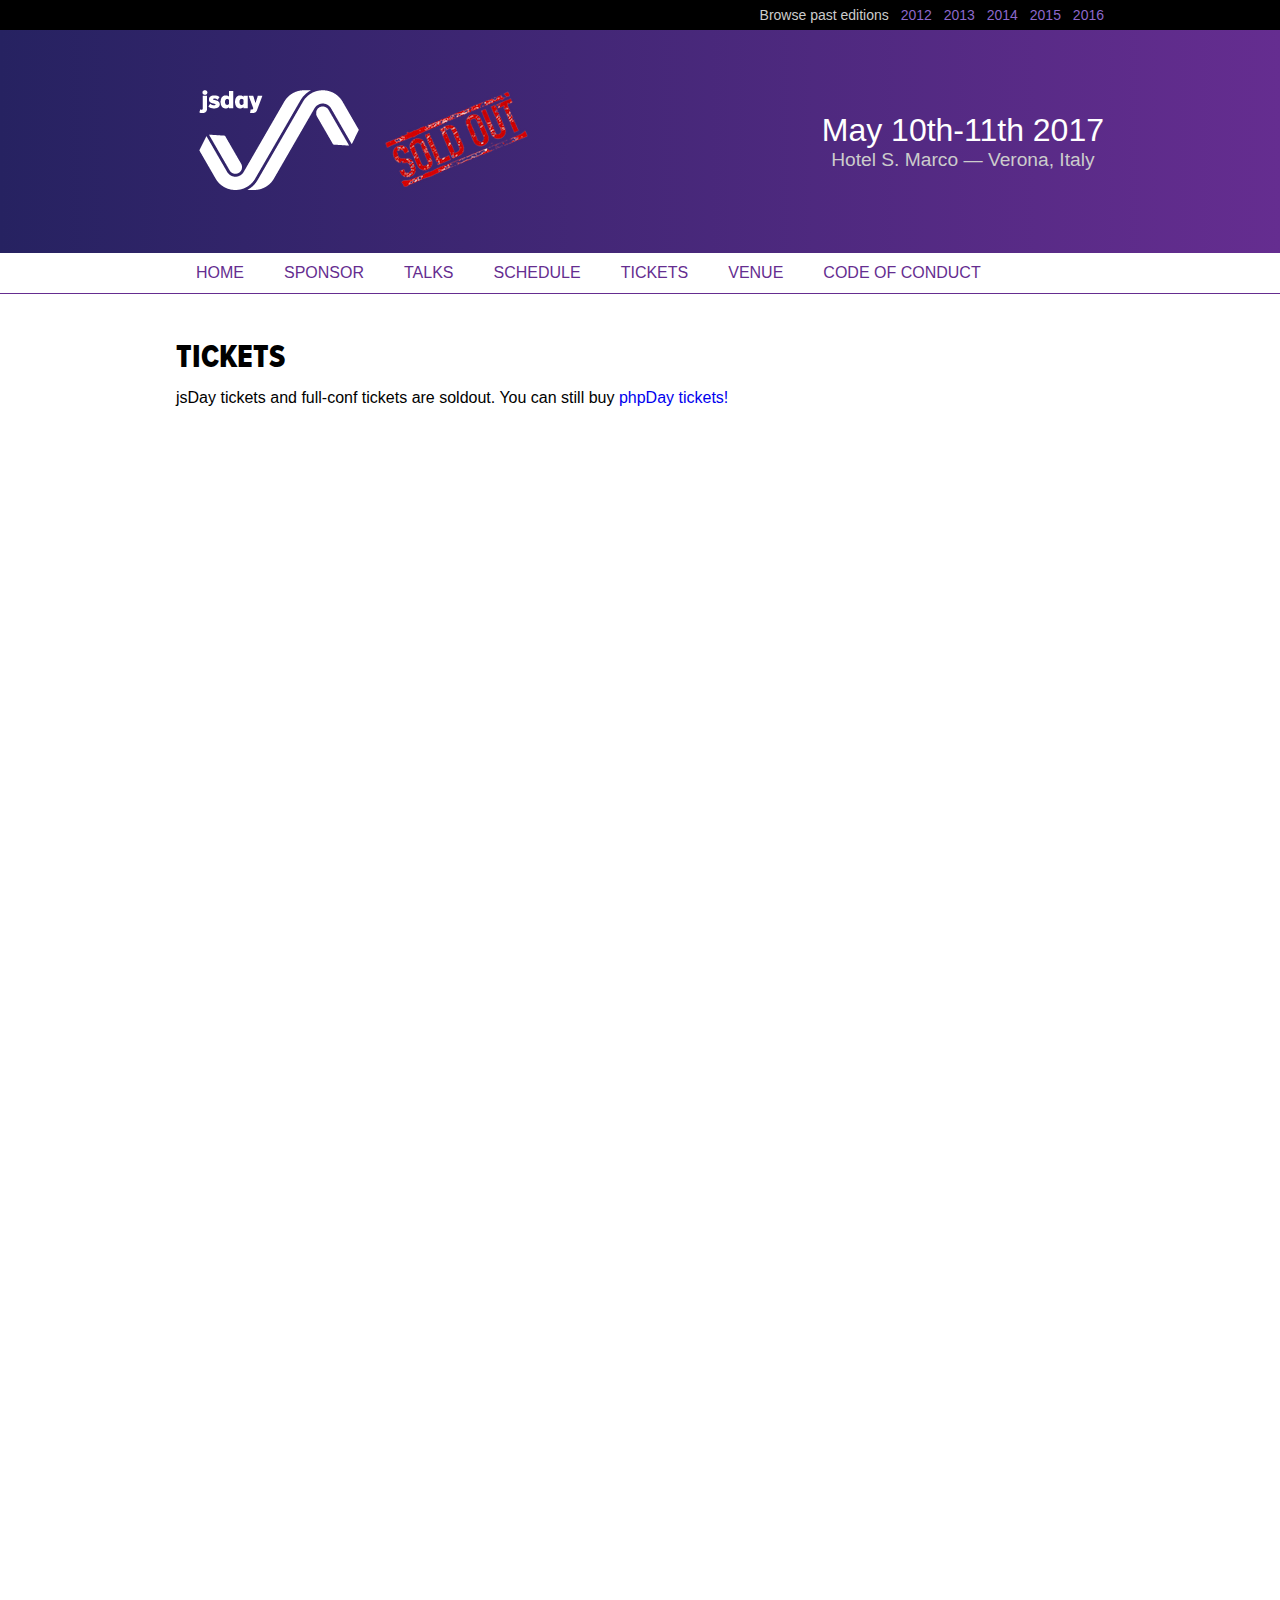
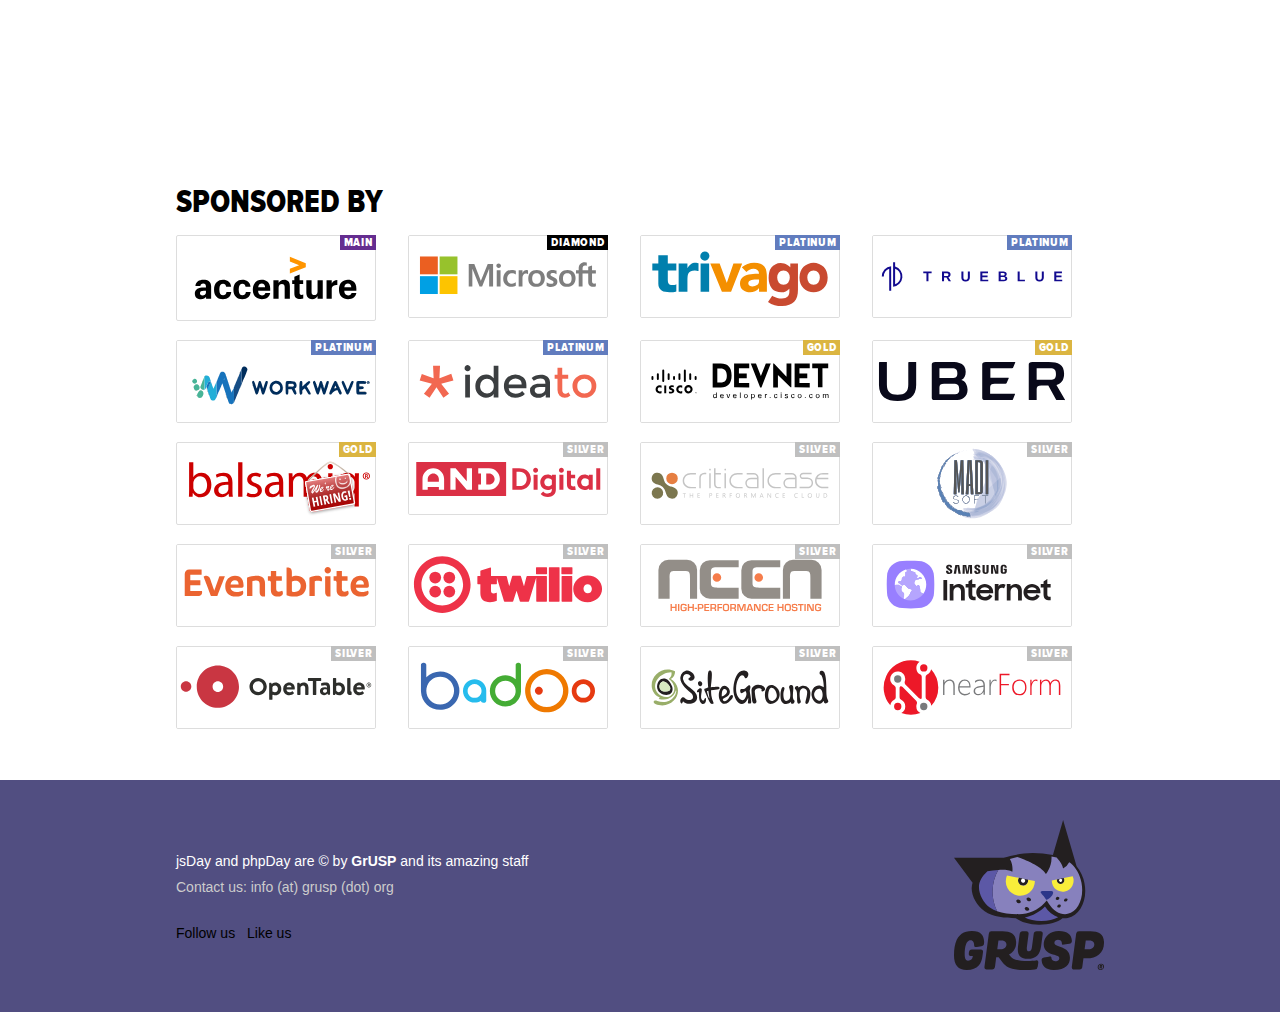
<file: tickets.html>
<!DOCTYPE html>
<html>

<head>
  <meta charset="utf-8">
  <title>jsDay 2017 | The international Javascript Conference</title>

  <meta name="viewport" content="width=device-width, initial-scale=1.0">
  <link rel="stylesheet" href="stylesheets/shared.css">
  <link rel="stylesheet" href="stylesheets/index.css">
  <link rel="icon" type="image/png" href="http://2017.jsday.it/images/favicon.png" />

  <meta name="og:title" property="og:title" content="jsDay - May 10th-11th 2017 — Verona, Italy" />
  <meta name="og:url" property="og:url" content="http://2017.jsday.it" />
  <meta name="og:description" property="og:description" content="The first international conference on JavaScript in Italy. May 10th-11th 2017 — Verona, Italy." />
  <meta name="og:image" property="og:image" content="http://2017.jsday.it/images/og.png" />
  <meta name="fb:admins" property="fb:admins" content="710160778" />

  <meta name="twitter:card" content="summary" />
  <meta name="twitter:site" content="@jsconfit" />
  <meta name="twitter:title" content="jsDay - May 10th-11th 2017 — Verona, Italy" />
  <meta name="twitter:description" content="The first international conference on JavaScript in Italy. May 10th-11th 2017 — Verona, Italy." />
  <meta name="twitter:image" content="http://2017.jsday.it/images/og.png" />

  <script>
    (function(i, s, o, g, r, a, m) {
      i['GoogleAnalyticsObject'] = r;
      i[r] = i[r] || function() {
        (i[r].q = i[r].q || []).push(arguments)
      }, i[r].l = 1 * new Date();
      a = s.createElement(o),
        m = s.getElementsByTagName(o)[0];
      a.async = 1;
      a.src = g;
      m.parentNode.insertBefore(a, m)
    })(window, document, 'script', 'https://www.google-analytics.com/analytics.js', 'ga');

    ga('create', 'UA-3559597-13', 'auto');
    ga('send', 'pageview');
  </script>
</head>

<body>

  <div class="past-editions">
    <div class="container">
      <span class="past-editions__title">Browse past editions</span>
      <a class="past-editions__link" href="http://2012.jsday.it" title="jsday 2012">2012</a>
      <a class="past-editions__link" href="http://2013.jsday.it" title="jsday 2013">2013</a>
      <a class="past-editions__link" href="http://2014.jsday.it" title="jsday 2014">2014</a>
      <a class="past-editions__link" href="http://2015.jsday.it" title="jsday 2015">2015</a>
      <a class="past-editions__link" href="http://2016.jsday.it" title="jsday 2016">2016</a>
    </div>
  </div>

  <header class="header">
    <div class="container">
      <div class="header__content">
        <h1>
          <a href="http://2017.jsday.it" title="jsDay 2017">
            <img src="images/logos/jsday.png" alt="jsDay 2017" />
          </a>
        </h1>
        <div class="header__soldout">
          <img src="images/soldout.png" alt="jsDay 2017 SOLD-OUT" />
        </div>
        <div class="header__extra">
          <div class="header__dates">
            May 10th-11th 2017
          </div>
          <div class="header__address">
            Hotel S. Marco &mdash; Verona, Italy
          </div>
        </div>
      </div>
    </div>
  </header>

  <div class="menu">
    <div class="container">
      <div class="menu__items">
        <a class="menu__item" href="index.html" title="jsDay 2017">
          Home
        </a>
        <a class="menu__item" href="sponsor.html" title="Sponsor">
          Sponsor
        </a>
        <a class="menu__item" href="talks.html" title="Talks">
          Talks
        </a>
        <a class="menu__item" href="schedule.html" title="Schedule">
          Schedule
        </a>
        <a class="menu__item" href="tickets.html" title="Tickets">
          Tickets
        </a>
        <a class="menu__item" href="venue.html" title="Venue">
          Venue
        </a>
        <a class="menu__item" href="coc.html" title="Code of Conduct">
          Code of Conduct
        </a>
      </div>
    </div>
  </div>

  <div>

    <div class="container">
      <div class="section-title">Tickets</div>
      <p style="margin-bottom:30px">jsDay tickets and full-conf tickets are soldout. You can still buy <a href="https://2017.phpday.it/tickets.html">phpDay tickets!</a></p>
      <div class="tickets">
        <div class="container">
          <iframe class="tickets__iframe" src="//eventbrite.com/tickets-external?eid=28082258792&ref=etckt"></iframe>
        </div>
      </div>

    </div>

    <div class="sponsors">
      <div class="container">
        <h1 class="section-title">Sponsored by</h1>
        <div class="sponsors__list">
          <div class="sponsor sponsor--main">
            <a class="sponsor__card" href="https://www.accenture.com/it-it/new-applied-now" title="Accenture">
              <span class="sponsor__package">Main</span>
              <img class="sponsor__logo" src="images/sponsors/accenture.svg" alt="Accenture" />
            </a>
          </div>
          <div class="sponsor sponsor--diamond">
            <a class="sponsor__card" href="https://www.microsoft.it/" title="Microsoft">
              <span class="sponsor__package">Diamond</span>
              <img class="sponsor__logo" src="images/sponsors/microsoft.svg" alt="Microsoft" />
            </a>
          </div>
          <div class="sponsor sponsor--platinum">
            <a class="sponsor__card" href="http://tech.trivago.com/" title="Trivago">
              <span class="sponsor__package">Platinum</span>
              <img class="sponsor__logo" src="images/sponsors/trivago.svg" alt="Trivago" />
            </a>
          </div>
          <div class="sponsor sponsor--platinum">
            <a class="sponsor__card" href="http://www.trueblue.it/" title="TrueBlue">
              <span class="sponsor__package">Platinum</span>
              <img class="sponsor__logo" src="images/sponsors/trueblue.svg" alt="TrueBlue" />
            </a>
          </div>
          <div class="sponsor sponsor--platinum">
            <a class="sponsor__card" href="http://careers.workwave.com/" title="Workwave">
              <span class="sponsor__package">Platinum</span>
              <img class="sponsor__logo" src="images/sponsors/workwave.svg" alt="Workwave" />
            </a>
          </div>
          <div class="sponsor sponsor--platinum">
            <a class="sponsor__card" href="https://www.ideato.it/" title="Ideato">
              <span class="sponsor__package">Platinum</span>
              <img class="sponsor__logo" src="images/sponsors/ideato.svg" alt="Ideato" />
            </a>
          </div>
          <div class="sponsor sponsor--gold">
            <a class="sponsor__card" href="https://developer.cisco.com/" title="Uber">
              <span class="sponsor__package">Gold</span>
              <img class="sponsor__logo" src="images/sponsors/cisco.svg" alt="Cisco" />
            </a>
          </div>
          <div class="sponsor sponsor--gold">
            <a class="sponsor__card" href="https://developer.uber.com/" title="Uber">
              <span class="sponsor__package">Gold</span>
              <img class="sponsor__logo" src="images/sponsors/uber.svg" alt="Uber" />
            </a>
          </div>
          <div class="sponsor sponsor--gold">
            <a class="sponsor__card" href="https://balsamiq.com/company/jobs/apply/2devs.html" title="Balsamiq">
              <span class="sponsor__package">Gold</span>
              <img class="sponsor__logo" src="images/sponsors/balsamiq-logo-hiring.svg" alt="Balsamiq" />
            </a>
          </div>
          <div class="sponsor sponsor--silver">
            <a class="sponsor__card" href="http://and.digital" title="AND Digital">
              <span class="sponsor__package">Silver</span>
              <img class="sponsor__logo" src="images/sponsors/ANDDigital.svg" alt="AND Digital" />
            </a>
          </div>
          <div class="sponsor sponsor--silver">
            <a class="sponsor__card" href="http://www.criticalcase.com/?utm_source=jsday" title="CriticalCase">
              <span class="sponsor__package">Silver</span>
              <img class="sponsor__logo" src="images/sponsors/criticalcase.svg" alt="CriticalCase" />
            </a>
          </div>
          <div class="sponsor sponsor--silver">
            <a class="sponsor__card" href="https://madisoft.it/" title="Madisoft">
              <span class="sponsor__package">Silver</span>
              <img class="sponsor__logo" src="images/sponsors/madisoft.svg" alt="Madisoft" />
            </a>
          </div>
          <div class="sponsor sponsor--silver">
            <a class="sponsor__card" href="https://www.eventbrite.com/careers/" title="Eventbrite">
              <span class="sponsor__package">Silver</span>
              <img class="sponsor__logo" src="images/sponsors/eventbrite.svg" alt="Eventbrite" />
            </a>
          </div>
          <div class="sponsor sponsor--silver">
            <a class="sponsor__card" href="https://www.twilio.com/company/jobs" title="Twilio">
              <span class="sponsor__package">Silver</span>
              <img class="sponsor__logo" src="images/sponsors/twilio.svg" alt="Twilio" />
            </a>
          </div>
          <div class="sponsor sponsor--silver">
            <a class="sponsor__card" href="https://www.neen.it/" title="Neen">
              <span class="sponsor__package">Silver</span>
              <img class="sponsor__logo" src="images/sponsors/neen.svg" alt="Neen" />
            </a>
          </div>
          <div class="sponsor sponsor--silver">
            <a class="sponsor__card" href="http://developer.samsung.com/internet" title="Samsung">
              <span class="sponsor__package">Silver</span>
              <img class="sponsor__logo" src="images/sponsors/samsung.svg" alt="Samsung" />
            </a>
          </div>
          <div class="sponsor sponsor--silver">
            <a class="sponsor__card" href="https://www.opentable.com/about/ " title="OpenTable">
              <span class="sponsor__package">Silver</span>
              <img class="sponsor__logo" src="images/sponsors/opentable.svg" alt="Opentable" />
            </a>
          </div>
          <div class="sponsor sponsor--silver">
            <a class="sponsor__card" href="https://team.badoo.com" title="Badoo">
              <span class="sponsor__package">Silver</span>
              <img class="sponsor__logo" src="images/sponsors/badoo.svg" alt="Badoo" />
            </a>
          </div>
          <div class="sponsor sponsor--silver">
            <a class="sponsor__card" href="https://www.siteground.it/" title="Siteground">
              <span class="sponsor__package">Silver</span>
              <img class="sponsor__logo" src="images/sponsors/siteground.svg" alt="Siteground" />
            </a>
          </div>
          <div class="sponsor sponsor--silver">
            <a class="sponsor__card" href="http://www.nearform.com/" title="nearForm">
              <span class="sponsor__package">Silver</span>
              <img class="sponsor__logo" src="images/sponsors/nearform.svg" alt="nearForm" />
            </a>
          </div>
        </div>
      </div>
    </div>

    <footer class="footer">
      <div class="container">
        <div class="footer__content">
          <div class="footer__extra">
            <div class="footer__copy">
              jsDay and phpDay are &copy; by
              <a class="footer__link" href="http://www.grusp.org" title="GrUSP">GrUSP</a> and its amazing staff
            </div>
            <div class="footer__contact">
              Contact us: info (at) grusp (dot) org
            </div>
            <div>
              <a class="footer__social" href="https://twitter.com/jsconfit" title="jsday on Twitter">Follow us</a>
              <a class="footer__social" href="https://www.facebook.com/jsday.conference" title="jsday on Facebook">Like us</a>
            </div>
          </div>
          <div class="footer__grusp">
            <a href="http://www.grusp.org" title="GrUSP">
              <img class="footer__logo" src="images/logos/grusp.svg" alt="Grusp" />
            </a>
          </div>
        </div>
      </div>
    </footer>

    <!-- Load media partners -->
    <script src="//www.grusp.org/helpers/2017/jsday.js"></script>

</body>

</html>
</file>
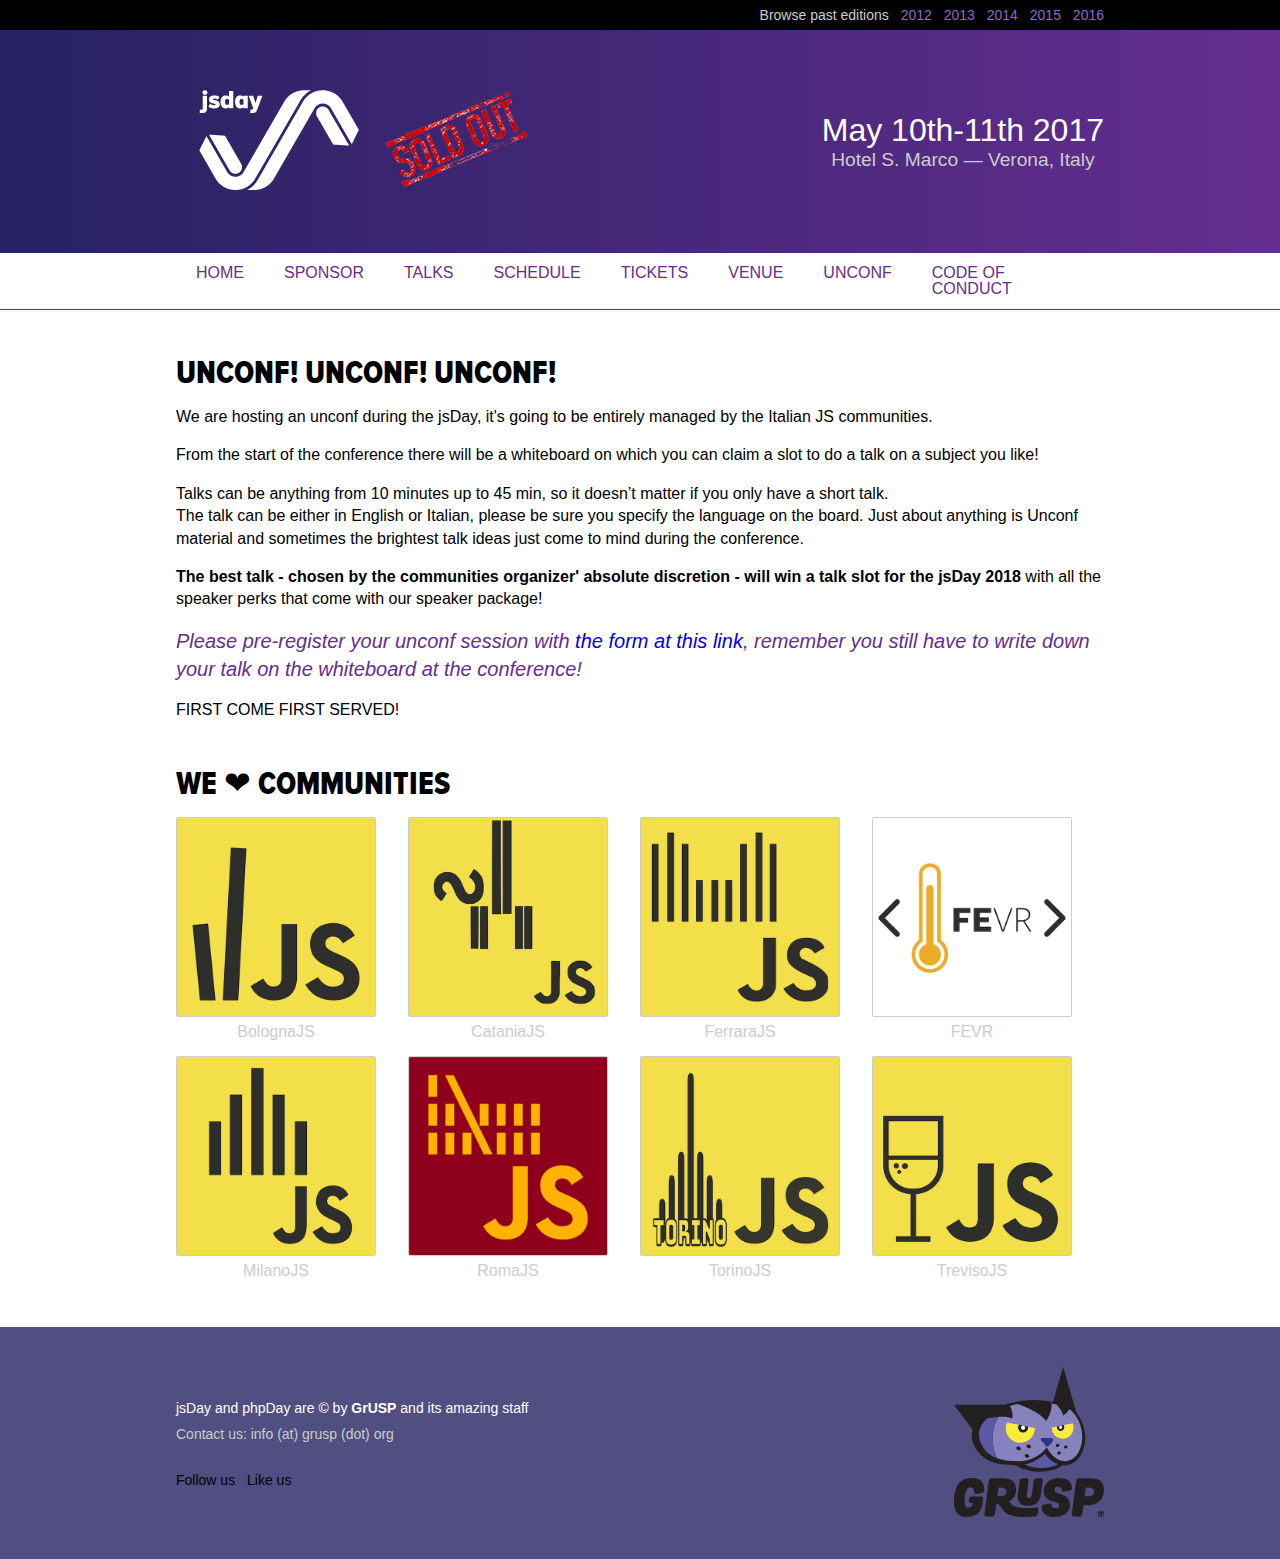
<file: unconf.html>
<!DOCTYPE html>
<html>
  <head>
    <meta charset="utf-8">
    <title>jsDay 2017 | The international Javascript Conference</title>
    <meta name="viewport" content="width=device-width, initial-scale=1.0">
    <link rel="stylesheet" href="stylesheets/shared.css">
    <link rel="stylesheet" href="stylesheets/index.css">
    <link rel="stylesheet" href="stylesheets/unconf.css">
    <link rel="icon" type="image/png" href="http://2017.jsday.it/images/favicon.png" />
    <meta name="og:title" property="og:title" content="jsDay - May 10th-11th 2017 — Verona, Italy" />
    <meta name="og:url" property="og:url" content="http://2017.jsday.it" />
    <meta name="og:description" property="og:description" content="The first international conference on JavaScript in Italy. May 10th-11th 2017 — Verona, Italy." />
    <meta name="og:image" property="og:image" content="http://2017.jsday.it/images/og.png" />
    <meta name="fb:admins" property="fb:admins" content="710160778" />
    <meta name="twitter:card" content="summary" />
    <meta name="twitter:site" content="@jsconfit" />
    <meta name="twitter:title" content="jsDay - May 10th-11th 2017 — Verona, Italy" />
    <meta name="twitter:description" content="The first international conference on JavaScript in Italy. May 10th-11th 2017 — Verona, Italy." />
    <meta name="twitter:image" content="http://2017.jsday.it/images/og.png" />
    <script>
      (function(i, s, o, g, r, a, m) {
        i['GoogleAnalyticsObject'] = r;
        i[r] = i[r] || function() {
          (i[r].q = i[r].q || []).push(arguments)
        }, i[r].l = 1 * new Date();
        a = s.createElement(o),
          m = s.getElementsByTagName(o)[0];
        a.async = 1;
        a.src = g;
        m.parentNode.insertBefore(a, m)
      })(window, document, 'script', 'https://www.google-analytics.com/analytics.js', 'ga');
      
      ga('create', 'UA-3559597-13', 'auto');
      ga('send', 'pageview');
    </script>
  </head>
  <body>
    <div class="past-editions">
      <div class="container">
        <span class="past-editions__title">Browse past editions</span>
        <a class="past-editions__link" href="http://2012.jsday.it" title="jsday 2012">2012</a>
        <a class="past-editions__link" href="http://2013.jsday.it" title="jsday 2013">2013</a>
        <a class="past-editions__link" href="http://2014.jsday.it" title="jsday 2014">2014</a>
        <a class="past-editions__link" href="http://2015.jsday.it" title="jsday 2015">2015</a>
        <a class="past-editions__link" href="http://2016.jsday.it" title="jsday 2016">2016</a>
      </div>
    </div>
    <header class="header">
      <div class="container">
        <div class="header__content">
          <h1>
            <a href="http://2017.jsday.it" title="jsDay 2017">
            <img src="images/logos/jsday.png" alt="jsDay 2017" />
            </a>
          </h1>
          <div class="header__soldout">
            <img src="images/soldout.png" alt="jsDay 2017 SOLD-OUT" />
          </div>
          <div class="header__extra">
            <div class="header__dates">
              May 10th-11th 2017
            </div>
            <div class="header__address">
              Hotel S. Marco &mdash; Verona, Italy
            </div>
          </div>
        </div>
      </div>
    </header>
    <div class="menu">
      <div class="container">
        <div class="menu__items">
          <a class="menu__item" href="index.html" title="jsDay 2017">
          Home
          </a>
          <a class="menu__item" href="sponsor.html" title="Sponsor">
          Sponsor
          </a>
          <a class="menu__item" href="talks.html" title="Talks">
          Talks
          </a>
          <a class="menu__item" href="schedule.html" title="Schedule">
          Schedule
          </a>
          <a class="menu__item" href="tickets.html" title="Tickets">
          Tickets
          </a>
          <a class="menu__item" href="venue.html" title="Venue">
          Venue
          </a>
           <a class="menu__item" href="unconf.html" title="Unconf">
          Unconf
          </a>
          <a class="menu__item" href="coc.html" title="Code of Conduct">
          Code of Conduct
          </a>
        </div>
      </div>
    </div>
    <div>
      <div class="container">
        <div class="section-title">UNCONF! UNCONF! UNCONF!</div>
        <p class="unconf_paragraph">
          We are hosting an unconf during the jsDay, it's going to be entirely managed by the Italian JS communities.
        </p>
        <p class="unconf_paragraph">
          From the start of the conference there will be a whiteboard on which you can claim a slot to do a talk on a subject you like! 
        </p>
        <p class="unconf_paragraph">
          Talks can be anything from 10 minutes up to 45 min, so it doesn’t matter if you only have a short talk. <br />The talk can be either in English or Italian, please be sure you specify the language on the board. Just about anything is Unconf material and sometimes the brightest talk ideas just come to mind during the conference.
        </p>
        <p class="unconf_paragraph">
          <span class="unconf__strong">The best talk - chosen by the communities organizer' absolute discretion - will win a talk slot for the jsDay 2018 </span> with all the speaker perks that come with our speaker package! 
        </p>
        <p class="unconf_paragraph">
          <span class="unconf-intro__subtitle">Please pre-register your unconf session with <a href="https://goo.gl/forms/eCHVvbYDyLNlYTdu2">the form at this link</a>, remember you still have to write down your talk on the whiteboard at the conference!</span>
        <p class="unconf_paragraph">FIRST COME FIRST SERVED!</p>
        </p>
      </div>
    </div>
    <div class="communities">
      <div class="container">
        <div class="section-title">We ❤ communities</div>
        <div class="communities__list">
          <div class="community">
            <a class="community__card" href="https://twitter.com/BolognaJS" title="BolognaJS">
              <img class="community__logo" src="images/communities/BolognaJS.png" alt="BolognaJS" />
              <div class="community__name">BolognaJS</div>
            </a>
          </div>
          <div class="community">
            <a class="community__card" href="https://twitter.com/catania_js" title="CataniaJS">
              <img class="community__logo" src="images/communities/CataniaJS.png" alt="CataniaJS" />
              <div class="community__name">CataniaJS</div>
            </a>
          </div>
          <div class="community">
            <a class="community__card" href="https://twitter.com/Ferrara_JS" title="FerraraJS">
              <img class="community__logo" src="images/communities/FerraraJS.png" alt="FerraraJS" />
              <div class="community__name">FerraraJS</div>
            </a>
          </div>
          <div class="community">
            <a class="community__card" href="https://twitter.com/__fevr" title="FEVR">
              <img class="community__logo" src="images/communities/FEVR.png" alt="FEVR" />
              <div class="community__name">FEVR</div>
            </a>
          </div>
          <div class="community">
            <a class="community__card" href="https://twitter.com/Milano_JS" title="MilanoJS">
              <img class="community__logo" src="images/communities/MilanoJS.png" alt="MilanoJS" />
              <div class="community__name">MilanoJS</div>
            </a>
          </div>
          <div class="community">
            <a class="community__card" href="https://twitter.com/roma_js" title="RomaJS">
              <img class="community__logo" src="images/communities/RomaJS.png" alt="RomaJS" />
              <div class="community__name">RomaJS</div>
            </a>
          </div>
          <div class="community">
            <a class="community__card" href="https://twitter.com/torinojs" title="TorinoJS">
              <img class="community__logo" src="images/communities/TorinoJS.png" alt="TorinoJS" />
              <div class="community__name">TorinoJS</div>
            </a>
          </div>
          <div class="community">
            <a class="community__card" href="https://twitter.com/trevisojs" title="TrevisoJS">
              <img class="community__logo" src="images/communities/TrevisoJS.png" alt="TrevisoJS" />
              <div class="community__name">TrevisoJS</div>
            </a>
          </div>
        </div>
      </div>
    </div>
    <footer class="footer">
      <div class="container">
        <div class="footer__content">
          <div class="footer__extra">
            <div class="footer__copy">
              jsDay and phpDay are &copy; by
              <a class="footer__link" href="http://www.grusp.org" title="GrUSP">GrUSP</a> and its amazing staff
            </div>
            <div class="footer__contact">
              Contact us: info (at) grusp (dot) org
            </div>
            <div>
              <a class="footer__social" href="https://twitter.com/jsconfit" title="jsday on Twitter">Follow us</a>
              <a class="footer__social" href="https://www.facebook.com/jsday.conference" title="jsday on Facebook">Like us</a>
            </div>
          </div>
          <div class="footer__grusp">
            <a href="http://www.grusp.org" title="GrUSP">
            <img class="footer__logo" src="images/logos/grusp.svg" alt="Grusp" />
            </a>
          </div>
        </div>
      </div>
    </footer>
    <!-- Load media partners -->
    <script src="//www.grusp.org/helpers/2017/jsday.js"></script>
  </body>
</html>
</file>
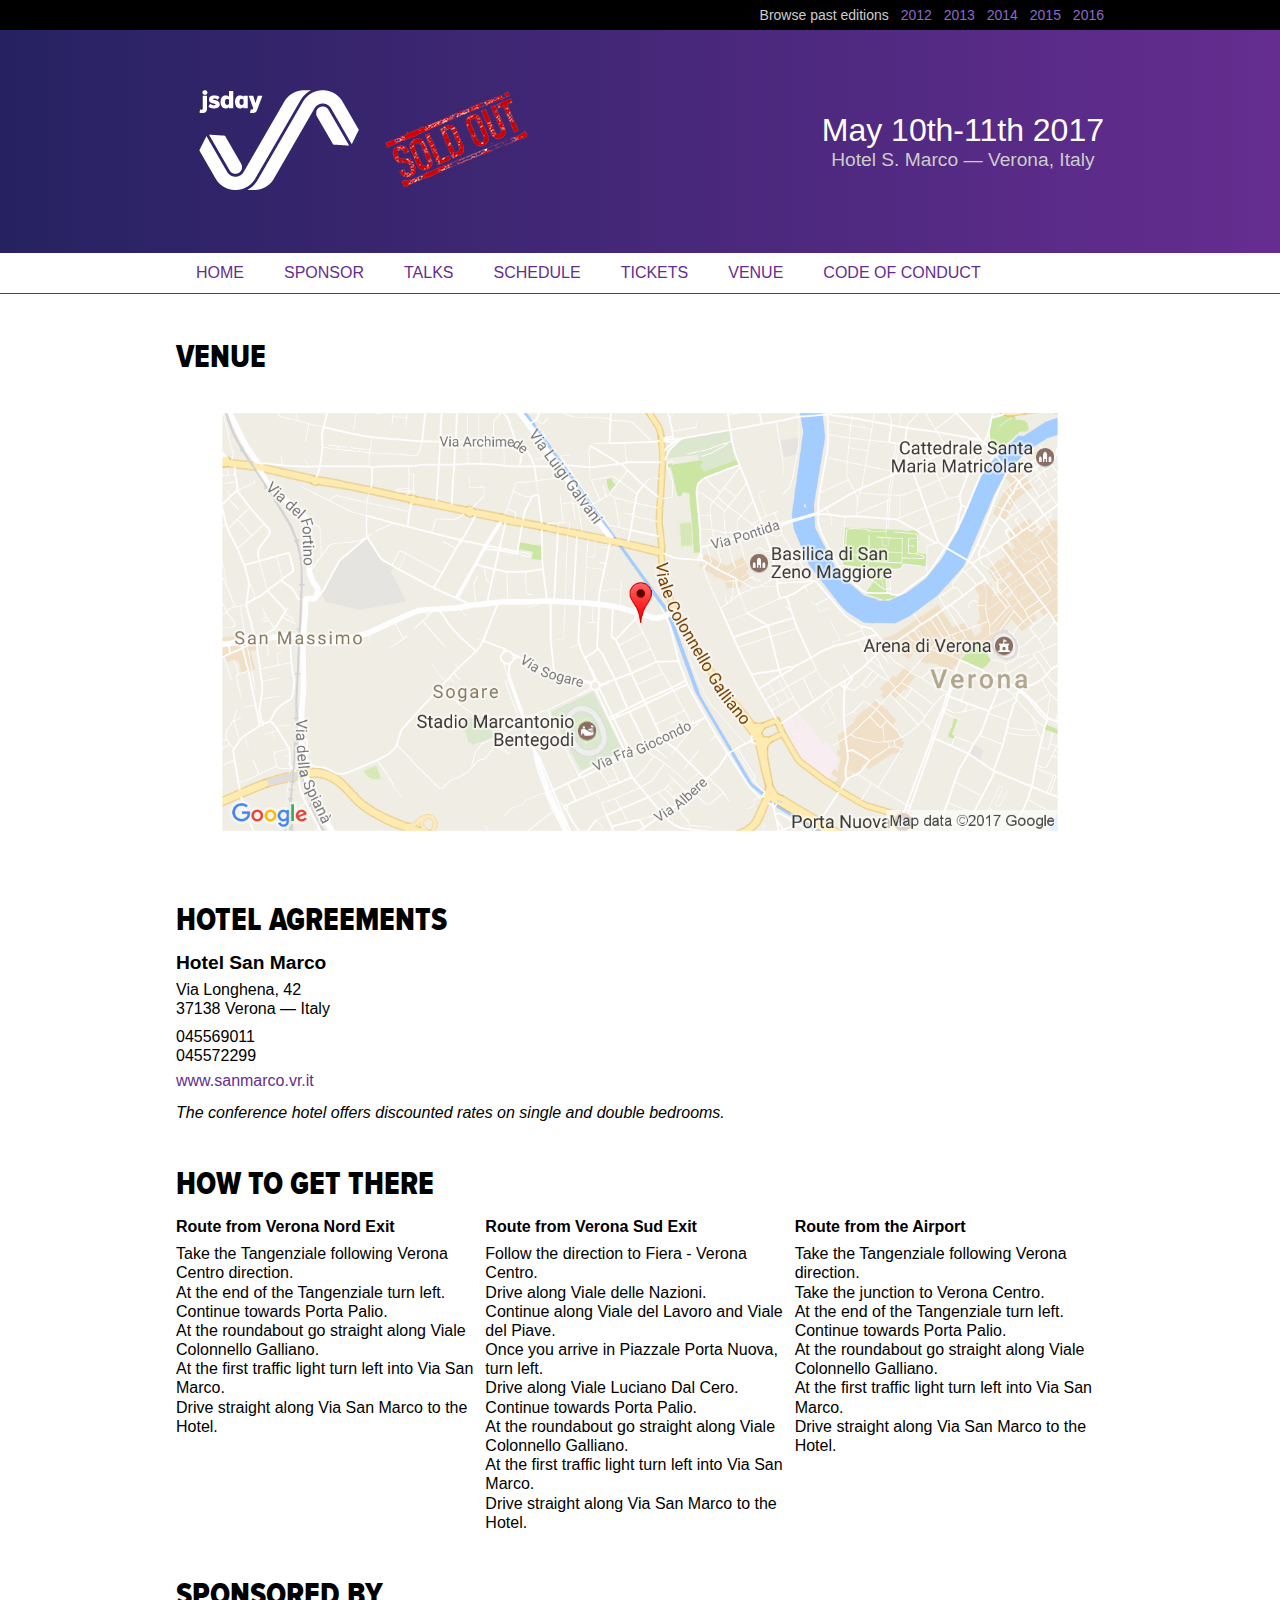
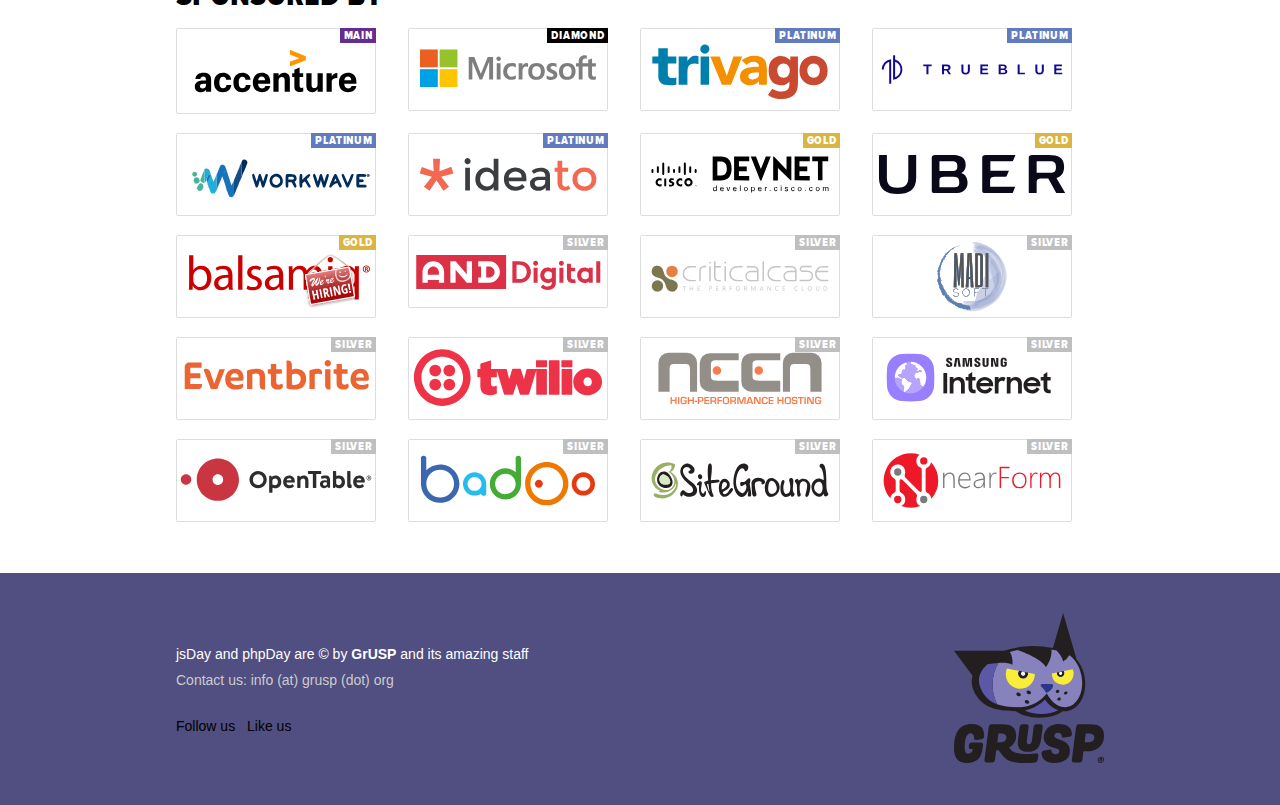
<file: venue.html>
<!DOCTYPE html>
<html>

<head>
  <meta charset="utf-8">
  <title>jsDay 2017 | The international Javascript Conference</title>

  <meta name="viewport" content="width=device-width, initial-scale=1.0">
  <link rel="stylesheet" href="stylesheets/shared.css">
  <link rel="stylesheet" href="stylesheets/venue.css">
  <link rel="icon" type="image/png" href="http://2017.jsday.it/images/favicon.png" />

  <meta name="og:title" property="og:title" content="jsDay - May 10th-11th 2017 — Verona, Italy" />
  <meta name="og:url" property="og:url" content="http://2017.jsday.it" />
  <meta name="og:description" property="og:description" content="The first international conference on JavaScript in Italy. May 10th-11th 2017 — Verona, Italy." />
  <meta name="og:image" property="og:image" content="http://2017.jsday.it/images/og.png" />
  <meta name="fb:admins" property="fb:admins" content="710160778" />

  <meta name="twitter:card" content="summary" />
  <meta name="twitter:site" content="@jsconfit" />
  <meta name="twitter:title" content="jsDay - May 10th-11th 2017 — Verona, Italy" />
  <meta name="twitter:description" content="The first international conference on JavaScript in Italy. May 10th-11th 2017 — Verona, Italy." />
  <meta name="twitter:image" content="http://2017.jsday.it/images/og.png" />

  <script>
    (function(i, s, o, g, r, a, m) {
      i['GoogleAnalyticsObject'] = r;
      i[r] = i[r] || function() {
        (i[r].q = i[r].q || []).push(arguments)
      }, i[r].l = 1 * new Date();
      a = s.createElement(o),
        m = s.getElementsByTagName(o)[0];
      a.async = 1;
      a.src = g;
      m.parentNode.insertBefore(a, m)
    })(window, document, 'script', 'https://www.google-analytics.com/analytics.js', 'ga');

    ga('create', 'UA-3559597-13', 'auto');
    ga('send', 'pageview');
  </script>
</head>

<body>

  <div class="past-editions">
    <div class="container">
      <span class="past-editions__title">Browse past editions</span>
      <a class="past-editions__link" href="http://2012.jsday.it" title="jsday 2012">2012</a>
      <a class="past-editions__link" href="http://2013.jsday.it" title="jsday 2013">2013</a>
      <a class="past-editions__link" href="http://2014.jsday.it" title="jsday 2014">2014</a>
      <a class="past-editions__link" href="http://2015.jsday.it" title="jsday 2015">2015</a>
      <a class="past-editions__link" href="http://2016.jsday.it" title="jsday 2016">2016</a>
    </div>
  </div>

  <header class="header">
    <div class="container">
      <div class="header__content">
        <h1>
          <a href="http://2017.jsday.it" title="jsDay 2017">
            <img src="images/logos/jsday.png" alt="jsDay 2017" />
          </a>
        </h1>
        <div class="header__soldout">
          <img src="images/soldout.png" alt="jsDay 2017 SOLD-OUT" />
        </div>
        <div class="header__extra">
          <div class="header__dates">
            May 10th-11th 2017
          </div>
          <div class="header__address">
            Hotel S. Marco &mdash; Verona, Italy
          </div>
        </div>
      </div>
    </div>
  </header>

  <div class="menu">
    <div class="container">
      <div class="menu__items">
        <a class="menu__item" href="index.html" title="jsDay 2017">
          Home
        </a>
        <a class="menu__item" href="sponsor.html" title="Sponsor">
          Sponsor
        </a>
        <a class="menu__item" href="talks.html" title="Talks">
          Talks
        </a>
        <a class="menu__item" href="schedule.html" title="Schedule">
          Schedule
        </a>
        <a class="menu__item" href="tickets.html" title="Tickets">
          Tickets
        </a>
        <a class="menu__item" href="venue.html" title="Venue">
          Venue
        </a>
        <a class="menu__item" href="coc.html" title="Code of Conduct">
          Code of Conduct
        </a>
      </div>
    </div>
  </div>

  <div class="venue__map">
    <div class="container">
      <div class="section-title">Venue</div>
      <a href="https://www.google.it/maps/place/Via+Baldassarre+Longhena,+42,+37138+Verona+VR/@45.4399785,10.9697421,614m/data=!3m2!1e3!4b1!4m5!3m4!1s0x4781e1e3a1212445:0x74730a5e0d30436d!8m2!3d45.4399785!4d10.9719308?hl=it">
        <img class="venue__static-map" src="images/venue.png" alt="Venue" />
      </a>
    </div>
  </div>

  <div class="venue__address">
    <div class="container">
      <div class="section-title">Hotel agreements</div>
      <h2 class="venue__hotel">Hotel San Marco</h2>
      <p class="venue__content">
        Via Longhena, 42<br> 37138 Verona — Italy
      </p>
      <p class="venue__content">
        045569011<br> 045572299
      </p>
      <a class="venue__url" href="http://www.sanmarco.vr.it/">www.sanmarco.vr.it</a>
      <p class="venue__discount">
        The conference hotel offers discounted rates on single and double bedrooms.
      </p>
    </div>
  </div>

  <div class="venue__directions">
    <div class="container">
      <div class="section-title">How to get there</div>
      <div class="venue__direction-list">
        <div class="venue__direction">
          <div class="venue__from">Route from Verona Nord Exit</div>
          Take the Tangenziale following Verona Centro direction.<br> At the end of the Tangenziale turn left.<br> Continue towards Porta Palio.<br> At the roundabout go straight along Viale Colonnello Galliano.<br> At the first traffic light turn left into Via San Marco.<br> Drive straight along Via San Marco to the Hotel.
        </div>
        <div class="venue__direction">
          <div class="venue__from">Route from Verona Sud Exit</div>
          Follow the direction to Fiera - Verona Centro.<br> Drive along Viale delle Nazioni.<br> Continue along Viale del Lavoro and Viale del Piave.<br> Once you arrive in Piazzale Porta Nuova, turn left.<br> Drive along Viale Luciano Dal Cero.<br> Continue towards Porta Palio.<br> At the roundabout go straight along Viale Colonnello Galliano.<br> At the first traffic light turn left into Via San Marco.<br> Drive straight along Via San Marco to the Hotel.
        </div>
        <div class="venue__direction">
          <div class="venue__from">Route from the Airport</div>
          Take the Tangenziale following Verona direction.<br> Take the junction to Verona Centro.<br> At the end of the Tangenziale turn left.<br> Continue towards Porta Palio.<br> At the roundabout go straight along Viale Colonnello Galliano.<br> At the first traffic light turn left into Via San Marco.<br> Drive straight along Via San Marco to the Hotel.
        </div>
      </div>
    </div>
  </div>

  <div class="sponsors">
    <div class="container">
      <h1 class="section-title">Sponsored by</h1>
      <div class="sponsors__list">
        <div class="sponsor sponsor--main">
          <a class="sponsor__card" href="https://www.accenture.com/it-it/new-applied-now" title="Accenture">
            <span class="sponsor__package">Main</span>
            <img class="sponsor__logo" src="images/sponsors/accenture.svg" alt="Accenture" />
          </a>
        </div>
        <div class="sponsor sponsor--diamond">
          <a class="sponsor__card" href="https://www.microsoft.it/" title="Microsoft">
            <span class="sponsor__package">Diamond</span>
            <img class="sponsor__logo" src="images/sponsors/microsoft.svg" alt="Microsoft" />
          </a>
        </div>
        <div class="sponsor sponsor--platinum">
          <a class="sponsor__card" href="http://tech.trivago.com/" title="Trivago">
            <span class="sponsor__package">Platinum</span>
            <img class="sponsor__logo" src="images/sponsors/trivago.svg" alt="Trivago" />
          </a>
        </div>
        <div class="sponsor sponsor--platinum">
          <a class="sponsor__card" href="http://www.trueblue.it/" title="TrueBlue">
            <span class="sponsor__package">Platinum</span>
            <img class="sponsor__logo" src="images/sponsors/trueblue.svg" alt="TrueBlue" />
          </a>
        </div>
        <div class="sponsor sponsor--platinum">
          <a class="sponsor__card" href="http://careers.workwave.com/" title="Workwave">
            <span class="sponsor__package">Platinum</span>
            <img class="sponsor__logo" src="images/sponsors/workwave.svg" alt="Workwave" />
          </a>
        </div>
        <div class="sponsor sponsor--platinum">
          <a class="sponsor__card" href="https://www.ideato.it/" title="Ideato">
            <span class="sponsor__package">Platinum</span>
            <img class="sponsor__logo" src="images/sponsors/ideato.svg" alt="Ideato" />
          </a>
        </div>
        <div class="sponsor sponsor--gold">
          <a class="sponsor__card" href="https://developer.cisco.com/" title="Uber">
            <span class="sponsor__package">Gold</span>
            <img class="sponsor__logo" src="images/sponsors/cisco.svg" alt="Cisco" />
          </a>
        </div>
        <div class="sponsor sponsor--gold">
          <a class="sponsor__card" href="https://developer.uber.com/" title="Uber">
            <span class="sponsor__package">Gold</span>
            <img class="sponsor__logo" src="images/sponsors/uber.svg" alt="Uber" />
          </a>
        </div>
        <div class="sponsor sponsor--gold">
          <a class="sponsor__card" href="https://balsamiq.com/company/jobs/apply/2devs.html" title="Balsamiq">
            <span class="sponsor__package">Gold</span>
            <img class="sponsor__logo" src="images/sponsors/balsamiq-logo-hiring.svg" alt="Balsamiq" />
          </a>
        </div>
        <div class="sponsor sponsor--silver">
          <a class="sponsor__card" href="http://and.digital" title="AND Digital">
            <span class="sponsor__package">Silver</span>
            <img class="sponsor__logo" src="images/sponsors/ANDDigital.svg" alt="AND Digital" />
          </a>
        </div>
        <div class="sponsor sponsor--silver">
          <a class="sponsor__card" href="http://www.criticalcase.com/?utm_source=jsday" title="CriticalCase">
            <span class="sponsor__package">Silver</span>
            <img class="sponsor__logo" src="images/sponsors/criticalcase.svg" alt="CriticalCase" />
          </a>
        </div>
        <div class="sponsor sponsor--silver">
          <a class="sponsor__card" href="https://madisoft.it/" title="Madisoft">
            <span class="sponsor__package">Silver</span>
            <img class="sponsor__logo" src="images/sponsors/madisoft.svg" alt="Madisoft" />
          </a>
        </div>
        <div class="sponsor sponsor--silver">
          <a class="sponsor__card" href="https://www.eventbrite.com/careers/" title="Eventbrite">
            <span class="sponsor__package">Silver</span>
            <img class="sponsor__logo" src="images/sponsors/eventbrite.svg" alt="Eventbrite" />
          </a>
        </div>
        <div class="sponsor sponsor--silver">
          <a class="sponsor__card" href="https://www.twilio.com/company/jobs" title="Twilio">
            <span class="sponsor__package">Silver</span>
            <img class="sponsor__logo" src="images/sponsors/twilio.svg" alt="Twilio" />
          </a>
        </div>
        <div class="sponsor sponsor--silver">
          <a class="sponsor__card" href="https://www.neen.it/" title="Neen">
            <span class="sponsor__package">Silver</span>
            <img class="sponsor__logo" src="images/sponsors/neen.svg" alt="Neen" />
          </a>
        </div>
        <div class="sponsor sponsor--silver">
          <a class="sponsor__card" href="http://developer.samsung.com/internet" title="Samsung">
            <span class="sponsor__package">Silver</span>
            <img class="sponsor__logo" src="images/sponsors/samsung.svg" alt="Samsung" />
          </a>
        </div>
        <div class="sponsor sponsor--silver">
          <a class="sponsor__card" href="https://www.opentable.com/about/ " title="OpenTable">
            <span class="sponsor__package">Silver</span>
            <img class="sponsor__logo" src="images/sponsors/opentable.svg" alt="Opentable" />
          </a>
        </div>
        <div class="sponsor sponsor--silver">
          <a class="sponsor__card" href="https://team.badoo.com" title="Badoo">
            <span class="sponsor__package">Silver</span>
            <img class="sponsor__logo" src="images/sponsors/badoo.svg" alt="Badoo" />
          </a>
        </div>
        <div class="sponsor sponsor--silver">
          <a class="sponsor__card" href="https://www.siteground.it/" title="Siteground">
            <span class="sponsor__package">Silver</span>
            <img class="sponsor__logo" src="images/sponsors/siteground.svg" alt="Siteground" />
          </a>
        </div>
        <div class="sponsor sponsor--silver">
          <a class="sponsor__card" href="http://www.nearform.com/" title="nearForm">
            <span class="sponsor__package">Silver</span>
            <img class="sponsor__logo" src="images/sponsors/nearform.svg" alt="nearForm" />
          </a>
        </div>
      </div>
    </div>
  </div>

  <footer class="footer">
    <div class="container">
      <div class="footer__content">
        <div class="footer__extra">
          <div class="footer__copy">
            jsDay and phpDay are &copy; by
            <a class="footer__link" href="http://www.grusp.org" title="GrUSP">GrUSP</a> and its amazing staff
          </div>
          <div class="footer__contact">
            Contact us: info (at) grusp (dot) org
          </div>
          <div>
            <a class="footer__social" href="https://twitter.com/jsconfit" title="jsday on Twitter">Follow us</a>
            <a class="footer__social" href="https://www.facebook.com/jsday.conference" title="jsday on Facebook">Like us</a>
          </div>
        </div>
        <div class="footer__grusp">
          <a href="http://www.grusp.org" title="GrUSP">
            <img class="footer__logo" src="images/logos/grusp.svg" alt="Grusp" />
          </a>
        </div>
      </div>
    </div>
  </footer>

</body>

</html>
</file>
<file: stylesheets/index.css>
/* Conference */

.conference {
  margin-bottom: 3rem;
}

.conference__title {
  font-family: "ProximaNovaCondensedExtrabold";
  font-size: 3rem;
  margin-bottom: 3rem;
  text-transform: uppercase;
}

.conference__subtitle {
  color: #652D90;
  display: block;
}

.conference__info {
  font-size: 2rem;
}



/* Speakers */

.speakers {
  margin-bottom: 3rem;
}

.speakers__list {
  display: flex;
  flex-wrap: wrap;
  margin: -0.5rem;
}

.speaker {
  flex-grow: 1;
  max-width: 25%;
  min-width: 25%;
  padding: 0.5rem;
}

@media (max-width: 60rem) {
  .speaker {
    max-width: 50%;
    min-width: 50%;
  }
}

@media (max-width: 30rem) {
  .speaker {
    max-width: 100%;
    min-width: 100%;
  }
}

.speaker__card {
  border-radius: 2px;
  box-shadow: 0 1px 2px rgba(0, 0, 0,.1),0 0 2px rgba(0, 0, 0,.1);
  display: block;
  transition: transform .24s, box-shadow .24s;
}

.speaker__card:hover {
  box-shadow: 0 4px 6px rgba(0, 0, 0,.1),0 0 2px rgba(0, 0, 0,.1);
  transform: translateY(-4px);
}

.speaker__picture {
  background-image: linear-gradient(45deg, #262261, #652D90);
  background-position: center;
  background-size: cover;
  min-height: 12.5rem;
  min-width: 12.5rem;
}

.speaker__info {
  padding: 0.5rem;
}

.speaker__name {
  color: #000;
  margin-bottom: 0.25rem;
}

.speaker__company {
  font-size: 0.875rem;
  color: #652D90;
}



/* Communities */

.communities {
  margin: 3rem 0 2rem 0;
}

.communities__list {
  display: flex;
  flex-wrap: wrap;
}

.community {
  flex-grow: 1;
  margin-bottom: 1rem;
  max-width: 25%;
  min-width: 25%;
}

@media (max-width: 60rem) {
  .community {
    max-width: 50%;
    min-width: 50%;
  }
}

@media (max-width: 30rem) {
  .community {
    max-width: 100%;
    min-width: 100%;
  }
}

.community__card {
  display: inline-block;
}

.community__logo {
  border: 1px solid #ccc;
  border-radius: 2px;
  height: auto;
  margin-bottom: .25rem;
  max-width: 12.5rem;
  transition: border .24s;
}

.community__card:hover .community__logo {
  border: 1px solid #652D90;
}

.community__name {
  color: #ccc;
  text-align: center;
  transition: color .24s;
}

.community__card:hover .community__name {
  color: #652D90;
}



/* Tickets */

.tickets {
  margin-bottom: 3rem;
}

.tickets__iframe {
  border: 0;
  height: 1300px;
  width: 100%;
}



/* Media partners */

.media-partners {
  margin: 3rem 0 2rem 0;
}

.media-partners__list {
  display: flex;
  flex-wrap: wrap;
}

.media-partner {
  flex-grow: 1;
  margin-bottom: 1rem;
  max-width: 20%;
  min-width: 20%;
}

@media (max-width: 60rem) {
  .media-partner {
    max-width: 33%;
    min-width: 33%;
  }
}

@media (max-width: 30rem) {
  .media-partner {
    max-width: 100%;
    min-width: 100%;
  }
}

.media-partner__card {
  align-items: center;
  border-radius: 2px;
  border: 1px solid #ccc;
  display: inline-flex;
  height: 100%;
  transition: border .24s;
}

.media-partner__logo {
  height: auto;
  min-width: 9rem;
  max-width: 9rem;
  padding: .25rem;
}

.media-partner__card:hover {
  border: 1px solid #652D90;
}



/* Mailing list */

.mailing-list {
  background-color: rgba(38, 34, 97, 0.4);
  font-size: 1.5rem;
  padding: 2.5rem 0;
}

.mailing-list__content {
  display: flex;
}

@media (max-width: 60rem) {
  .mailing-list__content {
    flex-direction: column;
    text-align: center;
  }
}

.mailing-list__description {
  line-height: 1.2;
}

@media (max-width: 60rem) {
  .mailing-list__description {
    margin-bottom: 1.5rem;
  }
}

.mailing-list__subscribe {
  font-weight: bold;
}

.mailing-list__form {
  align-self: center;
  margin-left: auto;
}

@media (max-width: 60rem) {
  .mailing-list__form {
    margin-left: 0;
  }
}

.mailing-list__input {
  -webkit-appearance: none;
  border-radius: 2px;
  border: 1px solid #652D90;
  font-size: inherit;
  margin: 0;
  padding: 0.5rem;
}

@media (max-width: 60rem) {
  .mailing-list__input {
    margin-bottom: 0.5rem;
  }
}

.mailing-list__button {
  -webkit-appearance: none;
  background-color: #652D90;
  border-radius: 2px;
  border: 1px solid #652D90;
  color: #fff;
  font-size: inherit;
  margin: 0;
  padding: 0.5rem;
}
</file>
<file: stylesheets/coc.css>
.coc-intro {
  margin-bottom: 3rem;
  margin-top: 2rem;
}

.coc-intro__subtitle {
  color: #652D90;
  font-size: 1.25rem;
  font-style: italic;
  line-height: 1.4;
  margin-bottom: 3rem;
}

.coc-description {
  columns: 2;
  line-height: 1.4;
}

.coc_version {
	margin-bottom: 3rem;
}
</file>
<file: stylesheets/schedule.css>
.schedule__table {
  margin-bottom: 3rem;
  width: 100%;
}

.schedule__header th {
  background-color: rgba(38, 34, 97, 0.4);
  padding: .5rem;
}

.schedule__row td {
  line-height: 1.2;
  padding: 1rem;
}

@media (max-width: 30rem) {
  .schedule__row td {
    padding: .5rem;
  }
}

.schedule__row--break td {
  border-bottom: 1px solid #ccc;
  border-top: 1px solid #ccc;
  text-transform: uppercase;
}


.schedule__talk-title {
  color: #000;
  margin-bottom: 0.25rem;
}

.schedule__talk-author {
  color: #652D90;
}
</file>
<file: stylesheets/sponsor.css>
/* Sponsor Intro */

.sponsor-intro {
  margin-bottom: 3rem;
}

.sponsor-intro__subtitle {
  color: #652D90;
  font-size: 1.25rem;
  font-style: italic;
  line-height: 1.4;
  margin-bottom: 0.75rem;
}

.sponsor-intro__description {
  columns: 2;
  line-height: 1.4;
}

@media (max-width: 60rem) {
  .sponsor-intro__description {
    columns: 1;
  }
}



/* jsDay Facts */

.jsday-facts {
  margin-bottom: 3rem;
}

.jsday-fact__list {
  display: flex;
  margin-bottom: 1.5rem;
}

.jsday-fact {
  flex-grow: 1;
}

.jsday-information {
  line-height: 1.4;
}

.jsday-fact__subtitle {
  color: #652D90;
  display: block;
  margin-bottom: 0.5rem;
  text-align: center;
}

.jsday-fact__number {
  font-size: 2.5rem;
  text-align: center;
}

.jsday-facts__footer {
  font-size: 0.85rem;
}

.jsday-facts__download {
  color: #000;
  font-weight: bold;
}


/* Packages */

.packages {
  margin-bottom: 3rem;
}

.packages__subtitle {
  color: #652D90;
  font-family: "ProximaNovaCondensedExtrabold";
  font-size: 1.25rem;
  line-height: 1.4;
  margin-bottom: 0.75rem;
  text-transform: uppercase;
}

.packages__description {
  line-height: 1.4;
  margin-bottom: 1rem;
}

.packages__payment {
  line-height: 1.4;
  margin-bottom: 3rem;
}

.packages__number {
  font-weight: bold;
}

.packages__list {
  display: flex;
  flex-wrap: wrap;
  margin: -0.5rem;
}

.package {
  cursor: pointer;
  flex-grow: 1;
  max-width: 33%;
  min-width: 33%;
  padding: 0.5rem;
}

@media (max-width: 60rem) {
  .package {
    max-width: 50%;
    min-width: 50%;
  }
}

@media (max-width: 30rem) {
  .package {
    max-width: 100%;
    min-width: 100%;
  }
}

.package__card {
  border: 1px solid #ddd;
  border-radius: 2px;
  height: 100%;
  transition: border-color .24s;
}

.package:hover .package__card {
  border-color: #652D90;
}

.package__name {
  background-color: #652D90;
  color: #fff;
  font-family: "ProximaNovaCondensedExtrabold";
  font-size: 1.5rem;
  padding: 1rem;
  text-align: center;
  text-transform: uppercase;
}

.package__info {
  background-color: #eee;
  padding: 1rem;
}

.package__price {
  font-size: 1.25rem;
  font-weight: bold;
  margin-bottom: 0.75rem;
  text-align: center;
}

.package__vat {
  font-size: 0.75rem;
}

.package__availability {
  color: #652D90;
  text-align: center;
}

.package__features {
  padding: 1rem;
}

.package__feature {
  font-size: 0.75rem;
  line-height: 1.4;
  margin-bottom: 0.5rem;
  padding-left: 1rem;
  position: relative;
}

.package__feature:last-child {
  margin-bottom: 0;
}

.package__check {
  color: #ccc;
  left: 0;
  position: absolute;
  transition: color .24s;
}

.package__feature:hover .package__check {
  color: #652D90;
}

/* Diamond */

.package--diamond:hover .package__card {
  border-color: #000;
}

.package--diamond .package__name {
  background-color: #000;
}

.package--diamond .package__availability,
.package--diamond .package__feature:hover .package__check {
  color: #000;
}

/* Platinum */

.package--platinum:hover .package__card {
  border-color: #617cbe;
}

.package--platinum .package__name {
  background-color: #617cbe;
}

.package--platinum .package__availability,
.package--platinum .package__feature:hover .package__check {
  color: #617cbe;
}

/* Gold */

.package--gold:hover .package__card {
  border-color: #dbb541;
}

.package--gold .package__name {
  background-color: #dbb541;
}

.package--gold .package__availability,
.package--gold .package__feature:hover .package__check {
  color: #dbb541;
}

/* Silver */

.package--silver:hover .package__card {
  border-color: #bfbfbf;
}

.package--silver .package__name {
  background-color: #bfbfbf;
}

.package--silver .package__availability,
.package--silver .package__feature:hover .package__check {
  color: #bfbfbf;
}

/* Bronze */

.package--bronze:hover .package__card {
  border-color: #7b7058;
}

.package--bronze .package__name {
  background-color: #7b7058;
}

.package--bronze .package__availability,
.package--bronze .package__feature:hover .package__check {
  color: #7b7058;
}
</file>
<file: stylesheets/talks.css>
.talk {
  border-bottom: 1px solid #ccc;
  display: flex;
  margin-bottom: 1.5rem;
  padding-bottom: 1.5rem;
}

@media (max-width: 30rem) {
  .talk {
    flex-direction: column;
  }
}

.talk__speaker {
  margin-right: 1.5rem;
  min-width: 8em;
}

@media (max-width: 30rem) {
  .talk__speaker {
    display: flex;
    margin-top: 1rem;
    order: 2;
  }
}

.talk__picture {
  background-image: linear-gradient(45deg, #262261, #652D90);
  background-position: center;
  background-size: cover;
  border-radius: 2px;
  border: 1px solid #fff;
  margin-bottom: 0.5rem;
  min-height: 8rem;
  min-width: 8rem;
  transition: border .24s;
}

@media (max-width: 30rem) {
  .talk__picture {
    margin-right: 0.5rem;
    min-height: 2.5rem;
    min-width: 2.5rem;
  }
}

.talk__speaker:hover .talk__picture {
  border: 1px solid #652D90;
}

.talk__name {
  color: #000;
  margin-bottom: 0.25rem;
}

.talk__company {
  color: #652D90;
  font-size: 0.875rem;
}

@media (max-width: 30rem) {
  .talk__content {
    order: 1;
  }
}

.talk__title {
  font-family: "ProximaNovaCondensedExtrabold";
  font-size: 1.75rem;
  margin-bottom: 1rem;
  text-transform: uppercase;
}

.talk__tags {
  margin-bottom: 1rem;
}

.talk__tag {
  background-color: #262261;
  color: #fff;
  display: inline-block;
  font-size: 0.7rem;
  line-height: 1rem;
  margin-right: 1rem;
  padding: 0 0.3rem;
  position: relative;
  text-transform: uppercase;
  transition: background-color .24s;
}

.talk:hover .talk__tag {
  background-color: #652D90;
}

.talk__tag::after {
  border-bottom: 0.5rem solid transparent;
  border-left: 0.5rem solid #262261;
  border-top: 0.5rem solid transparent;
  content: ' ';
  height: 0;
  position: absolute;
  right: -0.5rem;
  top: 0;
  transition: border-left .24s;
  width: 0;
}

.talk:hover .talk__tag::after {
  border-left: 0.5rem solid #652D90;
}

.talk__abstract {
  line-height: 1.4;
}
</file>
<file: stylesheets/unconf.css>
.unconf-intro__subtitle {
  color: #652D90;
  font-size: 1.25rem;
  font-style: italic;
  line-height: 1.4;
  margin-bottom: 3rem;
}


.unconf-a {
  color: #652D90;
  font-size: 1.25rem;
  font-style: italic;
  line-height: 1.4;
  margin-bottom: 3rem;
}

.unconf_paragraph{
  margin-bottom: 1rem;
  line-height: 1.4;
}

.coc_version {
	margin-bottom: 3rem;
}

.unconf__strong {
  color: #000;
  font-weight: bold;
}
</file>
<file: stylesheets/venue.css>
.venue__map {
  margin-bottom: 3rem;
}

.venue__static-map {
  max-width: 100%;
  transform: scale(0.9);
  transition: transform 1s ease-in-out;
}

@media (max-width: 30rem) {
  .venue__static-map {
    transform: none;
    transition: none;
  }
}

.venue__static-map:hover {
  transform: scale(1);
}

.venue__address {
  margin-bottom: 3rem;
}

.venue__hotel {
  font-size: 1.2rem;
  font-weight: bold;
  margin-bottom: .5rem;
}

.venue__content {
  line-height: 1.2;
  margin-bottom: .5rem;
}

.venue__url {
  color: #652D90;
  display: inline-block;
  margin-bottom: 1rem;
}

.venue__discount {
  font-style: italic;
}

.venue__directions {
  margin-bottom: 3rem;
}

.venue__direction-list {
  display: flex;
}

@media (max-width: 30rem) {
  .venue__direction-list {
    flex-direction: column;
  }
}

.venue__direction {
  flex: 1 1;
  line-height: 1.2;
  padding-right: .5rem;
}

@media (max-width: 30rem) {
  .venue__direction {
    margin-bottom: 1rem;
  }
}

.venue__from {
  font-weight: bold;
  margin-bottom: .5rem;
}
</file>
<file: stylesheets/shared.css>
/* http://meyerweb.com/eric/tools/css/reset/
   v2.0 | 20110126
   License: none (public domain)
*/

html, body, div, span, applet, object, iframe,
h1, h2, h3, h4, h5, h6, p, blockquote, pre,
a, abbr, acronym, address, big, cite, code,
del, dfn, em, img, ins, kbd, q, s, samp,
small, strike, strong, sub, sup, tt, var,
b, u, i, center,
dl, dt, dd, ol, ul, li,
fieldset, form, label, legend,
table, caption, tbody, tfoot, thead, tr, th, td,
article, aside, canvas, details, embed,
figure, figcaption, footer, header, hgroup,
menu, nav, output, ruby, section, summary,
time, mark, audio, video {
  margin: 0;
  padding: 0;
  border: 0;
  font-size: 100%;
  font: inherit;
  vertical-align: baseline;
}
/* HTML5 display-role reset for older browsers */
article, aside, details, figcaption, figure,
footer, header, hgroup, menu, nav, section {
  display: block;
}
body {
  line-height: 1;
}
ol, ul {
  list-style: none;
}
blockquote, q {
  quotes: none;
}
blockquote:before, blockquote:after,
q:before, q:after {
  content: '';
  content: none;
}
table {
  border-collapse: collapse;
  border-spacing: 0;
}

@font-face {
  font-family: "ProximaNovaCondensedExtrabold";
  src: url("../fonts/ProximaNovaCond-Xbold-webfont.eot");
  src: url("../fonts/ProximaNovaCond-Xbold-webfont.eot?#iefix") format("embedded-opentype"),
    url("../fonts/ProximaNovaCond-Xbold-webfont.woff") format("woff"),
    url("../fonts/ProximaNovaCond-Xbold-webfont.ttf") format("truetype"),
   url("../fonts/ProximaNovaCond-Xbold-webfont.svg#ProximaNovaCondensedExtrabold") format('svg');
  font-weight: normal;
  font-style: normal;
}

@keyframes pulsate {
  0% {
    opacity: 1.0;
  }
  50% {
    opacity: 0.4;
  }
  100% {
    opacity: 1.0;
  }
}

* {
  box-sizing: border-box;
}

body {
  font-family: -apple-system, BlinkMacSystemFont, "Segoe UI", Helvetica, Arial, sans-serif, "Apple Color Emoji", "Segoe UI Emoji", "Segoe UI Symbol";
}

a {
  text-decoration: none;
}

.container {
  margin: 0 auto;
  max-width: 60rem;
  padding: 0 1rem;
}

.section-title {
  font-family: "ProximaNovaCondensedExtrabold";
  font-size: 2rem;
  margin-bottom: 1rem;
  text-transform: uppercase;
}



/* Past Editions */

.past-editions {
  background-color: #000;
  font-size: 0.875rem;
  padding: 0.5rem 0;
  text-align: right;
}

.past-editions__title {
  color: #ccc;
}

@media (max-width: 30rem) {
  .past-editions__title {
    display: none;
  }
}

.past-editions__link {
  color: #8c68cb;
  margin-left: 0.5rem;
}



/* Header */

.header {
  background-image: linear-gradient(to right, #262261, #652D90);
  padding: 2.5rem 0;
}

.header__content {
  align-items: center;
  display: flex;
}

@media (max-width: 30rem) {
  .header__content {
    align-items: center;
    flex-direction: column;
  }
}

.header__extra {
  margin-left: auto;
  text-align: center;
}

@media (max-width: 30rem) {
  .header__extra {
    margin-left: 0;
    text-align: center;
  }
}

.header__dates {
  color: #fff;
  font-size: 2rem;
  margin-bottom: 0.25rem;
}

.header__address {
  color: #ccc;
  font-size: 1.2rem;
}


/* Menu */

.menu {
  border-bottom: 1px solid #652D90;
  margin-bottom: 3rem;
  transition: box-shadow .24s
}

.menu:hover {
  box-shadow: 0 1px 2px rgba(0,0,0,.1), 0 0 2px rgba(0,0,0,.1);
}

.menu__items {
  display: flex;
}

@media (max-width: 30rem) {
  .menu__items {
    flex-direction: column;
    margin: 0 -1rem;
  }
}

.menu__item {
  color: #652D90;
  cursor: pointer;
  padding: 0.75rem 1.25rem;
  text-transform: uppercase;
  transition: background-color .24s, color .24s;
}

@media (max-width: 30rem) {
  .menu__item {
    padding: 0.5rem 1rem;
  }
}

.menu__item:hover {
  background-color: #652D90;
  color: #fff;
}

@media (max-width: 30rem) {
  .menu__item {
    flex-grow: 1;
  }
}



/* Footer */

.footer {
  background-color: rgba(38, 34, 97, 0.8);
  color: #fff;
  font-size: 0.875rem;
  padding: 2.5rem 0;
}

.footer__content {
  align-items: center;
  display: flex;
}

@media (max-width: 30rem) {
  .footer__content {
    flex-direction: column;
    text-align: center;
  }

  .footer__extra {
    margin-bottom: 1.5rem;
  }
}

.footer__copy {
  line-height: 1.4;
  margin-bottom: 0.5rem;
}

.footer__link {
  color: #fff;
  font-weight: bold;
}

.footer__contact {
  color: #ccc;
  margin-bottom: 2rem;
}

.footer__social {
  color: #000;
  margin-right: 0.5rem;
}

.footer__grusp {
  margin-left: auto;
}

@media (max-width: 30rem) {
  .footer__grusp {
    margin-left: 0;
  }
}

.footer__logo {
  height: 150px;
  width: 150px;
}

/* Communities */

.communities {
  margin: 3rem 0 2rem 0;
}

.communities__list {
  display: flex;
  flex-wrap: wrap;
}

.community {
  flex-grow: 1;
  margin-bottom: 1rem;
  max-width: 12.5%;
  min-width: 12.5%;
}

@media (max-width: 60rem) {
  .community {
    max-width: 25%;
    min-width: 25%;
  }
}

@media (max-width: 30rem) {
  .community {
    max-width: 50%;
    min-width: 50%;
  }
}

.community__card {
  display: inline-block;
}

.community__logo {
  border: 1px solid #ccc;
  border-radius: 2px;
  height: auto;
  margin-bottom: .25rem;
  max-width: 6.25rem;
  transition: border .24s;
}

.community__card:hover .community__logo {
  border: 1px solid #652D90;
}

.community__name {
  color: #ccc;
  text-align: center;
  transition: color .24s;
}

.community__card:hover .community__name {
  color: #652D90;
}


/* Media partners */

.media-partners {
  margin: 3rem 0 2rem 0;
}

.media-partners__list {
  display: flex;
  flex-wrap: wrap;
}

.media-partner {
  flex-grow: 1;
  margin-bottom: 1rem;
  max-width: 20%;
  min-width: 20%;
}

@media (max-width: 60rem) {
  .media-partner {
    max-width: 33%;
    min-width: 33%;
  }
}

@media (max-width: 30rem) {
  .media-partner {
    max-width: 100%;
    min-width: 100%;
  }
}

.media-partner__card {
  align-items: center;
  border-radius: 2px;
  border: 1px solid #ccc;
  display: inline-flex;
  height: 100%;
  transition: border .24s;
}

.media-partner__logo {
  height: auto;
  min-width: 9rem;
  max-width: 9rem;
  padding: .25rem;
}

.media-partner__card:hover {
  border: 1px solid #652D90;
}



/* Mailing list */

.mailing-list {
  background-color: rgba(38, 34, 97, 0.4);
  font-size: 1.5rem;
  padding: 2.5rem 0;
}

.mailing-list__content {
  display: flex;
}

@media (max-width: 60rem) {
  .mailing-list__content {
    flex-direction: column;
    text-align: center;
  }
}

.mailing-list__description {
  line-height: 1.2;
}

@media (max-width: 60rem) {
  .mailing-list__description {
    margin-bottom: 1.5rem;
  }
}

.mailing-list__subscribe {
  font-weight: bold;
}

.mailing-list__form {
  align-self: center;
  margin-left: auto;
}

@media (max-width: 60rem) {
  .mailing-list__form {
    margin-left: 0;
  }
}

.mailing-list__input {
  -webkit-appearance: none;
  border-radius: 2px;
  border: 1px solid #652D90;
  font-size: inherit;
  margin: 0;
  padding: 0.5rem;
}

@media (max-width: 60rem) {
  .mailing-list__input {
    margin-bottom: 0.5rem;
  }
}

.mailing-list__button {
  -webkit-appearance: none;
  background-color: #652D90;
  border-radius: 2px;
  border: 1px solid #652D90;
  color: #fff;
  font-size: inherit;
  margin: 0;
  padding: 0.5rem;
}


/* Sponsors */

.sponsors {
  margin: 3rem 0 2rem 0;
}

.sponsors__list {
  display: flex;
  flex-wrap: wrap;
}

.sponsor {
  flex-grow: 1;
  margin-bottom: 1rem;
  max-width: 25%;
  min-width: 25%;
}

@media (max-width: 60rem) {
  .sponsor {
    max-width: 50%;
    min-width: 50%;
  }
}

@media (max-width: 30rem) {
  .sponsor {
    max-width: 100%;
    min-width: 100%;
  }
}

.sponsor__card {
  display: inline-block;
  position: relative;
}

.sponsor__card:hover .sponsor__logo {
  border-color: #652D90;
}

.sponsor__package {
  background-color: #652D90;
  color: #fff;
  font-family: "ProximaNovaCondensedExtrabold";
  font-size: 0.75rem;
  letter-spacing: 0.05rem;
  padding: 0.1rem 0.2rem 0.1rem 0.25rem;
  position: absolute;
  right: 0;
  text-transform: uppercase;
  top: 0;
}

.sponsor__logo {
  border-radius: 2px;
  border: 1px solid #ddd;
  max-width: 12.5rem;
  min-width: 12.5rem;
  height: auto;
  transition: border-color .24s;
}

/* Diamond */

.sponsor--diamond .sponsor__package {
  background-color: #000;
}

.sponsor--diamond .sponsor__card:hover .sponsor__logo {
  border-color: #000;
}

/* Platinum */

.sponsor--platinum .sponsor__package {
  background-color: #617cbe;
}

.sponsor--platinum .sponsor__card:hover .sponsor__logo {
  border-color: #617cbe;
}

/* Gold */

.sponsor--gold .sponsor__package {
  background-color: #dbb541;
}

.sponsor--gold .sponsor__card:hover .sponsor__logo {
  border-color: #dbb541;
}

/* Silver */

.sponsor--silver .sponsor__package {
  background-color: #bfbfbf;
}

.sponsor--silver .sponsor__card:hover .sponsor__logo {
  border-color: #bfbfbf;
}

/* Bronze */

.sponsor--bronze .sponsor__package {
  background-color: #7b7058;
}

.sponsor--bronze .sponsor__card:hover .sponsor__logo {
  border-color: #7b7058;
}
</file>
